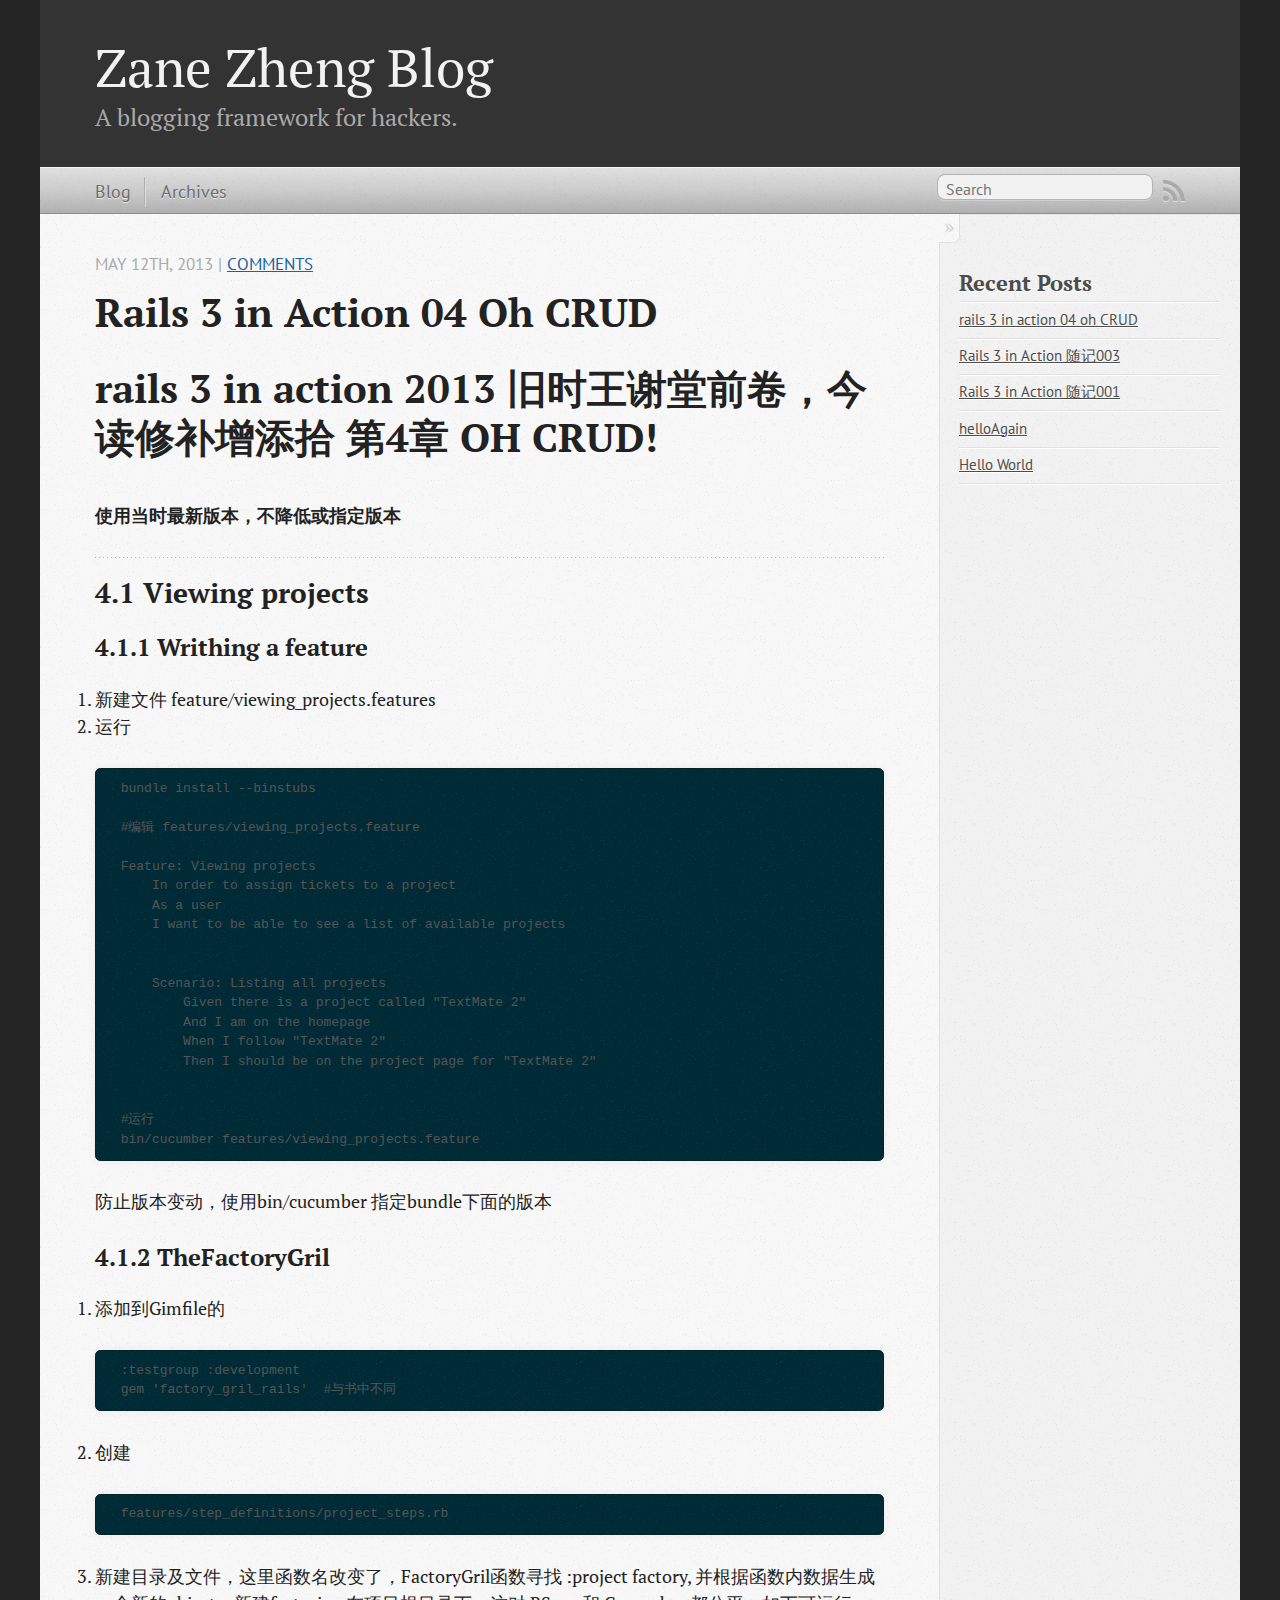
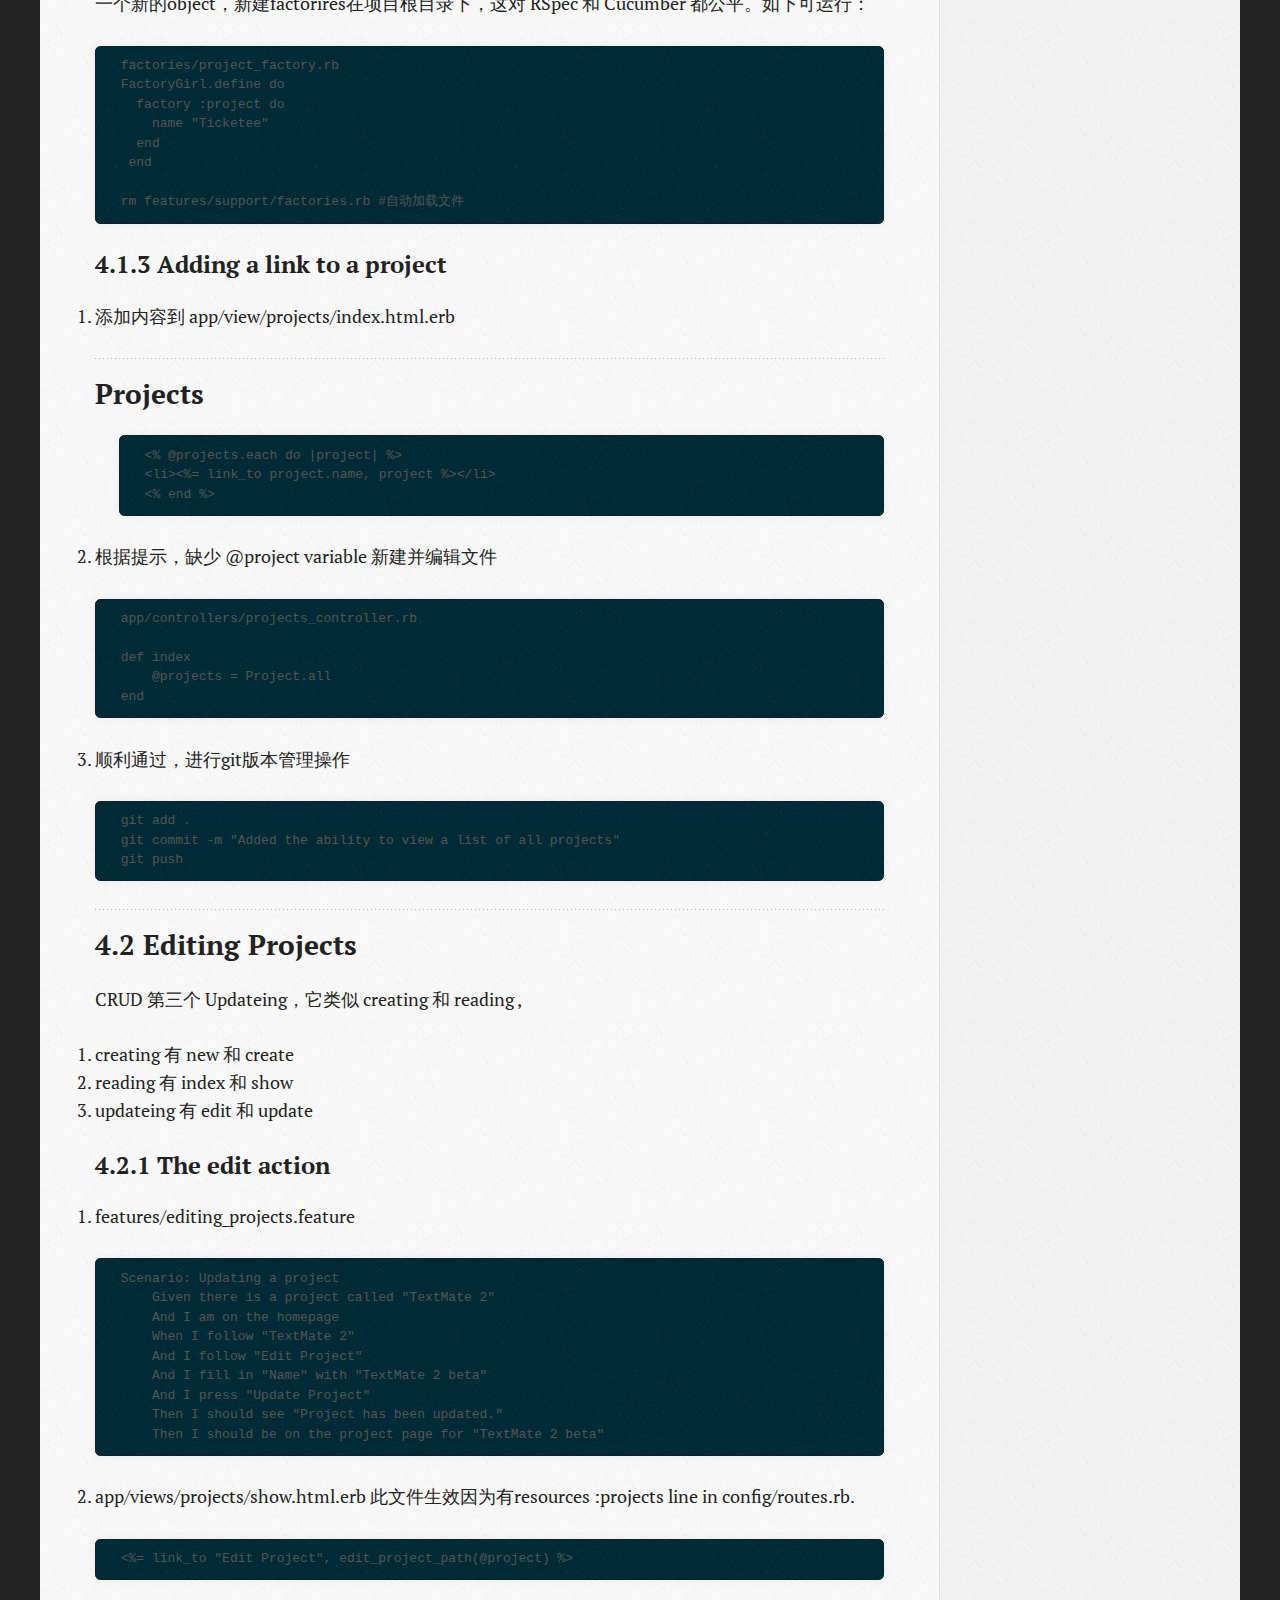
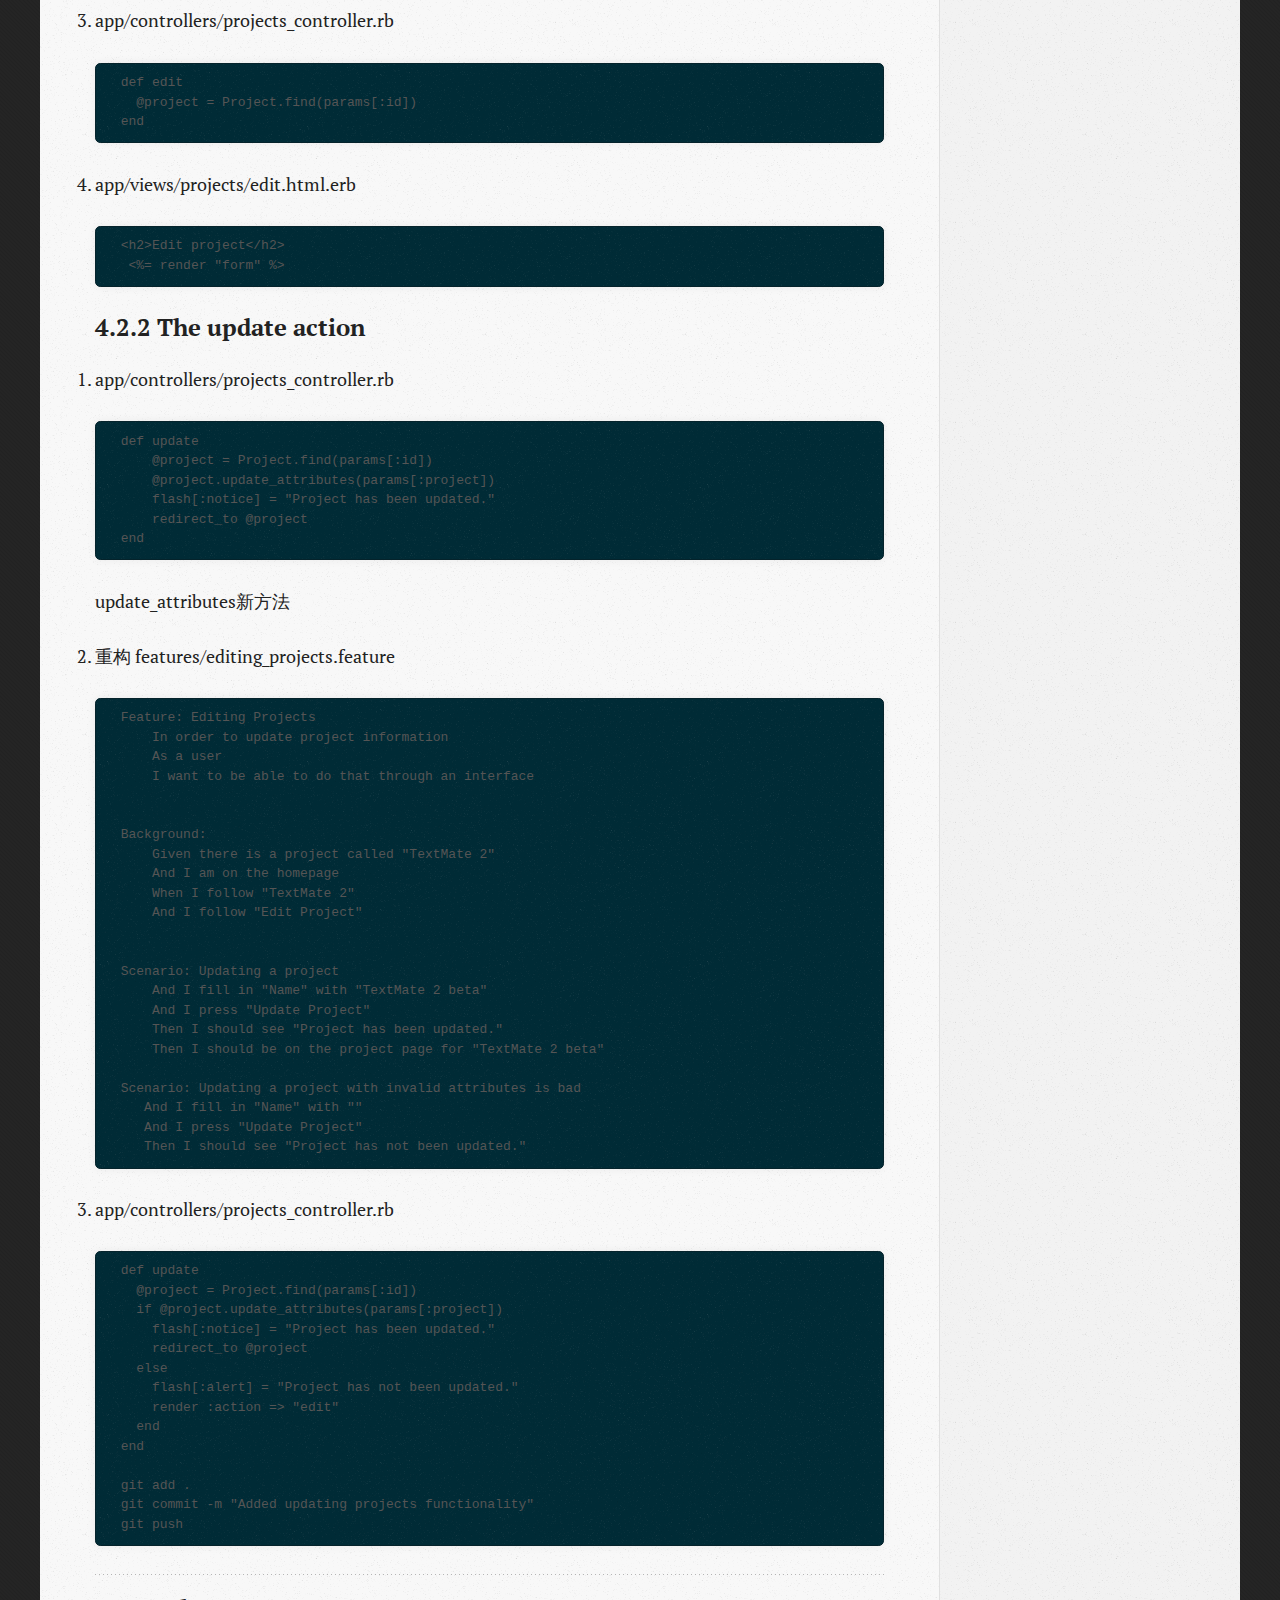
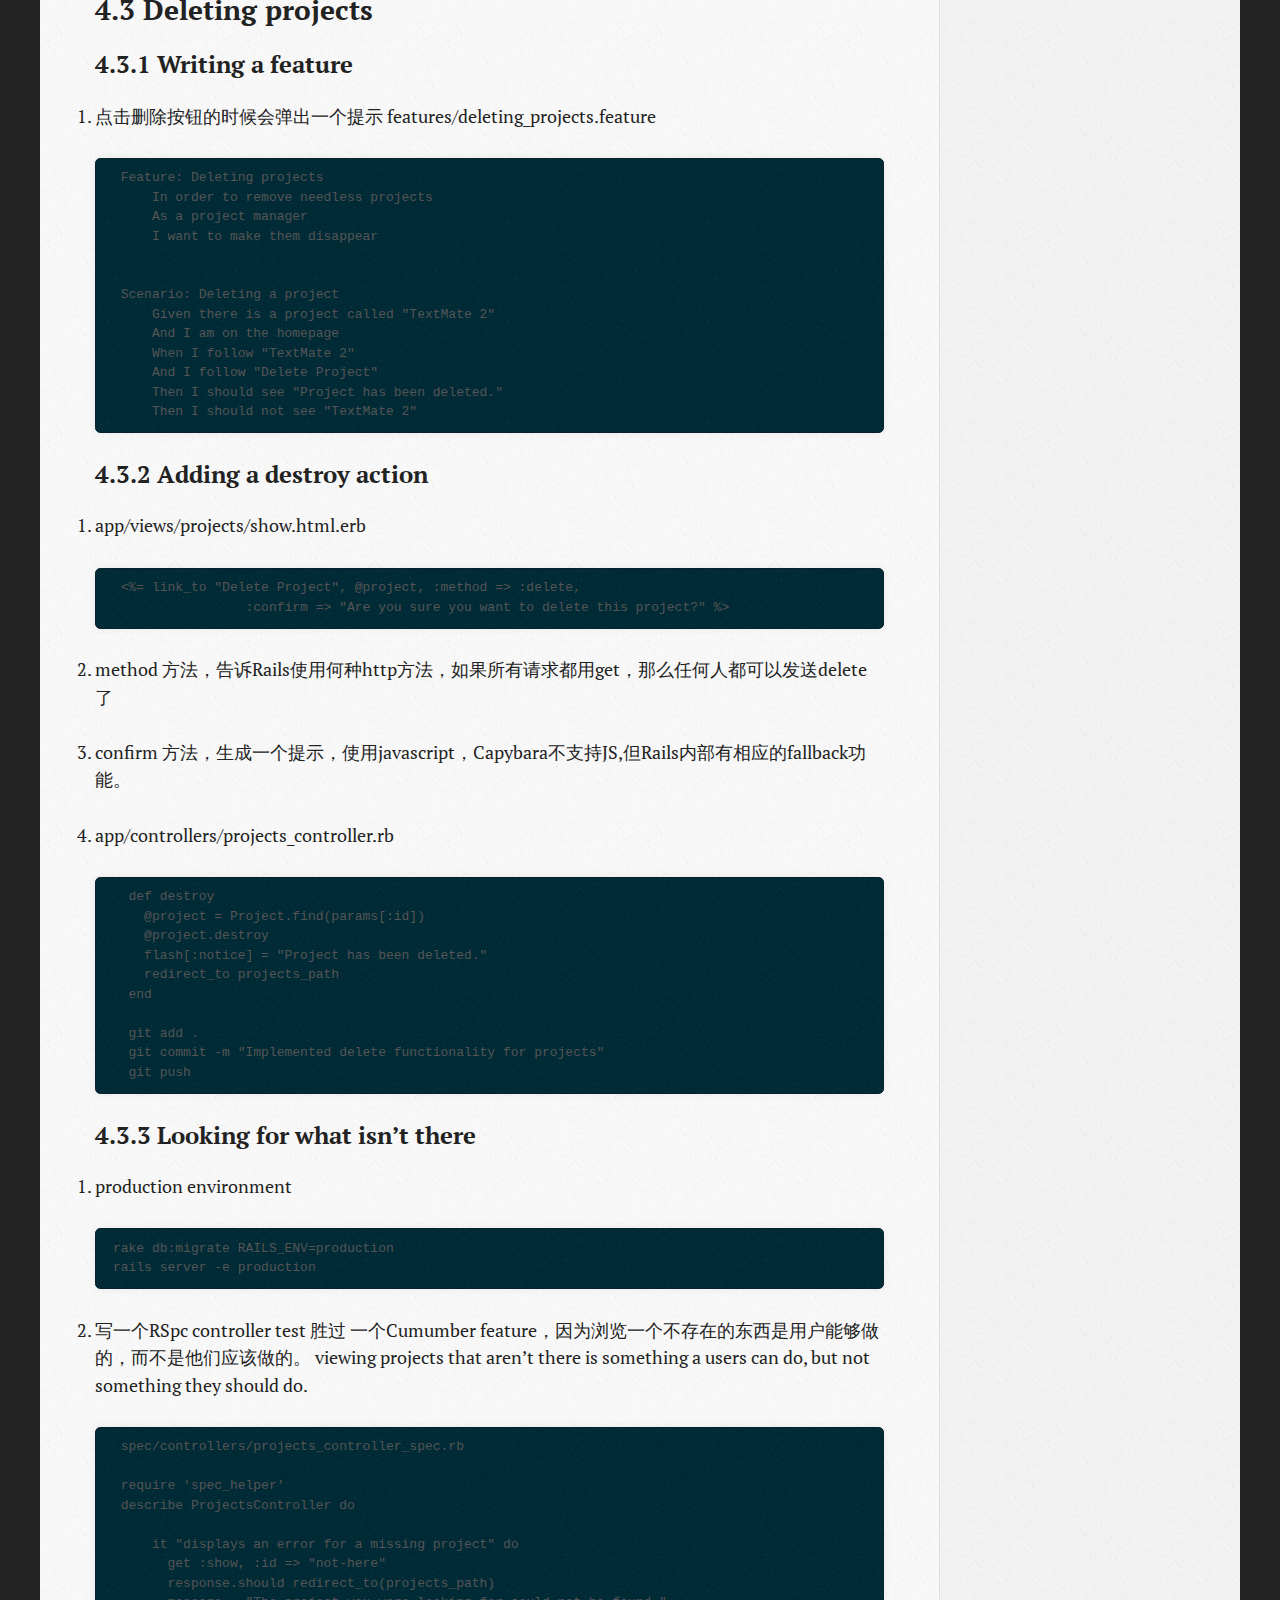
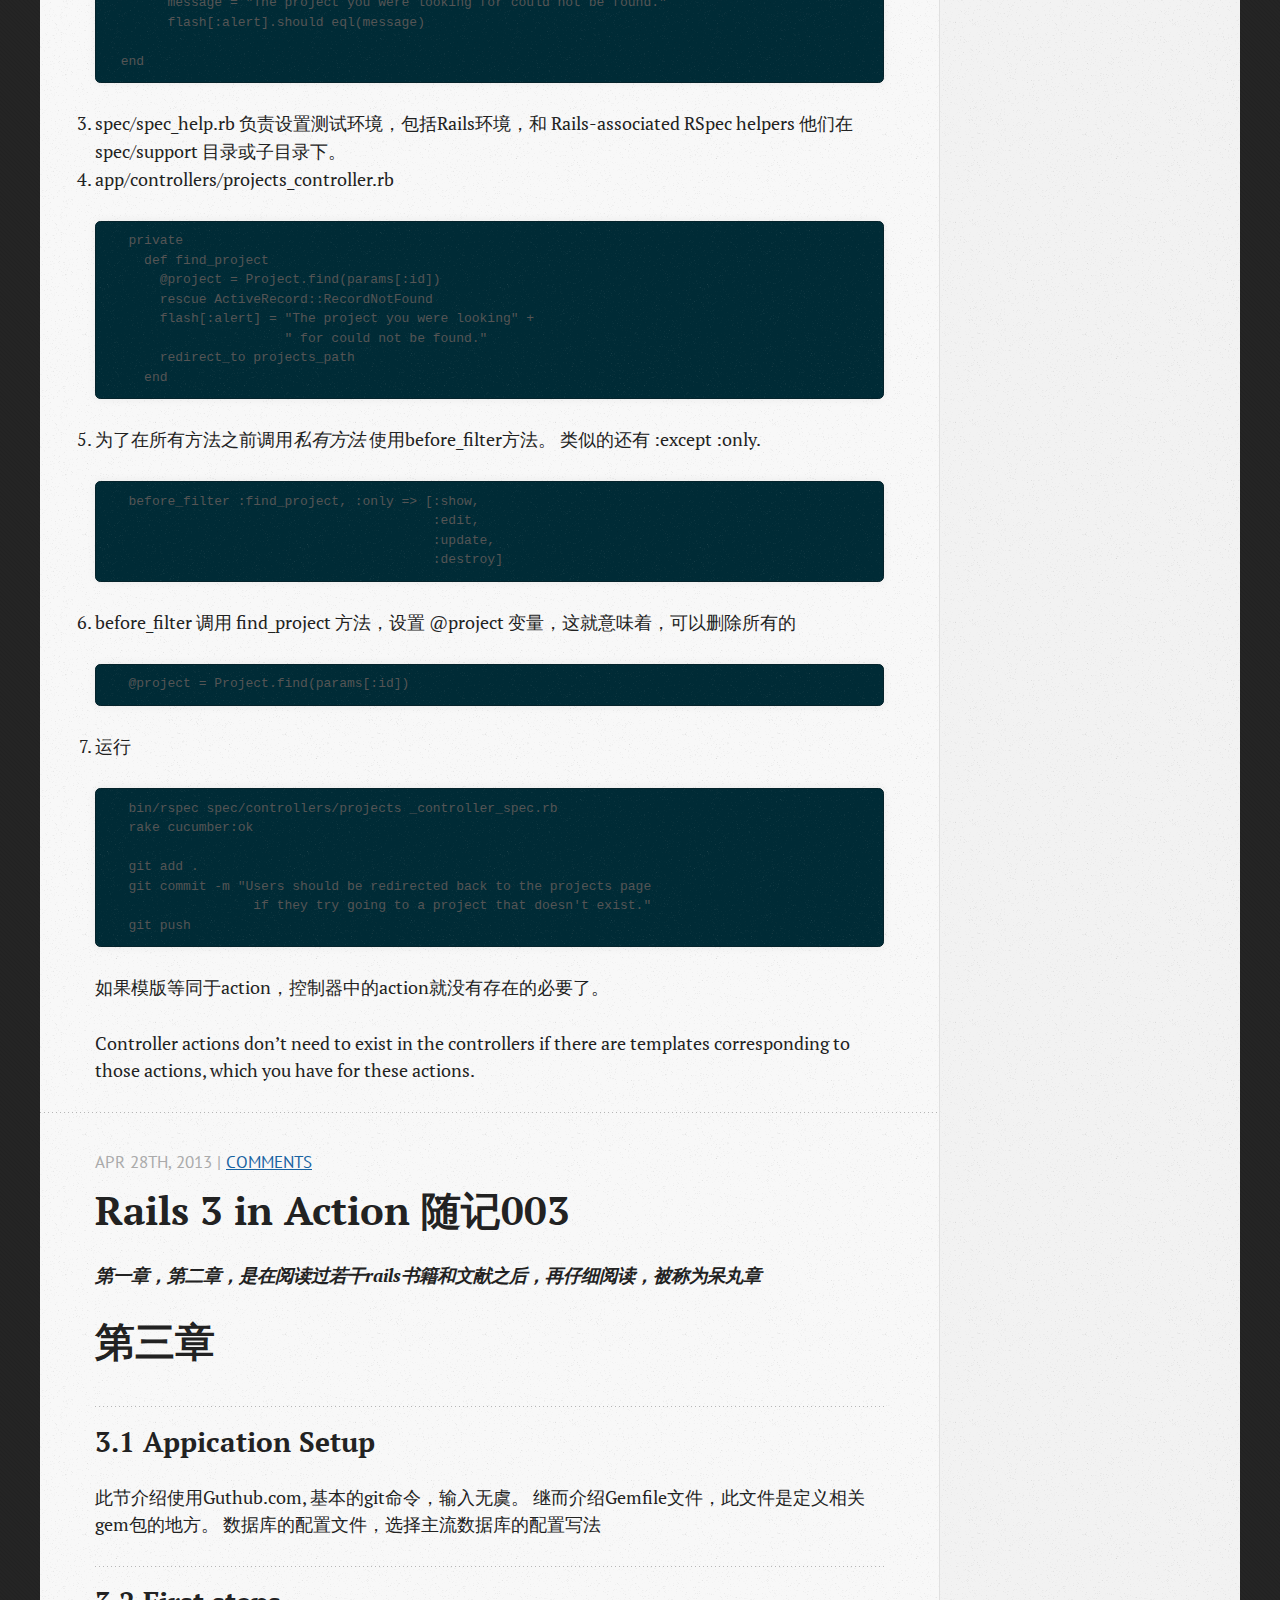
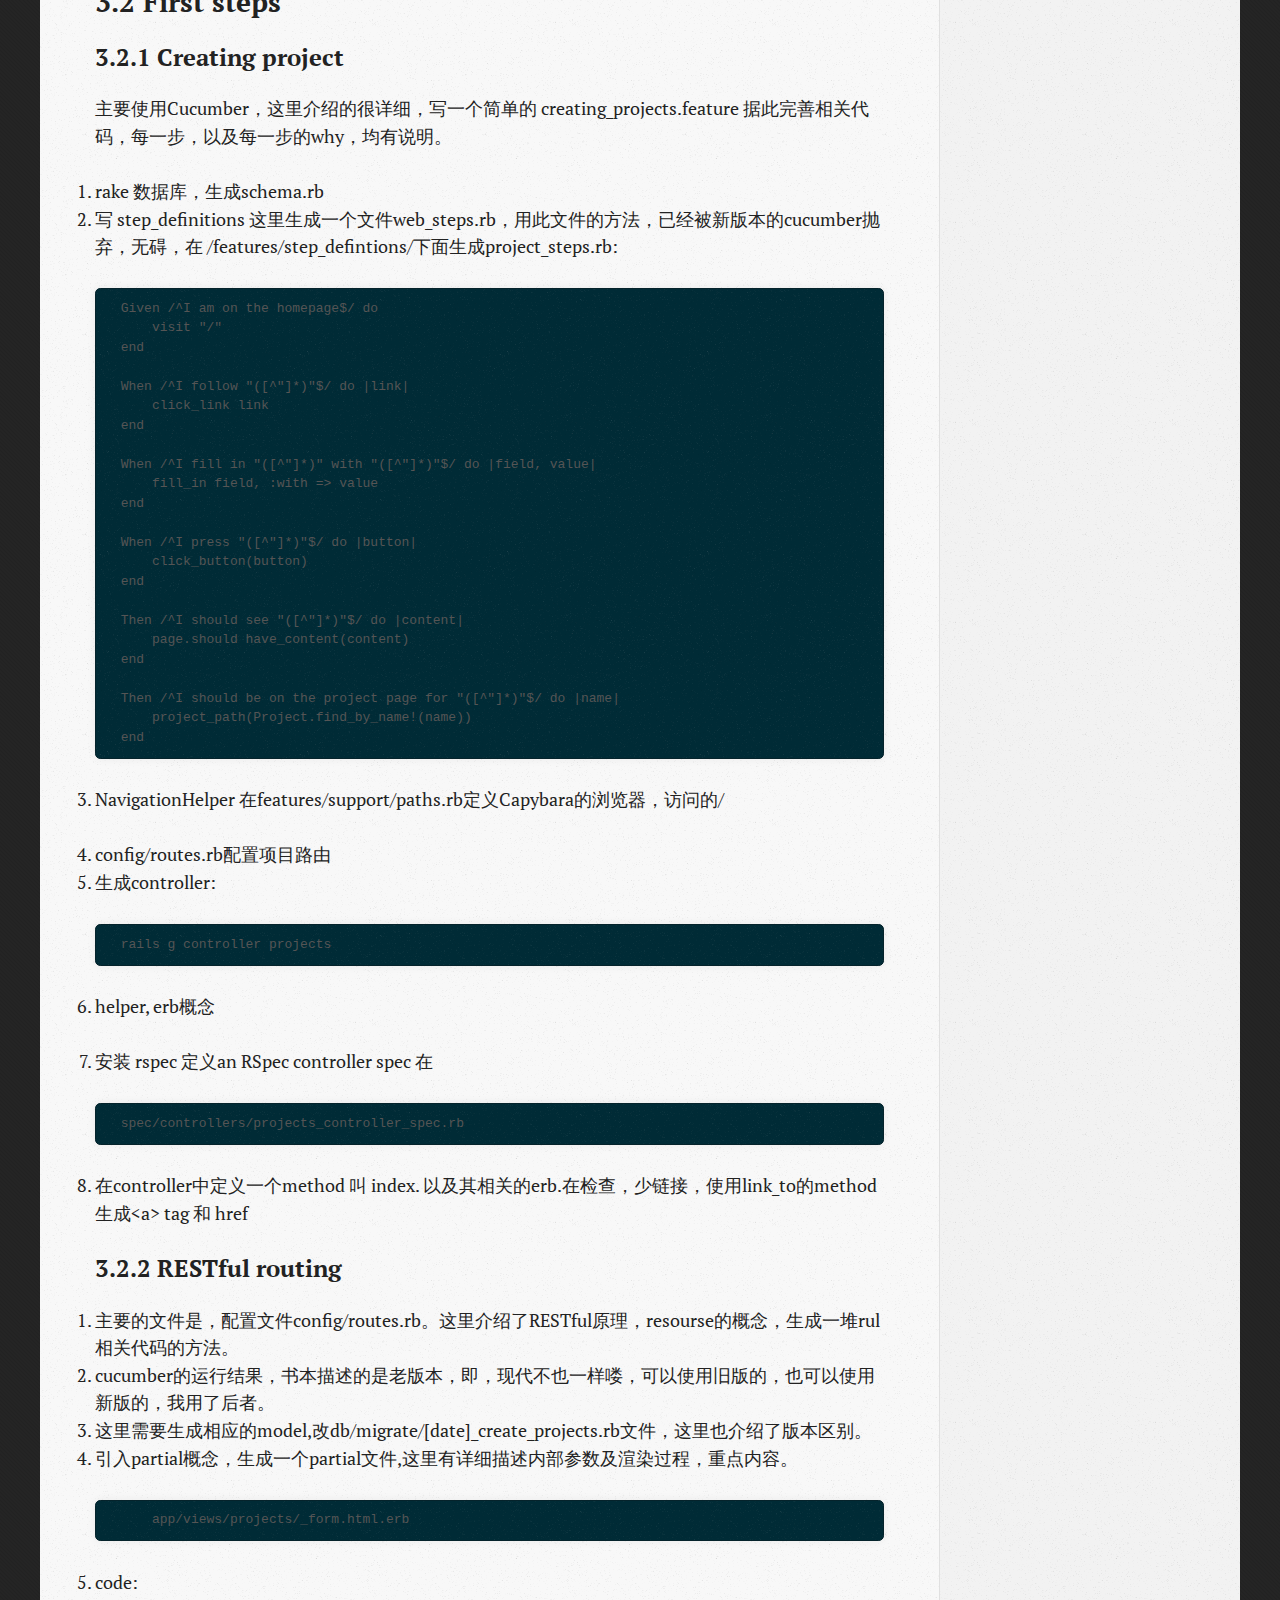
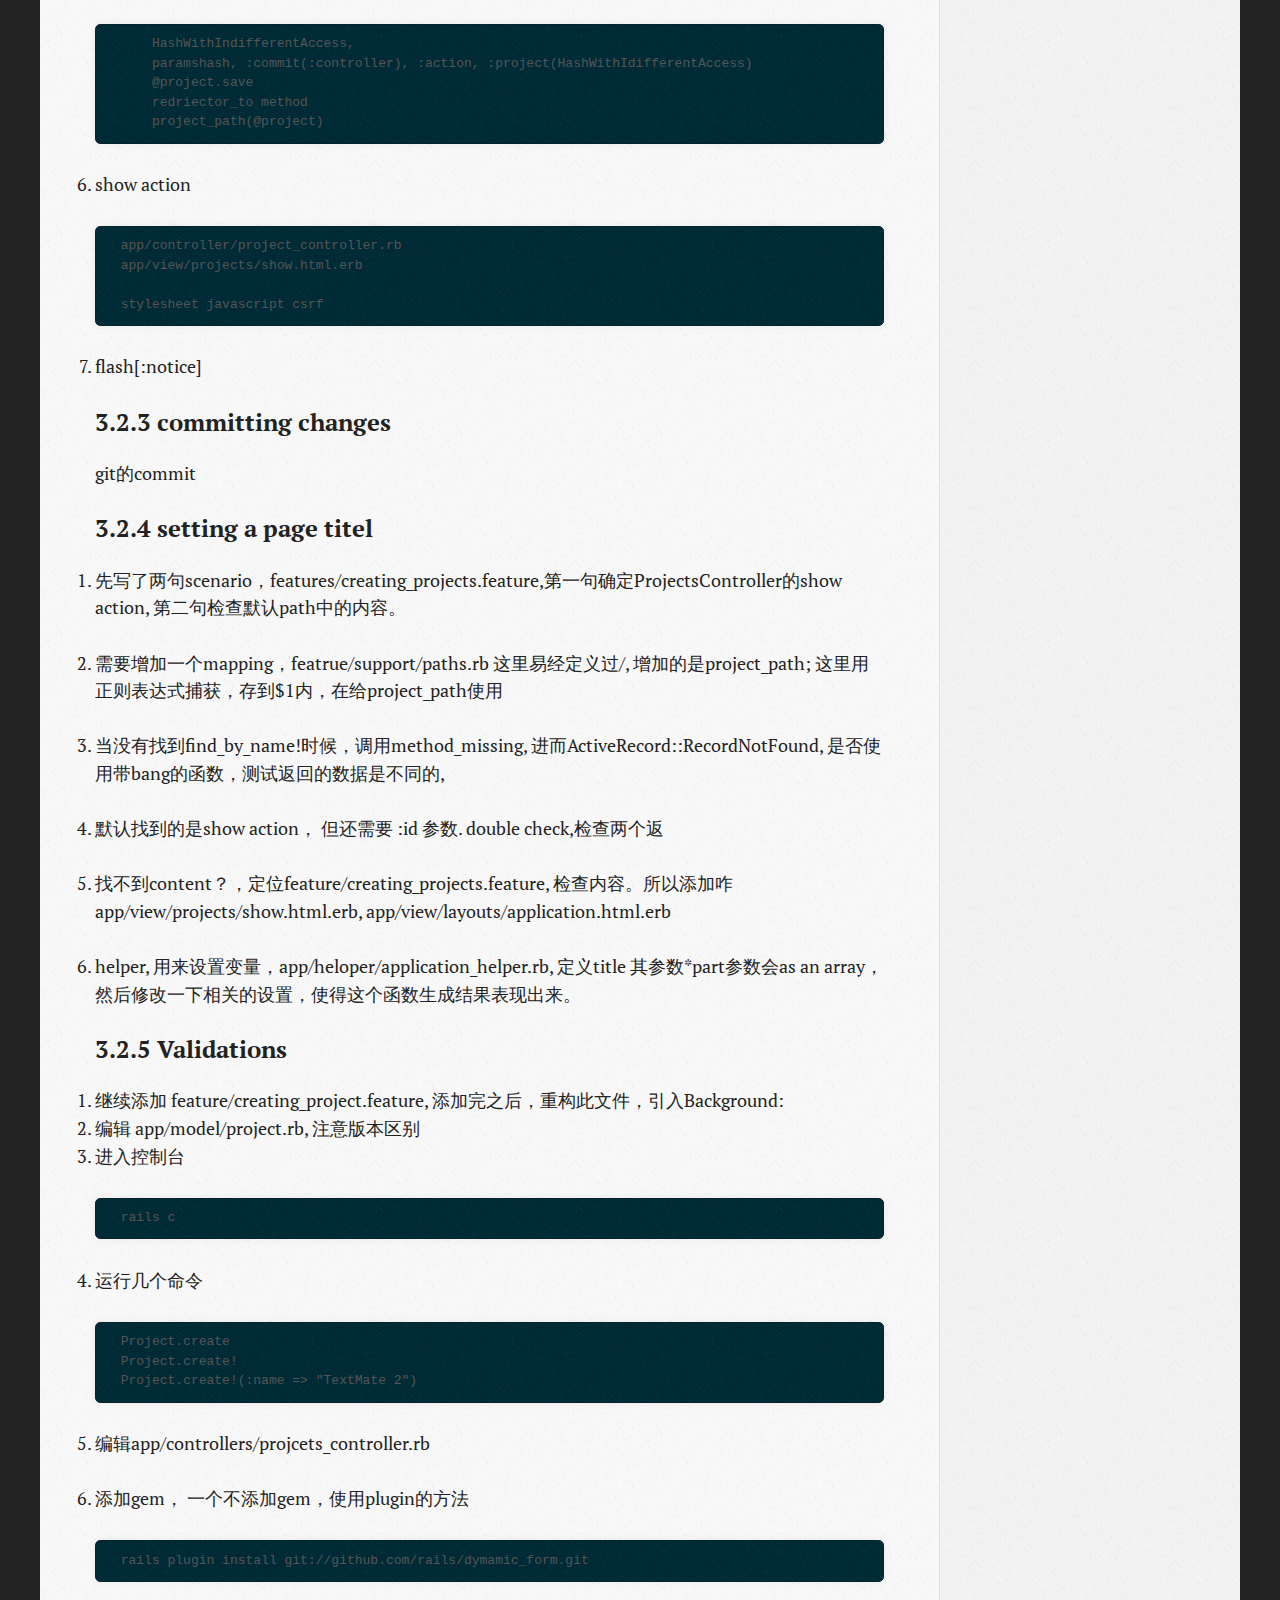
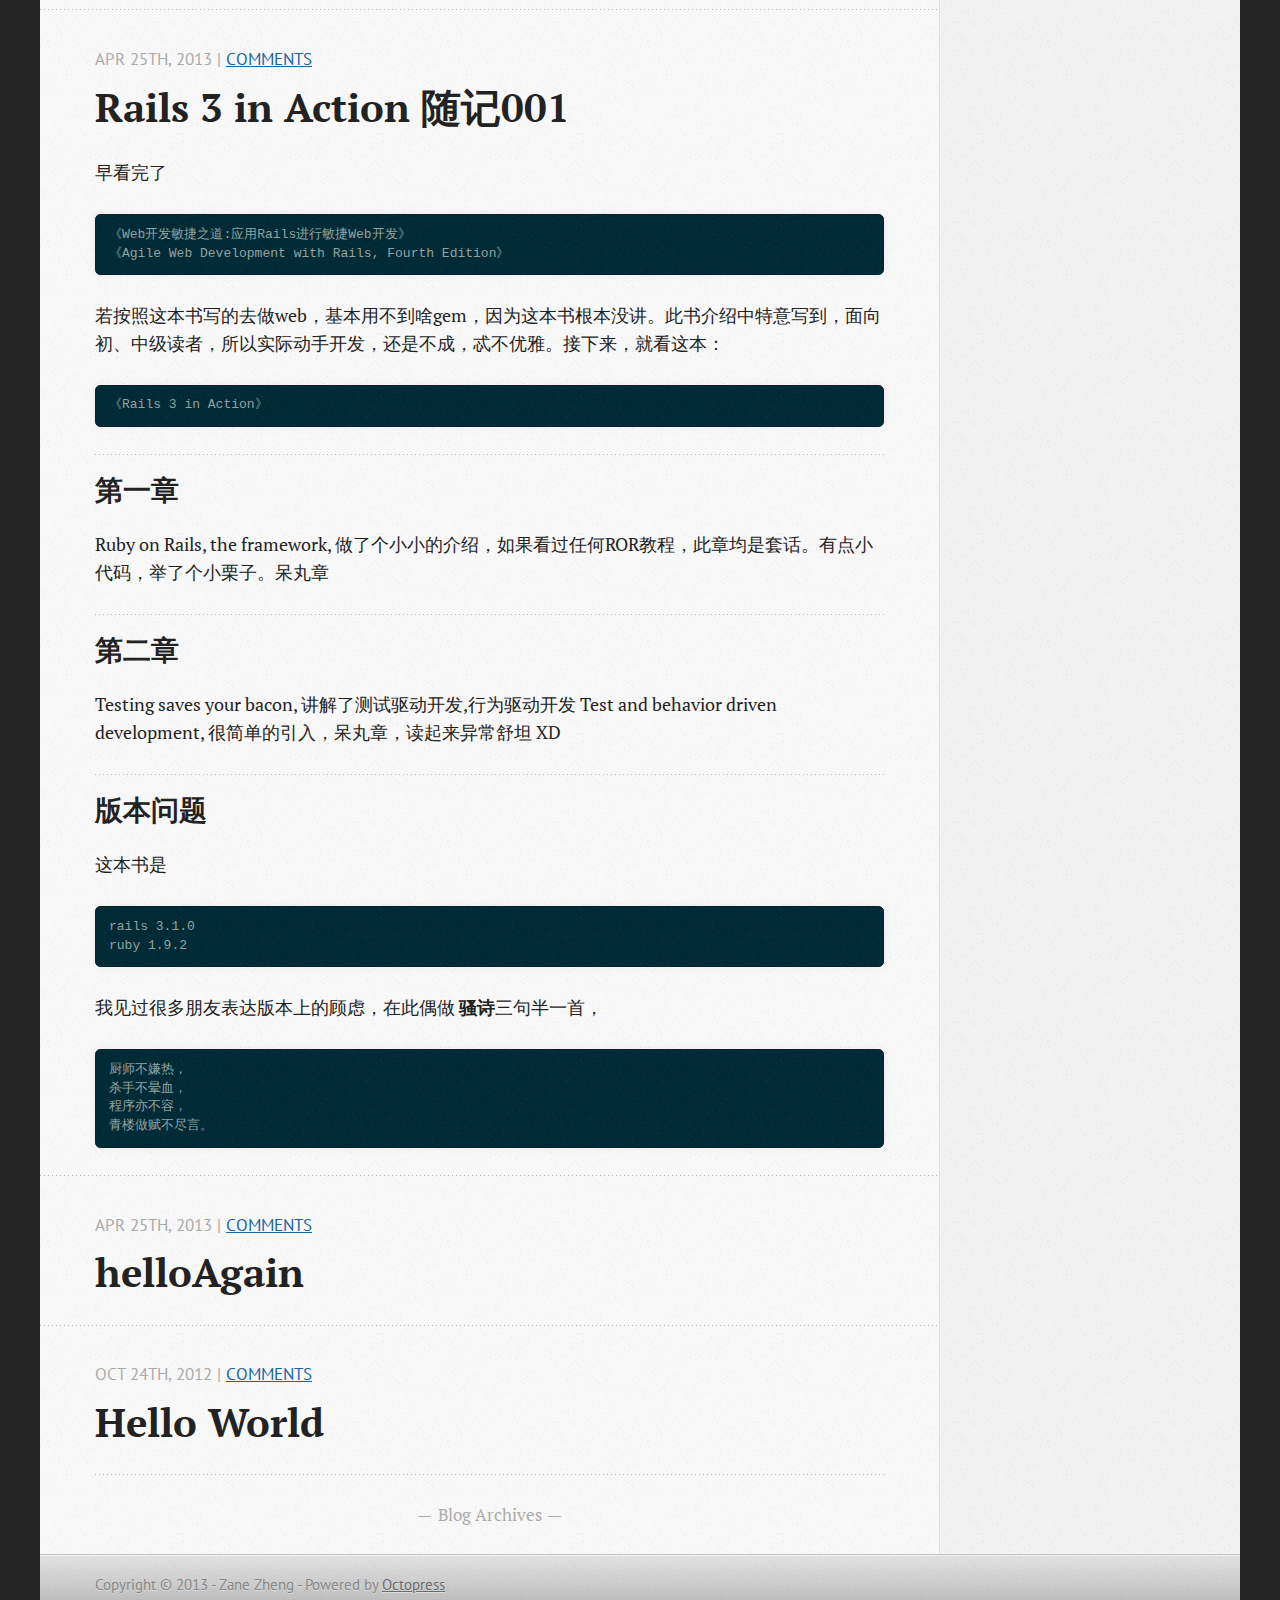
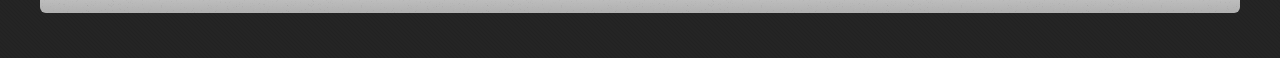
<file: index.html>
<!DOCTYPE html>
<!--[if IEMobile 7 ]><html class="no-js iem7"><![endif]-->
<!--[if lt IE 9]><html class="no-js lte-ie8"><![endif]-->
<!--[if (gt IE 8)|(gt IEMobile 7)|!(IEMobile)|!(IE)]><!--><html class="no-js" lang="en"><!--<![endif]-->
<head>
  <meta charset="utf-8">
  <title>Zane Zheng Blog</title>
  <meta name="author" content="Zane Zheng">

  
  <meta name="description" content="rails 3 in action 2013 旧时王谢堂前卷，今读修补增添拾 第4章 OH CRUD! 使用当时最新版本，不降低或指定版本 4.1 Viewing projects 4.1.1 Writhing a feature 新建文件 feature/viewing_projects. &hellip;">
  

  <!-- http://t.co/dKP3o1e -->
  <meta name="HandheldFriendly" content="True">
  <meta name="MobileOptimized" content="320">
  <meta name="viewport" content="width=device-width, initial-scale=1">

  
  <link rel="canonical" href="http://Zane5.github.com/">
  <link href="/favicon.png" rel="icon">
  <link href="/stylesheets/screen.css" media="screen, projection" rel="stylesheet" type="text/css">
  <script src="/javascripts/modernizr-2.0.js"></script>
  <script src="/javascripts/ender.js"></script>
  <script src="/javascripts/octopress.js" type="text/javascript"></script>
  <link href="/atom.xml" rel="alternate" title="Zane Zheng Blog" type="application/atom+xml">
  <!--Fonts from Google"s Web font directory at http://google.com/webfonts -->
<link href="http://fonts.googleapis.com/css?family=PT+Serif:regular,italic,bold,bolditalic" rel="stylesheet" type="text/css">
<link href="http://fonts.googleapis.com/css?family=PT+Sans:regular,italic,bold,bolditalic" rel="stylesheet" type="text/css">

  

</head>

<body   >
  <header role="banner"><hgroup>
  <h1><a href="/">Zane Zheng Blog</a></h1>
  
    <h2>A blogging framework for hackers.</h2>
  
</hgroup>

</header>
  <nav role="navigation"><ul class="subscription" data-subscription="rss">
  <li><a href="/atom.xml" rel="subscribe-rss" title="subscribe via RSS">RSS</a></li>
  
</ul>
  
<form action="http://google.com/search" method="get">
  <fieldset role="search">
    <input type="hidden" name="q" value="site:Zane5.github.com" />
    <input class="search" type="text" name="q" results="0" placeholder="Search"/>
  </fieldset>
</form>
  
<ul class="main-navigation">
  <li><a href="/">Blog</a></li>
  <li><a href="/blog/archives">Archives</a></li>
</ul>

</nav>
  <div id="main">
    <div id="content">
      <div class="blog-index">
  
  
  
    <article>
      
  <header>
    
      <h1 class="entry-title"><a href="/blog/2013/05/12/rails-3-in-action-04-oh-crud/">Rails 3 in Action 04 Oh CRUD</a></h1>
    
    
      <p class="meta">
        








  


<time datetime="2013-05-12T21:57:00+08:00" pubdate data-updated="true">May 12<span>th</span>, 2013</time>
        
         | <a href="/blog/2013/05/12/rails-3-in-action-04-oh-crud/#disqus_thread">Comments</a>
        
      </p>
    
  </header>


  <div class="entry-content"><h1>rails 3 in action 2013 旧时王谢堂前卷，今读修补增添拾 第4章 OH CRUD!</h1>

<p><strong>使用当时最新版本，不降低或指定版本</strong></p>

<h2>4.1 Viewing projects</h2>

<h3>4.1.1 Writhing a feature</h3>

<ol>
<li>新建文件 feature/viewing_projects.features</li>
<li><p>运行</p>

<pre><code> bundle install --binstubs

 #编辑 features/viewing_projects.feature

 Feature: Viewing projects
     In order to assign tickets to a project
     As a user
     I want to be able to see a list of available projects


     Scenario: Listing all projects
         Given there is a project called "TextMate 2"
         And I am on the homepage
         When I follow "TextMate 2"
         Then I should be on the project page for "TextMate 2"


 #运行
 bin/cucumber features/viewing_projects.feature
</code></pre>

<p>防止版本变动，使用bin/cucumber 指定bundle下面的版本</p></li>
</ol>


<h3>4.1.2 TheFactoryGril</h3>

<ol>
<li><p>添加到Gimfile的</p>

<pre><code> :testgroup :development
 gem 'factory_gril_rails'  #与书中不同
</code></pre></li>
<li><p>创建</p>

<pre><code> features/step_definitions/project_steps.rb
</code></pre></li>
<li><p>新建目录及文件，这里函数名改变了，FactoryGril函数寻找 :project factory, 并根据函数内数据生成一个新的object，新建factorires在项目根目录下，这对 RSpec 和 Cucumber 都公平。如下可运行：</p>

<pre><code> factories/project_factory.rb
 FactoryGirl.define do
   factory :project do
     name "Ticketee"
   end
  end

 rm features/support/factories.rb #自动加载文件
</code></pre></li>
</ol>


<h3>4.1.3 Adding a link to a project</h3>

<ol>
<li><p>添加内容到 app/view/projects/index.html.erb</p>

<p> <h2>Projects</h2>
 <ul></p>

<pre><code> &lt;% @projects.each do |project| %&gt;
 &lt;li&gt;&lt;%= link_to project.name, project %&gt;&lt;/li&gt;
 &lt;% end %&gt;
</code></pre>

<p> </ul></p></li>
<li><p>根据提示，缺少 @project variable 新建并编辑文件</p>

<pre><code> app/controllers/projects_controller.rb

 def index
     @projects = Project.all
 end
</code></pre></li>
<li><p>顺利通过，进行git版本管理操作</p>

<pre><code> git add .
 git commit -m "Added the ability to view a list of all projects"
 git push
</code></pre></li>
</ol>


<h2>4.2 Editing Projects</h2>

<p>CRUD 第三个 Updateing，它类似 creating 和 reading ,</p>

<ol>
<li>creating 有 new 和 create</li>
<li>reading 有 index 和 show</li>
<li>updateing 有 edit 和 update</li>
</ol>


<h3>4.2.1 The edit action</h3>

<ol>
<li><p>features/editing_projects.feature</p>

<pre><code> Scenario: Updating a project
     Given there is a project called "TextMate 2"
     And I am on the homepage
     When I follow "TextMate 2"
     And I follow "Edit Project"
     And I fill in "Name" with "TextMate 2 beta"
     And I press "Update Project"
     Then I should see "Project has been updated."
     Then I should be on the project page for "TextMate 2 beta"
</code></pre></li>
<li><p>app/views/projects/show.html.erb 此文件生效因为有resources :projects line in config/routes.rb.</p>

<pre><code> &lt;%= link_to "Edit Project", edit_project_path(@project) %&gt;
</code></pre></li>
<li><p>app/controllers/projects_controller.rb</p>

<pre><code> def edit
   @project = Project.find(params[:id])
 end
</code></pre></li>
<li><p>app/views/projects/edit.html.erb</p>

<pre><code> &lt;h2&gt;Edit project&lt;/h2&gt;
  &lt;%= render "form" %&gt;
</code></pre></li>
</ol>


<h3>4.2.2 The update action</h3>

<ol>
<li><p>app/controllers/projects_controller.rb</p>

<pre><code> def update
     @project = Project.find(params[:id])
     @project.update_attributes(params[:project])
     flash[:notice] = "Project has been updated."
     redirect_to @project
 end
</code></pre>

<p>update_attributes新方法</p></li>
<li><p>重构 features/editing_projects.feature</p>

<pre><code> Feature: Editing Projects
     In order to update project information
     As a user
     I want to be able to do that through an interface


 Background:
     Given there is a project called "TextMate 2"
     And I am on the homepage
     When I follow "TextMate 2"
     And I follow "Edit Project"


 Scenario: Updating a project
     And I fill in "Name" with "TextMate 2 beta"
     And I press "Update Project"
     Then I should see "Project has been updated."
     Then I should be on the project page for "TextMate 2 beta"

 Scenario: Updating a project with invalid attributes is bad
    And I fill in "Name" with ""
    And I press "Update Project"
    Then I should see "Project has not been updated."
</code></pre></li>
<li><p>app/controllers/projects_controller.rb</p>

<pre><code> def update
   @project = Project.find(params[:id])
   if @project.update_attributes(params[:project])
     flash[:notice] = "Project has been updated."
     redirect_to @project
   else
     flash[:alert] = "Project has not been updated."
     render :action =&gt; "edit"
   end
 end

 git add .
 git commit -m "Added updating projects functionality"
 git push
</code></pre></li>
</ol>


<h2>4.3 Deleting projects</h2>

<h3>4.3.1 Writing a feature</h3>

<ol>
<li><p>点击删除按钮的时候会弹出一个提示 features/deleting_projects.feature</p>

<pre><code> Feature: Deleting projects
     In order to remove needless projects
     As a project manager
     I want to make them disappear


 Scenario: Deleting a project
     Given there is a project called "TextMate 2"
     And I am on the homepage
     When I follow "TextMate 2"
     And I follow "Delete Project"
     Then I should see "Project has been deleted."
     Then I should not see "TextMate 2"
</code></pre></li>
</ol>


<h3>4.3.2 Adding a destroy action</h3>

<ol>
<li><p>app/views/projects/show.html.erb</p>

<pre><code> &lt;%= link_to "Delete Project", @project, :method =&gt; :delete,
                 :confirm =&gt; "Are you sure you want to delete this project?" %&gt;
</code></pre></li>
<li><p>method 方法，告诉Rails使用何种http方法，如果所有请求都用get，那么任何人都可以发送delete了</p></li>
<li><p>confirm 方法，生成一个提示，使用javascript，Capybara不支持JS,但Rails内部有相应的fallback功能。</p></li>
<li><p>app/controllers/projects_controller.rb</p>

<pre><code>  def destroy
    @project = Project.find(params[:id])
    @project.destroy
    flash[:notice] = "Project has been deleted."
    redirect_to projects_path
  end

  git add .
  git commit -m "Implemented delete functionality for projects"
  git push
</code></pre></li>
</ol>


<h3>4.3.3 Looking for what isn’t there</h3>

<ol>
<li><p>production environment</p>

<pre><code>rake db:migrate RAILS_ENV=production
rails server -e production
</code></pre></li>
<li><p>写一个RSpc controller test 胜过 一个Cumumber feature，因为浏览一个不存在的东西是用户能够做的，而不是他们应该做的。 viewing projects that aren’t there is something a users can do, but not something they should do.</p>

<pre><code> spec/controllers/projects_controller_spec.rb

 require 'spec_helper'
 describe ProjectsController do

     it "displays an error for a missing project" do
       get :show, :id =&gt; "not-here"
       response.should redirect_to(projects_path)
       message = "The project you were looking for could not be found."
       flash[:alert].should eql(message)

 end
</code></pre></li>
<li>spec/spec_help.rb 负责设置测试环境，包括Rails环境，和 Rails-associated RSpec helpers 他们在 spec/support 目录或子目录下。</li>
<li><p>app/controllers/projects_controller.rb</p>

<pre><code>  private
    def find_project
      @project = Project.find(params[:id])
      rescue ActiveRecord::RecordNotFound
      flash[:alert] = "The project you were looking" +
                      " for could not be found."
      redirect_to projects_path
    end
</code></pre></li>
<li><p>为了在所有方法之前调用<em>私有方法</em> 使用before_filter方法。 类似的还有 :except :only.</p>

<pre><code>  before_filter :find_project, :only =&gt; [:show,
                                         :edit,
                                         :update,
                                         :destroy]
</code></pre></li>
<li><p>before_filter 调用 find_project 方法，设置 @project 变量，这就意味着，可以删除所有的</p>

<pre><code>  @project = Project.find(params[:id])
</code></pre></li>
<li><p>运行</p>

<pre><code>  bin/rspec spec/controllers/projects _controller_spec.rb
  rake cucumber:ok

  git add .
  git commit -m "Users should be redirected back to the projects page
                  if they try going to a project that doesn't exist."
  git push
</code></pre></li>
</ol>


<p>如果模版等同于action，控制器中的action就没有存在的必要了。</p>

<p>Controller actions don’t need to exist in the controllers if there are templates corresponding to those actions, which you have for these actions.</p>
</div>
  
  


    </article>
  
  
    <article>
      
  <header>
    
      <h1 class="entry-title"><a href="/blog/2013/04/28/rails-3-in-action-sui-ji-003/">Rails 3 in Action 随记003</a></h1>
    
    
      <p class="meta">
        








  


<time datetime="2013-04-28T14:13:00+08:00" pubdate data-updated="true">Apr 28<span>th</span>, 2013</time>
        
         | <a href="/blog/2013/04/28/rails-3-in-action-sui-ji-003/#disqus_thread">Comments</a>
        
      </p>
    
  </header>


  <div class="entry-content"><p><strong><em>第一章，第二章，是在阅读过若干rails书籍和文献之后，再仔细阅读，被称为呆丸章</em></strong></p>

<h1>第三章</h1>

<h2>3.1 Appication Setup</h2>

<p>此节介绍使用Guthub.com, 基本的git命令，输入无虞。
继而介绍Gemfile文件，此文件是定义相关gem包的地方。
数据库的配置文件，选择主流数据库的配置写法</p>

<h2>3.2 First steps</h2>

<h3>3.2.1 Creating project</h3>

<p>主要使用Cucumber，这里介绍的很详细，写一个简单的 creating_projects.feature 据此完善相关代码，每一步，以及每一步的why，均有说明。</p>

<ol>
<li>rake 数据库，生成schema.rb</li>
<li><p>写 step_definitions 这里生成一个文件web_steps.rb，用此文件的方法，已经被新版本的cucumber抛弃，无碍，在 /features/step_defintions/下面生成project_steps.rb:</p>

<pre><code> Given /^I am on the homepage$/ do
     visit "/"
 end

 When /^I follow "([^"]*)"$/ do |link|
     click_link link
 end

 When /^I fill in "([^"]*)" with "([^"]*)"$/ do |field, value|
     fill_in field, :with =&gt; value
 end

 When /^I press "([^"]*)"$/ do |button|
     click_button(button)
 end

 Then /^I should see "([^"]*)"$/ do |content|
     page.should have_content(content)
 end

 Then /^I should be on the project page for "([^"]*)"$/ do |name|
     project_path(Project.find_by_name!(name))
 end
</code></pre></li>
<li><p>NavigationHelper 在features/support/paths.rb定义Capybara的浏览器，访问的/</p></li>
<li>config/routes.rb配置项目路由</li>
<li><p>生成controller:</p>

<pre><code> rails g controller projects
</code></pre></li>
<li><p>helper, erb概念</p></li>
<li><p>安装 rspec 定义an RSpec controller spec  在</p>

<pre><code> spec/controllers/projects_controller_spec.rb
</code></pre></li>
<li><p>在controller中定义一个method 叫 index. 以及其相关的erb.在检查，少链接，使用link_to的method生成&lt;a> tag 和 href</p></li>
</ol>


<h3>3.2.2 RESTful routing</h3>

<ol>
<li>主要的文件是，配置文件config/routes.rb。这里介绍了RESTful原理，resourse的概念，生成一堆rul相关代码的方法。</li>
<li>cucumber的运行结果，书本描述的是老版本，即，现代不也一样喽，可以使用旧版的，也可以使用新版的，我用了后者。</li>
<li>这里需要生成相应的model,改db/migrate/[date]_create_projects.rb文件，这里也介绍了版本区别。</li>
<li><p>引入partial概念，生成一个partial文件,这里有详细描述内部参数及渲染过程，重点内容。</p>

<pre><code>     app/views/projects/_form.html.erb       
</code></pre></li>
<li><p>code:</p>

<pre><code>     HashWithIndifferentAccess, 
     paramshash, :commit(:controller), :action, :project(HashWithIdifferentAccess)
     @project.save
     redriector_to method
     project_path(@project)
</code></pre></li>
<li><p>show action</p>

<pre><code> app/controller/project_controller.rb
 app/view/projects/show.html.erb

 stylesheet javascript csrf
</code></pre></li>
<li><p>flash[:notice]</p></li>
</ol>


<h3>3.2.3 committing changes</h3>

<p>git的commit</p>

<h3>3.2.4 setting a page titel</h3>

<ol>
<li><p>先写了两句scenario，features/creating_projects.feature,第一句确定ProjectsController的show action, 第二句检查默认path中的内容。</p></li>
<li><p>需要增加一个mapping，featrue/support/paths.rb 这里易经定义过/, 增加的是project_path; 这里用正则表达式捕获，存到$1内，在给project_path使用</p></li>
<li><p>当没有找到find_by_name!时候，调用method_missing, 进而ActiveRecord::RecordNotFound, 是否使用带bang的函数，测试返回的数据是不同的,</p></li>
<li><p>默认找到的是show action， 但还需要 :id 参数. double check,检查两个返</p></li>
<li><p>找不到content？，定位feature/creating_projects.feature, 检查内容。所以添加咋app/view/projects/show.html.erb, app/view/layouts/application.html.erb</p></li>
<li>helper, 用来设置变量，app/heloper/application_helper.rb, 定义title 其参数*part参数会as an array，然后修改一下相关的设置，使得这个函数生成结果表现出来。</li>
</ol>


<h3>3.2.5 Validations</h3>

<ol>
<li>继续添加 feature/creating_project.feature, 添加完之后，重构此文件，引入Background:</li>
<li>编辑 app/model/project.rb, 注意版本区别</li>
<li><p>进入控制台</p>

<pre><code> rails c
</code></pre></li>
<li><p>运行几个命令</p>

<pre><code> Project.create
 Project.create!
 Project.create!(:name =&gt; "TextMate 2")
</code></pre></li>
<li><p>编辑app/controllers/projcets_controller.rb</p></li>
<li><p>添加gem， 一个不添加gem，使用plugin的方法</p>

<pre><code> rails plugin install git://github.com/rails/dymamic_form.git
</code></pre></li>
</ol>

</div>
  
  


    </article>
  
  
    <article>
      
  <header>
    
      <h1 class="entry-title"><a href="/blog/2013/04/25/rails-3-in-action-sui-ji-001/">Rails 3 in Action 随记001</a></h1>
    
    
      <p class="meta">
        








  


<time datetime="2013-04-25T23:46:00+08:00" pubdate data-updated="true">Apr 25<span>th</span>, 2013</time>
        
         | <a href="/blog/2013/04/25/rails-3-in-action-sui-ji-001/#disqus_thread">Comments</a>
        
      </p>
    
  </header>


  <div class="entry-content"><p>早看完了</p>

<pre><code>《Web开发敏捷之道:应用Rails进行敏捷Web开发》
《Agile Web Development with Rails, Fourth Edition》 
</code></pre>

<p>若按照这本书写的去做web，基本用不到啥gem，因为这本书根本没讲。此书介绍中特意写到，面向初、中级读者，所以实际动手开发，还是不成，忒不优雅。接下来，就看这本：</p>

<pre><code>《Rails 3 in Action》
</code></pre>

<h2>第一章</h2>

<p>Ruby on Rails, the framework, 做了个小小的介绍，如果看过任何ROR教程，此章均是套话。有点小代码，举了个小栗子。呆丸章</p>

<h2>第二章</h2>

<p>Testing saves your bacon, 讲解了测试驱动开发,行为驱动开发 Test and behavior driven development, 很简单的引入，呆丸章，读起来异常舒坦 XD</p>

<h2>版本问题</h2>

<p>这本书是</p>

<pre><code>rails 3.1.0
ruby 1.9.2
</code></pre>

<p>我见过很多朋友表达版本上的顾虑，在此偶做 <strong>骚诗</strong>三句半一首，</p>

<pre><code>厨师不嫌热，
杀手不晕血，
程序亦不容，
青楼做赋不尽言。
</code></pre>
</div>
  
  


    </article>
  
  
    <article>
      
  <header>
    
      <h1 class="entry-title"><a href="/blog/2013/04/25/helloagain/">helloAgain</a></h1>
    
    
      <p class="meta">
        








  


<time datetime="2013-04-25T22:39:00+08:00" pubdate data-updated="true">Apr 25<span>th</span>, 2013</time>
        
         | <a href="/blog/2013/04/25/helloagain/#disqus_thread">Comments</a>
        
      </p>
    
  </header>


  <div class="entry-content">
</div>
  
  


    </article>
  
  
    <article>
      
  <header>
    
      <h1 class="entry-title"><a href="/blog/2012/10/24/hello-world/">Hello World</a></h1>
    
    
      <p class="meta">
        








  


<time datetime="2012-10-24T21:12:00+08:00" pubdate data-updated="true">Oct 24<span>th</span>, 2012</time>
        
         | <a href="/blog/2012/10/24/hello-world/#disqus_thread">Comments</a>
        
      </p>
    
  </header>


  <div class="entry-content">
</div>
  
  


    </article>
  
  <div class="pagination">
    
    <a href="/blog/archives">Blog Archives</a>
    
  </div>
</div>
<aside class="sidebar">
  
    <section>
  <h1>Recent Posts</h1>
  <ul id="recent_posts">
    
      <li class="post">
        <a href="/blog/2013/05/12/rails-3-in-action-04-oh-crud/">rails 3 in action 04 oh CRUD</a>
      </li>
    
      <li class="post">
        <a href="/blog/2013/04/28/rails-3-in-action-sui-ji-003/">Rails 3 in Action 随记003</a>
      </li>
    
      <li class="post">
        <a href="/blog/2013/04/25/rails-3-in-action-sui-ji-001/">Rails 3 in Action 随记001</a>
      </li>
    
      <li class="post">
        <a href="/blog/2013/04/25/helloagain/">helloAgain</a>
      </li>
    
      <li class="post">
        <a href="/blog/2012/10/24/hello-world/">Hello World</a>
      </li>
    
  </ul>
</section>






  
</aside>

    </div>
  </div>
  <footer role="contentinfo"><p>
  Copyright &copy; 2013 - Zane Zheng -
  <span class="credit">Powered by <a href="http://octopress.org">Octopress</a></span>
</p>

</footer>
  

<script type="text/javascript">
      var disqus_shortname = 'ZaneZheng';
      
        
        var disqus_script = 'count.js';
      
    (function () {
      var dsq = document.createElement('script'); dsq.type = 'text/javascript'; dsq.async = true;
      dsq.src = 'http://' + disqus_shortname + '.disqus.com/' + disqus_script;
      (document.getElementsByTagName('head')[0] || document.getElementsByTagName('body')[0]).appendChild(dsq);
    }());
</script>







  <script type="text/javascript">
    (function(){
      var twitterWidgets = document.createElement('script');
      twitterWidgets.type = 'text/javascript';
      twitterWidgets.async = true;
      twitterWidgets.src = 'http://platform.twitter.com/widgets.js';
      document.getElementsByTagName('head')[0].appendChild(twitterWidgets);
    })();
  </script>





</body>
</html>
</file>
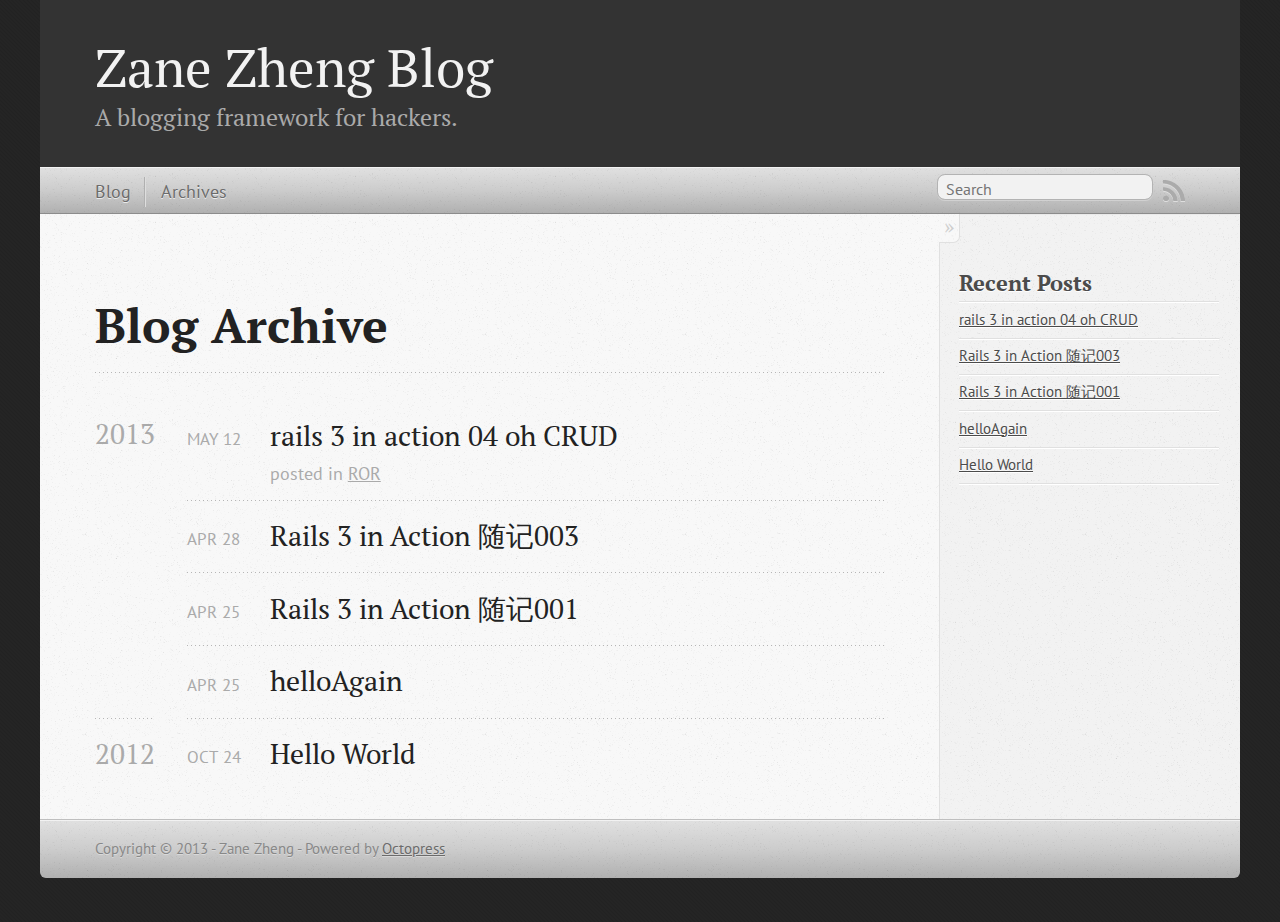
<file: blog/archives/index.html>
<!DOCTYPE html>
<!--[if IEMobile 7 ]><html class="no-js iem7"><![endif]-->
<!--[if lt IE 9]><html class="no-js lte-ie8"><![endif]-->
<!--[if (gt IE 8)|(gt IEMobile 7)|!(IEMobile)|!(IE)]><!--><html class="no-js" lang="en"><!--<![endif]-->
<head>
  <meta charset="utf-8">
  <title>Blog Archive - Zane Zheng Blog</title>
  <meta name="author" content="Zane Zheng">

  
  <meta name="description" content="Blog Archive 2013 rails 3 in action 04 oh CRUD
May 12 2013 posted in ROR Rails 3 in Action 随记003
Apr 28 2013 Rails 3 in Action 随记001
Apr 25 2013 &hellip;">
  

  <!-- http://t.co/dKP3o1e -->
  <meta name="HandheldFriendly" content="True">
  <meta name="MobileOptimized" content="320">
  <meta name="viewport" content="width=device-width, initial-scale=1">

  
  <link rel="canonical" href="http://Zane5.github.com/blog/archives/">
  <link href="/favicon.png" rel="icon">
  <link href="/stylesheets/screen.css" media="screen, projection" rel="stylesheet" type="text/css">
  <script src="/javascripts/modernizr-2.0.js"></script>
  <script src="/javascripts/ender.js"></script>
  <script src="/javascripts/octopress.js" type="text/javascript"></script>
  <link href="/atom.xml" rel="alternate" title="Zane Zheng Blog" type="application/atom+xml">
  <!--Fonts from Google"s Web font directory at http://google.com/webfonts -->
<link href="http://fonts.googleapis.com/css?family=PT+Serif:regular,italic,bold,bolditalic" rel="stylesheet" type="text/css">
<link href="http://fonts.googleapis.com/css?family=PT+Sans:regular,italic,bold,bolditalic" rel="stylesheet" type="text/css">

  

</head>

<body   >
  <header role="banner"><hgroup>
  <h1><a href="/">Zane Zheng Blog</a></h1>
  
    <h2>A blogging framework for hackers.</h2>
  
</hgroup>

</header>
  <nav role="navigation"><ul class="subscription" data-subscription="rss">
  <li><a href="/atom.xml" rel="subscribe-rss" title="subscribe via RSS">RSS</a></li>
  
</ul>
  
<form action="http://google.com/search" method="get">
  <fieldset role="search">
    <input type="hidden" name="q" value="site:Zane5.github.com" />
    <input class="search" type="text" name="q" results="0" placeholder="Search"/>
  </fieldset>
</form>
  
<ul class="main-navigation">
  <li><a href="/">Blog</a></li>
  <li><a href="/blog/archives">Archives</a></li>
</ul>

</nav>
  <div id="main">
    <div id="content">
      <div>
<article role="article">
  
  <header>
    <h1 class="entry-title">Blog Archive</h1>
    
  </header>
  
  <div id="blog-archives">



  
  <h2>2013</h2>

<article>
  
<h1><a href="/blog/2013/05/12/rails-3-in-action-04-oh-crud/">rails 3 in action 04 oh CRUD</a></h1>
<time datetime="2013-05-12T21:57:00+08:00" pubdate><span class='month'>May</span> <span class='day'>12</span> <span class='year'>2013</span></time>

<footer>
  <span class="categories">posted in <a class='category' href='/blog/categories/ror/'>ROR</a></span>
</footer>


</article>



<article>
  
<h1><a href="/blog/2013/04/28/rails-3-in-action-sui-ji-003/">Rails 3 in Action 随记003</a></h1>
<time datetime="2013-04-28T14:13:00+08:00" pubdate><span class='month'>Apr</span> <span class='day'>28</span> <span class='year'>2013</span></time>


</article>



<article>
  
<h1><a href="/blog/2013/04/25/rails-3-in-action-sui-ji-001/">Rails 3 in Action 随记001</a></h1>
<time datetime="2013-04-25T23:46:00+08:00" pubdate><span class='month'>Apr</span> <span class='day'>25</span> <span class='year'>2013</span></time>


</article>



<article>
  
<h1><a href="/blog/2013/04/25/helloagain/">helloAgain</a></h1>
<time datetime="2013-04-25T22:39:00+08:00" pubdate><span class='month'>Apr</span> <span class='day'>25</span> <span class='year'>2013</span></time>


</article>



  
  <h2>2012</h2>

<article>
  
<h1><a href="/blog/2012/10/24/hello-world/">Hello World</a></h1>
<time datetime="2012-10-24T21:12:00+08:00" pubdate><span class='month'>Oct</span> <span class='day'>24</span> <span class='year'>2012</span></time>


</article>

</div>

  
</article>

</div>

<aside class="sidebar">
  
    <section>
  <h1>Recent Posts</h1>
  <ul id="recent_posts">
    
      <li class="post">
        <a href="/blog/2013/05/12/rails-3-in-action-04-oh-crud/">rails 3 in action 04 oh CRUD</a>
      </li>
    
      <li class="post">
        <a href="/blog/2013/04/28/rails-3-in-action-sui-ji-003/">Rails 3 in Action 随记003</a>
      </li>
    
      <li class="post">
        <a href="/blog/2013/04/25/rails-3-in-action-sui-ji-001/">Rails 3 in Action 随记001</a>
      </li>
    
      <li class="post">
        <a href="/blog/2013/04/25/helloagain/">helloAgain</a>
      </li>
    
      <li class="post">
        <a href="/blog/2012/10/24/hello-world/">Hello World</a>
      </li>
    
  </ul>
</section>






  
</aside>


    </div>
  </div>
  <footer role="contentinfo"><p>
  Copyright &copy; 2013 - Zane Zheng -
  <span class="credit">Powered by <a href="http://octopress.org">Octopress</a></span>
</p>

</footer>
  

<script type="text/javascript">
      var disqus_shortname = 'ZaneZheng';
      
        
        var disqus_script = 'count.js';
      
    (function () {
      var dsq = document.createElement('script'); dsq.type = 'text/javascript'; dsq.async = true;
      dsq.src = 'http://' + disqus_shortname + '.disqus.com/' + disqus_script;
      (document.getElementsByTagName('head')[0] || document.getElementsByTagName('body')[0]).appendChild(dsq);
    }());
</script>







  <script type="text/javascript">
    (function(){
      var twitterWidgets = document.createElement('script');
      twitterWidgets.type = 'text/javascript';
      twitterWidgets.async = true;
      twitterWidgets.src = 'http://platform.twitter.com/widgets.js';
      document.getElementsByTagName('head')[0].appendChild(twitterWidgets);
    })();
  </script>





</body>
</html>
</file>
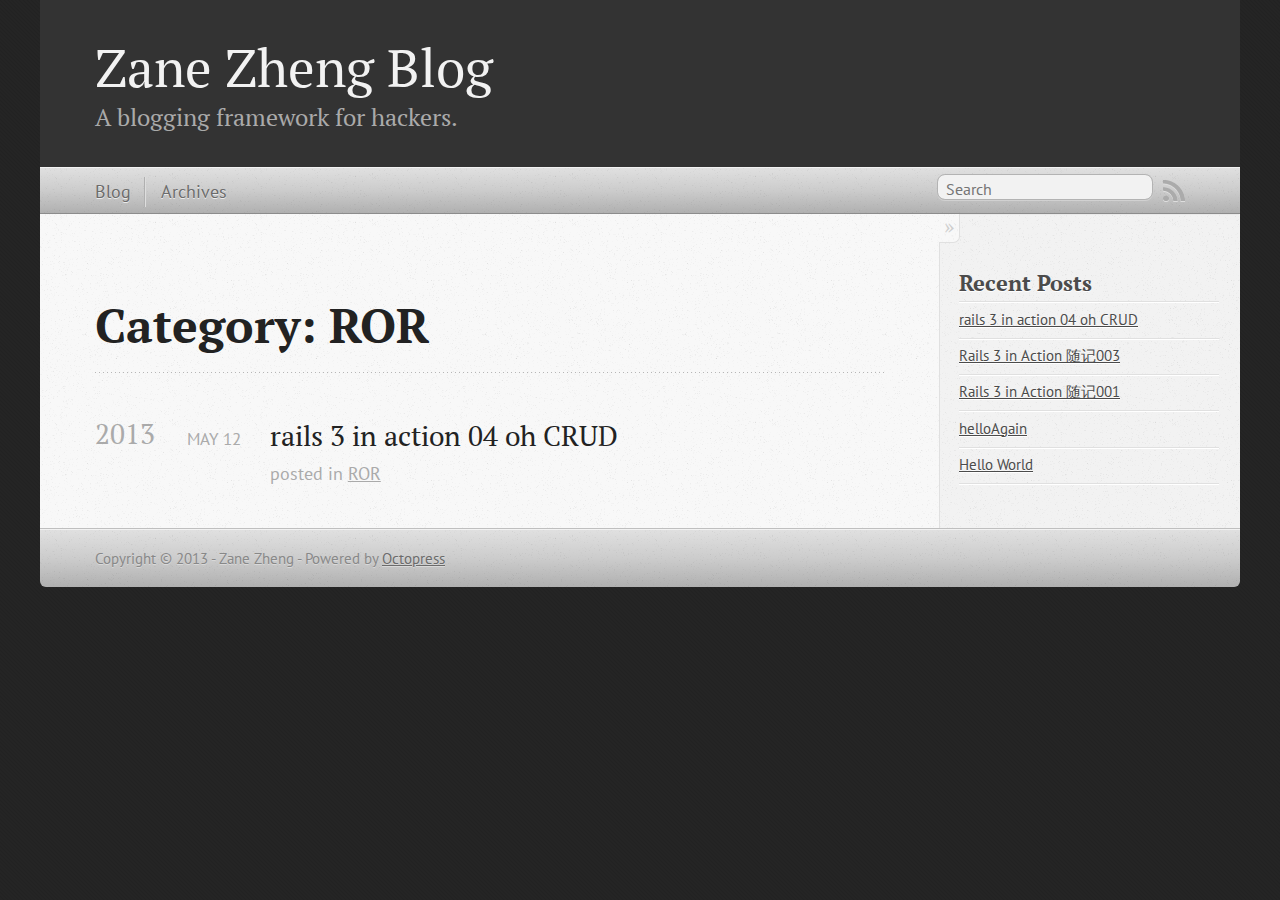
<file: blog/categories/ror/index.html>
<!DOCTYPE html>
<!--[if IEMobile 7 ]><html class="no-js iem7"><![endif]-->
<!--[if lt IE 9]><html class="no-js lte-ie8"><![endif]-->
<!--[if (gt IE 8)|(gt IEMobile 7)|!(IEMobile)|!(IE)]><!--><html class="no-js" lang="en"><!--<![endif]-->
<head>
  <meta charset="utf-8">
  <title>Category: ROR - Zane Zheng Blog</title>
  <meta name="author" content="Zane Zheng">

  
  <meta name="description" content="Category: ROR">
  

  <!-- http://t.co/dKP3o1e -->
  <meta name="HandheldFriendly" content="True">
  <meta name="MobileOptimized" content="320">
  <meta name="viewport" content="width=device-width, initial-scale=1">

  
  <link rel="canonical" href="http://Zane5.github.comblog/categories/ror/">
  <link href="/favicon.png" rel="icon">
  <link href="/stylesheets/screen.css" media="screen, projection" rel="stylesheet" type="text/css">
  <script src="/javascripts/modernizr-2.0.js"></script>
  <script src="/javascripts/ender.js"></script>
  <script src="/javascripts/octopress.js" type="text/javascript"></script>
  <link href="/atom.xml" rel="alternate" title="Zane Zheng Blog" type="application/atom+xml">
  <!--Fonts from Google"s Web font directory at http://google.com/webfonts -->
<link href="http://fonts.googleapis.com/css?family=PT+Serif:regular,italic,bold,bolditalic" rel="stylesheet" type="text/css">
<link href="http://fonts.googleapis.com/css?family=PT+Sans:regular,italic,bold,bolditalic" rel="stylesheet" type="text/css">

  

</head>

<body   >
  <header role="banner"><hgroup>
  <h1><a href="/">Zane Zheng Blog</a></h1>
  
    <h2>A blogging framework for hackers.</h2>
  
</hgroup>

</header>
  <nav role="navigation"><ul class="subscription" data-subscription="rss">
  <li><a href="/atom.xml" rel="subscribe-rss" title="subscribe via RSS">RSS</a></li>
  
</ul>
  
<form action="http://google.com/search" method="get">
  <fieldset role="search">
    <input type="hidden" name="q" value="site:Zane5.github.com" />
    <input class="search" type="text" name="q" results="0" placeholder="Search"/>
  </fieldset>
</form>
  
<ul class="main-navigation">
  <li><a href="/">Blog</a></li>
  <li><a href="/blog/archives">Archives</a></li>
</ul>

</nav>
  <div id="main">
    <div id="content">
      <div>
<article role="article">
  
  <header>
    <h1 class="entry-title">Category: ROR</h1>
    
  </header>
  
  <div id="blog-archives" class="category">



  
  <h2>2013</h2>

<article>
  
<h1><a href="/blog/2013/05/12/rails-3-in-action-04-oh-crud/">rails 3 in action 04 oh CRUD</a></h1>
<time datetime="2013-05-12T21:57:00+08:00" pubdate><span class='month'>May</span> <span class='day'>12</span> <span class='year'>2013</span></time>

<footer>
  <span class="categories">posted in <a class='category' href='/blog/categories/ror/'>ROR</a></span>
</footer>


</article>

</div>

  
</article>

</div>

<aside class="sidebar">
  
    <section>
  <h1>Recent Posts</h1>
  <ul id="recent_posts">
    
      <li class="post">
        <a href="/blog/2013/05/12/rails-3-in-action-04-oh-crud/">rails 3 in action 04 oh CRUD</a>
      </li>
    
      <li class="post">
        <a href="/blog/2013/04/28/rails-3-in-action-sui-ji-003/">Rails 3 in Action 随记003</a>
      </li>
    
      <li class="post">
        <a href="/blog/2013/04/25/rails-3-in-action-sui-ji-001/">Rails 3 in Action 随记001</a>
      </li>
    
      <li class="post">
        <a href="/blog/2013/04/25/helloagain/">helloAgain</a>
      </li>
    
      <li class="post">
        <a href="/blog/2012/10/24/hello-world/">Hello World</a>
      </li>
    
  </ul>
</section>






  
</aside>


    </div>
  </div>
  <footer role="contentinfo"><p>
  Copyright &copy; 2013 - Zane Zheng -
  <span class="credit">Powered by <a href="http://octopress.org">Octopress</a></span>
</p>

</footer>
  

<script type="text/javascript">
      var disqus_shortname = 'ZaneZheng';
      
        
        var disqus_script = 'count.js';
      
    (function () {
      var dsq = document.createElement('script'); dsq.type = 'text/javascript'; dsq.async = true;
      dsq.src = 'http://' + disqus_shortname + '.disqus.com/' + disqus_script;
      (document.getElementsByTagName('head')[0] || document.getElementsByTagName('body')[0]).appendChild(dsq);
    }());
</script>







  <script type="text/javascript">
    (function(){
      var twitterWidgets = document.createElement('script');
      twitterWidgets.type = 'text/javascript';
      twitterWidgets.async = true;
      twitterWidgets.src = 'http://platform.twitter.com/widgets.js';
      document.getElementsByTagName('head')[0].appendChild(twitterWidgets);
    })();
  </script>





</body>
</html>
</file>
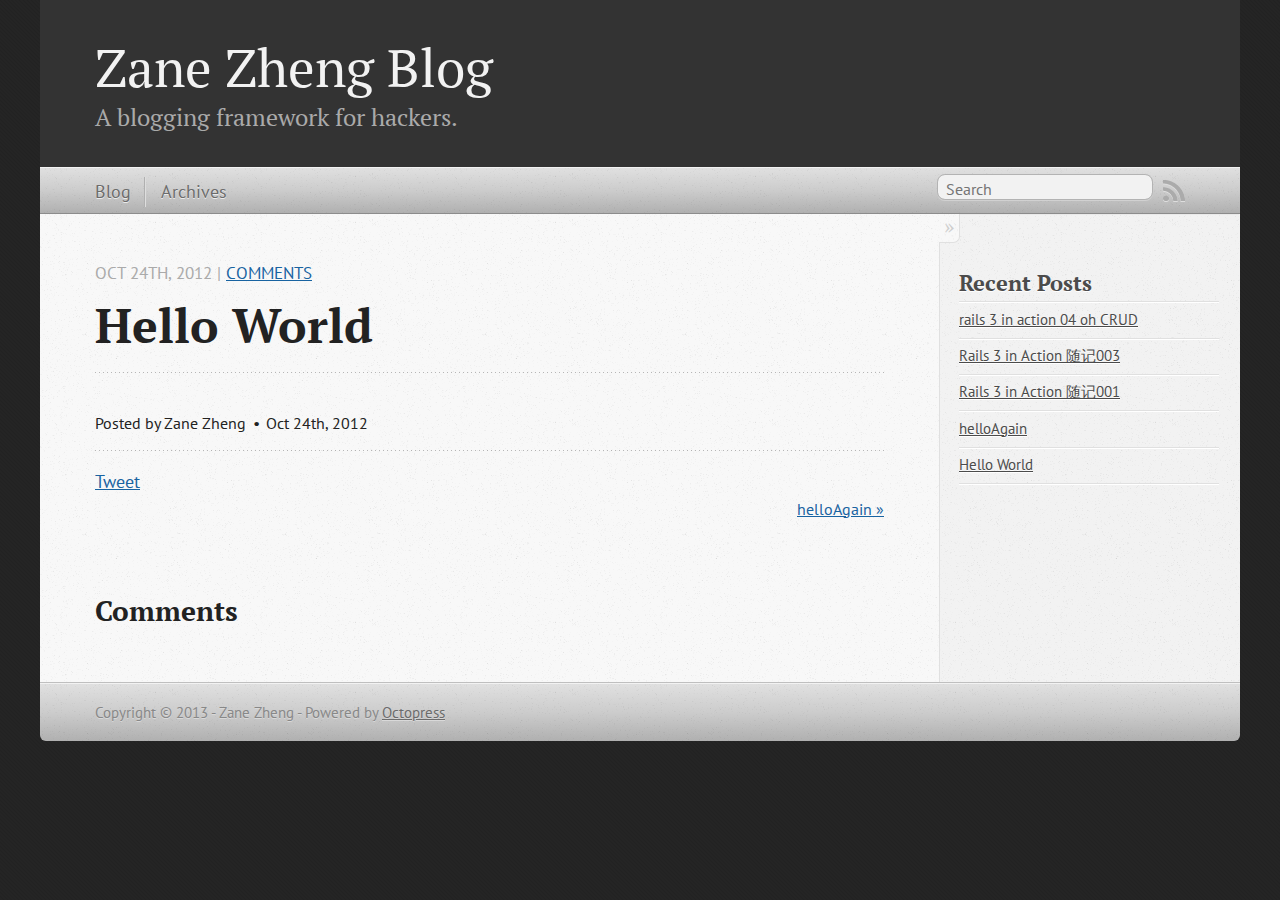
<file: blog/2012/10/24/hello-world/index.html>
<!DOCTYPE html>
<!--[if IEMobile 7 ]><html class="no-js iem7"><![endif]-->
<!--[if lt IE 9]><html class="no-js lte-ie8"><![endif]-->
<!--[if (gt IE 8)|(gt IEMobile 7)|!(IEMobile)|!(IE)]><!--><html class="no-js" lang="en"><!--<![endif]-->
<head>
  <meta charset="utf-8">
  <title>Hello World - Zane Zheng Blog</title>
  <meta name="author" content="Zane Zheng">

  
  <meta name="description" content="
">
  

  <!-- http://t.co/dKP3o1e -->
  <meta name="HandheldFriendly" content="True">
  <meta name="MobileOptimized" content="320">
  <meta name="viewport" content="width=device-width, initial-scale=1">

  
  <link rel="canonical" href="http://Zane5.github.com/blog/2012/10/24/hello-world/">
  <link href="/favicon.png" rel="icon">
  <link href="/stylesheets/screen.css" media="screen, projection" rel="stylesheet" type="text/css">
  <script src="/javascripts/modernizr-2.0.js"></script>
  <script src="/javascripts/ender.js"></script>
  <script src="/javascripts/octopress.js" type="text/javascript"></script>
  <link href="/atom.xml" rel="alternate" title="Zane Zheng Blog" type="application/atom+xml">
  <!--Fonts from Google"s Web font directory at http://google.com/webfonts -->
<link href="http://fonts.googleapis.com/css?family=PT+Serif:regular,italic,bold,bolditalic" rel="stylesheet" type="text/css">
<link href="http://fonts.googleapis.com/css?family=PT+Sans:regular,italic,bold,bolditalic" rel="stylesheet" type="text/css">

  

</head>

<body   >
  <header role="banner"><hgroup>
  <h1><a href="/">Zane Zheng Blog</a></h1>
  
    <h2>A blogging framework for hackers.</h2>
  
</hgroup>

</header>
  <nav role="navigation"><ul class="subscription" data-subscription="rss">
  <li><a href="/atom.xml" rel="subscribe-rss" title="subscribe via RSS">RSS</a></li>
  
</ul>
  
<form action="http://google.com/search" method="get">
  <fieldset role="search">
    <input type="hidden" name="q" value="site:Zane5.github.com" />
    <input class="search" type="text" name="q" results="0" placeholder="Search"/>
  </fieldset>
</form>
  
<ul class="main-navigation">
  <li><a href="/">Blog</a></li>
  <li><a href="/blog/archives">Archives</a></li>
</ul>

</nav>
  <div id="main">
    <div id="content">
      <div>
<article class="hentry" role="article">
  
  <header>
    
      <h1 class="entry-title">Hello World</h1>
    
    
      <p class="meta">
        








  


<time datetime="2012-10-24T21:12:00+08:00" pubdate data-updated="true">Oct 24<span>th</span>, 2012</time>
        
         | <a href="#disqus_thread">Comments</a>
        
      </p>
    
  </header>


<div class="entry-content">
</div>


  <footer>
    <p class="meta">
      
  

<span class="byline author vcard">Posted by <span class="fn">Zane Zheng</span></span>

      








  


<time datetime="2012-10-24T21:12:00+08:00" pubdate data-updated="true">Oct 24<span>th</span>, 2012</time>
      


    </p>
    
      <div class="sharing">
  
  <a href="http://twitter.com/share" class="twitter-share-button" data-url="http://Zane5.github.com/blog/2012/10/24/hello-world/" data-via="" data-counturl="http://Zane5.github.com/blog/2012/10/24/hello-world/" >Tweet</a>
  
  
  
</div>

    
    <p class="meta">
      
      
        <a class="basic-alignment right" href="/blog/2013/04/25/helloagain/" title="Next Post: helloAgain">helloAgain &raquo;</a>
      
    </p>
  </footer>
</article>

  <section>
    <h1>Comments</h1>
    <div id="disqus_thread" aria-live="polite"><noscript>Please enable JavaScript to view the <a href="http://disqus.com/?ref_noscript">comments powered by Disqus.</a></noscript>
</div>
  </section>

</div>

<aside class="sidebar">
  
    <section>
  <h1>Recent Posts</h1>
  <ul id="recent_posts">
    
      <li class="post">
        <a href="/blog/2013/05/12/rails-3-in-action-04-oh-crud/">rails 3 in action 04 oh CRUD</a>
      </li>
    
      <li class="post">
        <a href="/blog/2013/04/28/rails-3-in-action-sui-ji-003/">Rails 3 in Action 随记003</a>
      </li>
    
      <li class="post">
        <a href="/blog/2013/04/25/rails-3-in-action-sui-ji-001/">Rails 3 in Action 随记001</a>
      </li>
    
      <li class="post">
        <a href="/blog/2013/04/25/helloagain/">helloAgain</a>
      </li>
    
      <li class="post">
        <a href="/blog/2012/10/24/hello-world/">Hello World</a>
      </li>
    
  </ul>
</section>






  
</aside>


    </div>
  </div>
  <footer role="contentinfo"><p>
  Copyright &copy; 2013 - Zane Zheng -
  <span class="credit">Powered by <a href="http://octopress.org">Octopress</a></span>
</p>

</footer>
  

<script type="text/javascript">
      var disqus_shortname = 'ZaneZheng';
      
        
        // var disqus_developer = 1;
        var disqus_identifier = 'http://Zane5.github.com/blog/2012/10/24/hello-world/';
        var disqus_url = 'http://Zane5.github.com/blog/2012/10/24/hello-world/';
        var disqus_script = 'embed.js';
      
    (function () {
      var dsq = document.createElement('script'); dsq.type = 'text/javascript'; dsq.async = true;
      dsq.src = 'http://' + disqus_shortname + '.disqus.com/' + disqus_script;
      (document.getElementsByTagName('head')[0] || document.getElementsByTagName('body')[0]).appendChild(dsq);
    }());
</script>







  <script type="text/javascript">
    (function(){
      var twitterWidgets = document.createElement('script');
      twitterWidgets.type = 'text/javascript';
      twitterWidgets.async = true;
      twitterWidgets.src = 'http://platform.twitter.com/widgets.js';
      document.getElementsByTagName('head')[0].appendChild(twitterWidgets);
    })();
  </script>





</body>
</html>
</file>
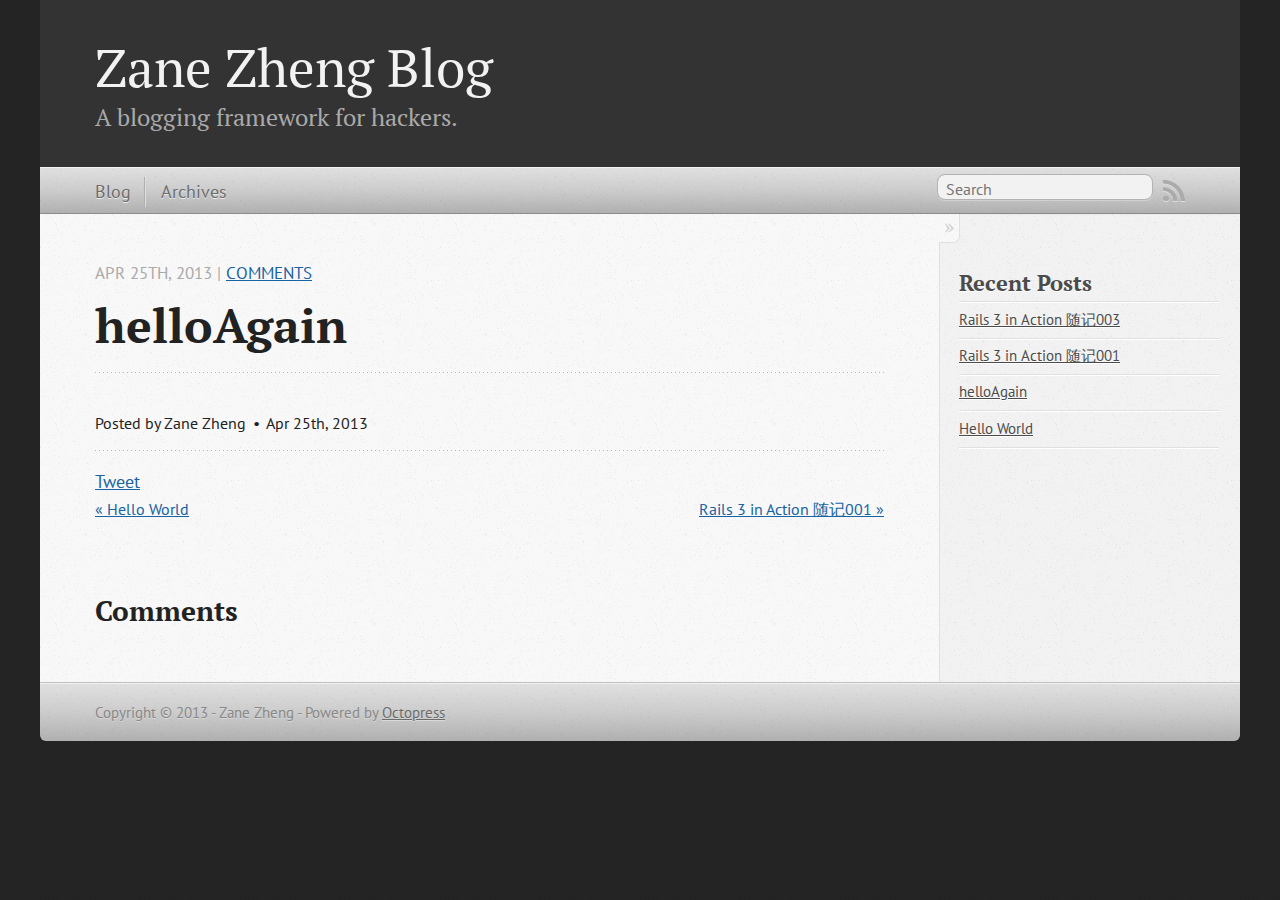
<file: blog/2013/04/25/helloagain/index.html>
<!DOCTYPE html>
<!--[if IEMobile 7 ]><html class="no-js iem7"><![endif]-->
<!--[if lt IE 9]><html class="no-js lte-ie8"><![endif]-->
<!--[if (gt IE 8)|(gt IEMobile 7)|!(IEMobile)|!(IE)]><!--><html class="no-js" lang="en"><!--<![endif]-->
<head>
  <meta charset="utf-8">
  <title>helloAgain - Zane Zheng Blog</title>
  <meta name="author" content="Zane Zheng">

  
  <meta name="description" content="
">
  

  <!-- http://t.co/dKP3o1e -->
  <meta name="HandheldFriendly" content="True">
  <meta name="MobileOptimized" content="320">
  <meta name="viewport" content="width=device-width, initial-scale=1">

  
  <link rel="canonical" href="http://Zane5.github.com/blog/2013/04/25/helloagain/">
  <link href="/favicon.png" rel="icon">
  <link href="/stylesheets/screen.css" media="screen, projection" rel="stylesheet" type="text/css">
  <script src="/javascripts/modernizr-2.0.js"></script>
  <script src="/javascripts/ender.js"></script>
  <script src="/javascripts/octopress.js" type="text/javascript"></script>
  <link href="/atom.xml" rel="alternate" title="Zane Zheng Blog" type="application/atom+xml">
  <!--Fonts from Google"s Web font directory at http://google.com/webfonts -->
<link href="http://fonts.googleapis.com/css?family=PT+Serif:regular,italic,bold,bolditalic" rel="stylesheet" type="text/css">
<link href="http://fonts.googleapis.com/css?family=PT+Sans:regular,italic,bold,bolditalic" rel="stylesheet" type="text/css">

  

</head>

<body   >
  <header role="banner"><hgroup>
  <h1><a href="/">Zane Zheng Blog</a></h1>
  
    <h2>A blogging framework for hackers.</h2>
  
</hgroup>

</header>
  <nav role="navigation"><ul class="subscription" data-subscription="rss">
  <li><a href="/atom.xml" rel="subscribe-rss" title="subscribe via RSS">RSS</a></li>
  
</ul>
  
<form action="http://google.com/search" method="get">
  <fieldset role="search">
    <input type="hidden" name="q" value="site:Zane5.github.com" />
    <input class="search" type="text" name="q" results="0" placeholder="Search"/>
  </fieldset>
</form>
  
<ul class="main-navigation">
  <li><a href="/">Blog</a></li>
  <li><a href="/blog/archives">Archives</a></li>
</ul>

</nav>
  <div id="main">
    <div id="content">
      <div>
<article class="hentry" role="article">
  
  <header>
    
      <h1 class="entry-title">helloAgain</h1>
    
    
      <p class="meta">
        








  


<time datetime="2013-04-25T22:39:00+08:00" pubdate data-updated="true">Apr 25<span>th</span>, 2013</time>
        
         | <a href="#disqus_thread">Comments</a>
        
      </p>
    
  </header>


<div class="entry-content">
</div>


  <footer>
    <p class="meta">
      
  

<span class="byline author vcard">Posted by <span class="fn">Zane Zheng</span></span>

      








  


<time datetime="2013-04-25T22:39:00+08:00" pubdate data-updated="true">Apr 25<span>th</span>, 2013</time>
      


    </p>
    
      <div class="sharing">
  
  <a href="http://twitter.com/share" class="twitter-share-button" data-url="http://Zane5.github.com/blog/2013/04/25/helloagain/" data-via="" data-counturl="http://Zane5.github.com/blog/2013/04/25/helloagain/" >Tweet</a>
  
  
  
</div>

    
    <p class="meta">
      
        <a class="basic-alignment left" href="/blog/2012/10/24/hello-world/" title="Previous Post: Hello World">&laquo; Hello World</a>
      
      
        <a class="basic-alignment right" href="/blog/2013/04/25/rails-3-in-action-sui-ji-001/" title="Next Post: Rails 3 in Action 随记001">Rails 3 in Action 随记001 &raquo;</a>
      
    </p>
  </footer>
</article>

  <section>
    <h1>Comments</h1>
    <div id="disqus_thread" aria-live="polite"><noscript>Please enable JavaScript to view the <a href="http://disqus.com/?ref_noscript">comments powered by Disqus.</a></noscript>
</div>
  </section>

</div>

<aside class="sidebar">
  
    <section>
  <h1>Recent Posts</h1>
  <ul id="recent_posts">
    
      <li class="post">
        <a href="/blog/2013/04/28/rails-3-in-action-sui-ji-003/">Rails 3 in Action 随记003</a>
      </li>
    
      <li class="post">
        <a href="/blog/2013/04/25/rails-3-in-action-sui-ji-001/">Rails 3 in Action 随记001</a>
      </li>
    
      <li class="post">
        <a href="/blog/2013/04/25/helloagain/">helloAgain</a>
      </li>
    
      <li class="post">
        <a href="/blog/2012/10/24/hello-world/">Hello World</a>
      </li>
    
  </ul>
</section>






  
</aside>


    </div>
  </div>
  <footer role="contentinfo"><p>
  Copyright &copy; 2013 - Zane Zheng -
  <span class="credit">Powered by <a href="http://octopress.org">Octopress</a></span>
</p>

</footer>
  

<script type="text/javascript">
      var disqus_shortname = 'ZaneZheng';
      
        
        // var disqus_developer = 1;
        var disqus_identifier = 'http://Zane5.github.com/blog/2013/04/25/helloagain/';
        var disqus_url = 'http://Zane5.github.com/blog/2013/04/25/helloagain/';
        var disqus_script = 'embed.js';
      
    (function () {
      var dsq = document.createElement('script'); dsq.type = 'text/javascript'; dsq.async = true;
      dsq.src = 'http://' + disqus_shortname + '.disqus.com/' + disqus_script;
      (document.getElementsByTagName('head')[0] || document.getElementsByTagName('body')[0]).appendChild(dsq);
    }());
</script>







  <script type="text/javascript">
    (function(){
      var twitterWidgets = document.createElement('script');
      twitterWidgets.type = 'text/javascript';
      twitterWidgets.async = true;
      twitterWidgets.src = 'http://platform.twitter.com/widgets.js';
      document.getElementsByTagName('head')[0].appendChild(twitterWidgets);
    })();
  </script>





</body>
</html>
</file>
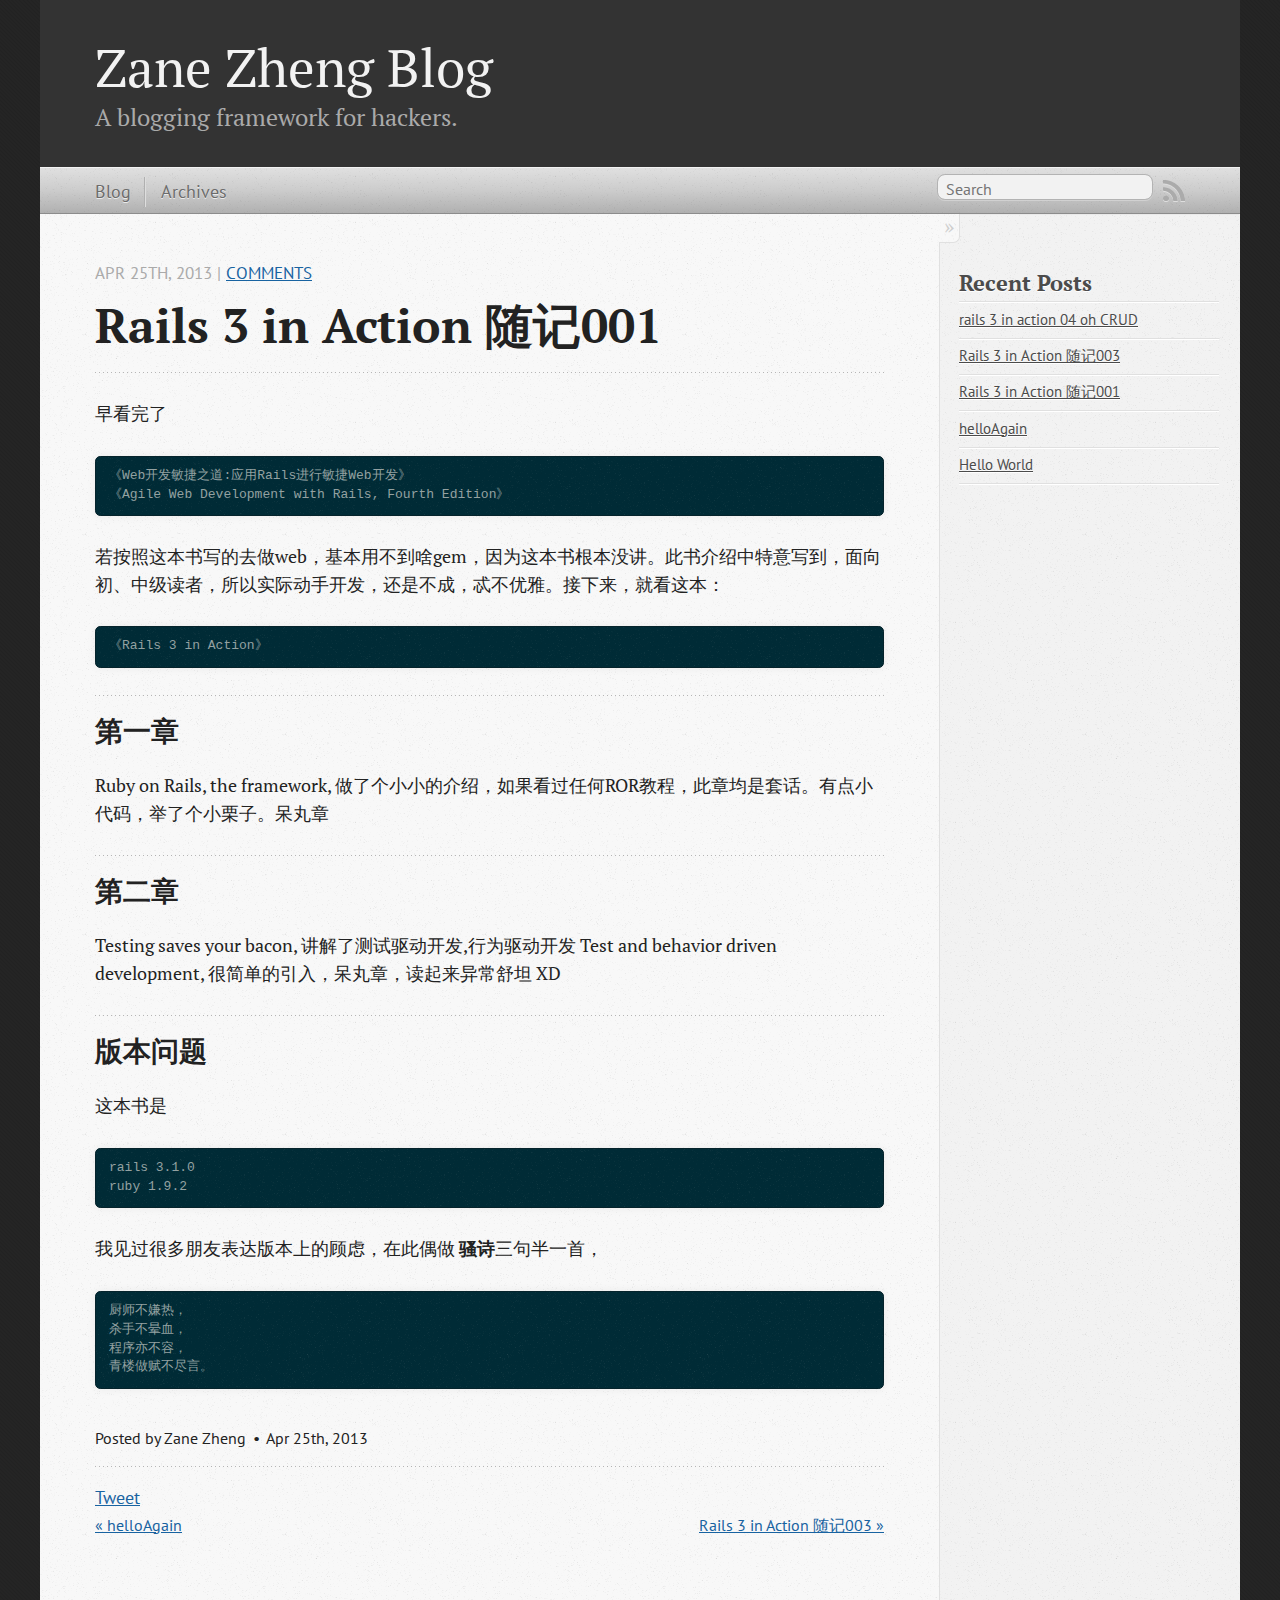
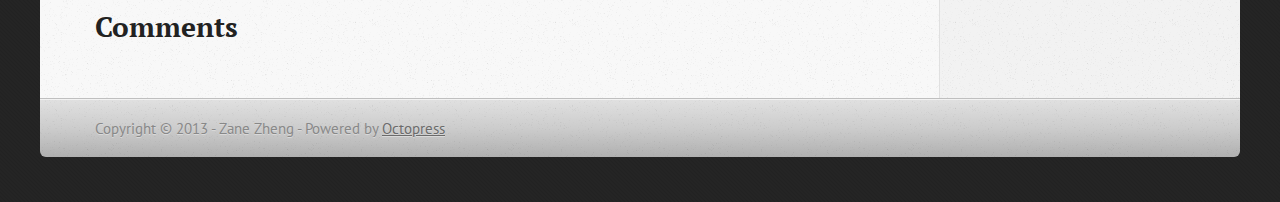
<file: blog/2013/04/25/rails-3-in-action-sui-ji-001/index.html>
<!DOCTYPE html>
<!--[if IEMobile 7 ]><html class="no-js iem7"><![endif]-->
<!--[if lt IE 9]><html class="no-js lte-ie8"><![endif]-->
<!--[if (gt IE 8)|(gt IEMobile 7)|!(IEMobile)|!(IE)]><!--><html class="no-js" lang="en"><!--<![endif]-->
<head>
  <meta charset="utf-8">
  <title>Rails 3 in Action 随记001 - Zane Zheng Blog</title>
  <meta name="author" content="Zane Zheng">

  
  <meta name="description" content="早看完了 《Web开发敏捷之道:应用Rails进行敏捷Web开发》
《Agile Web Development with Rails, Fourth Edition》 若按照这本书写的去做web，基本用不到啥gem，因为这本书根本没讲。此书介绍中特意写到，面向初、中级读者，所以实际动手开发， &hellip;">
  

  <!-- http://t.co/dKP3o1e -->
  <meta name="HandheldFriendly" content="True">
  <meta name="MobileOptimized" content="320">
  <meta name="viewport" content="width=device-width, initial-scale=1">

  
  <link rel="canonical" href="http://Zane5.github.com/blog/2013/04/25/rails-3-in-action-sui-ji-001/">
  <link href="/favicon.png" rel="icon">
  <link href="/stylesheets/screen.css" media="screen, projection" rel="stylesheet" type="text/css">
  <script src="/javascripts/modernizr-2.0.js"></script>
  <script src="/javascripts/ender.js"></script>
  <script src="/javascripts/octopress.js" type="text/javascript"></script>
  <link href="/atom.xml" rel="alternate" title="Zane Zheng Blog" type="application/atom+xml">
  <!--Fonts from Google"s Web font directory at http://google.com/webfonts -->
<link href="http://fonts.googleapis.com/css?family=PT+Serif:regular,italic,bold,bolditalic" rel="stylesheet" type="text/css">
<link href="http://fonts.googleapis.com/css?family=PT+Sans:regular,italic,bold,bolditalic" rel="stylesheet" type="text/css">

  

</head>

<body   >
  <header role="banner"><hgroup>
  <h1><a href="/">Zane Zheng Blog</a></h1>
  
    <h2>A blogging framework for hackers.</h2>
  
</hgroup>

</header>
  <nav role="navigation"><ul class="subscription" data-subscription="rss">
  <li><a href="/atom.xml" rel="subscribe-rss" title="subscribe via RSS">RSS</a></li>
  
</ul>
  
<form action="http://google.com/search" method="get">
  <fieldset role="search">
    <input type="hidden" name="q" value="site:Zane5.github.com" />
    <input class="search" type="text" name="q" results="0" placeholder="Search"/>
  </fieldset>
</form>
  
<ul class="main-navigation">
  <li><a href="/">Blog</a></li>
  <li><a href="/blog/archives">Archives</a></li>
</ul>

</nav>
  <div id="main">
    <div id="content">
      <div>
<article class="hentry" role="article">
  
  <header>
    
      <h1 class="entry-title">Rails 3 in Action 随记001</h1>
    
    
      <p class="meta">
        








  


<time datetime="2013-04-25T23:46:00+08:00" pubdate data-updated="true">Apr 25<span>th</span>, 2013</time>
        
         | <a href="#disqus_thread">Comments</a>
        
      </p>
    
  </header>


<div class="entry-content"><p>早看完了</p>

<pre><code>《Web开发敏捷之道:应用Rails进行敏捷Web开发》
《Agile Web Development with Rails, Fourth Edition》 
</code></pre>

<p>若按照这本书写的去做web，基本用不到啥gem，因为这本书根本没讲。此书介绍中特意写到，面向初、中级读者，所以实际动手开发，还是不成，忒不优雅。接下来，就看这本：</p>

<pre><code>《Rails 3 in Action》
</code></pre>

<h2>第一章</h2>

<p>Ruby on Rails, the framework, 做了个小小的介绍，如果看过任何ROR教程，此章均是套话。有点小代码，举了个小栗子。呆丸章</p>

<h2>第二章</h2>

<p>Testing saves your bacon, 讲解了测试驱动开发,行为驱动开发 Test and behavior driven development, 很简单的引入，呆丸章，读起来异常舒坦 XD</p>

<h2>版本问题</h2>

<p>这本书是</p>

<pre><code>rails 3.1.0
ruby 1.9.2
</code></pre>

<p>我见过很多朋友表达版本上的顾虑，在此偶做 <strong>骚诗</strong>三句半一首，</p>

<pre><code>厨师不嫌热，
杀手不晕血，
程序亦不容，
青楼做赋不尽言。
</code></pre>
</div>


  <footer>
    <p class="meta">
      
  

<span class="byline author vcard">Posted by <span class="fn">Zane Zheng</span></span>

      








  


<time datetime="2013-04-25T23:46:00+08:00" pubdate data-updated="true">Apr 25<span>th</span>, 2013</time>
      


    </p>
    
      <div class="sharing">
  
  <a href="http://twitter.com/share" class="twitter-share-button" data-url="http://Zane5.github.com/blog/2013/04/25/rails-3-in-action-sui-ji-001/" data-via="" data-counturl="http://Zane5.github.com/blog/2013/04/25/rails-3-in-action-sui-ji-001/" >Tweet</a>
  
  
  
</div>

    
    <p class="meta">
      
        <a class="basic-alignment left" href="/blog/2013/04/25/helloagain/" title="Previous Post: helloAgain">&laquo; helloAgain</a>
      
      
        <a class="basic-alignment right" href="/blog/2013/04/28/rails-3-in-action-sui-ji-003/" title="Next Post: Rails 3 in Action 随记003">Rails 3 in Action 随记003 &raquo;</a>
      
    </p>
  </footer>
</article>

  <section>
    <h1>Comments</h1>
    <div id="disqus_thread" aria-live="polite"><noscript>Please enable JavaScript to view the <a href="http://disqus.com/?ref_noscript">comments powered by Disqus.</a></noscript>
</div>
  </section>

</div>

<aside class="sidebar">
  
    <section>
  <h1>Recent Posts</h1>
  <ul id="recent_posts">
    
      <li class="post">
        <a href="/blog/2013/05/12/rails-3-in-action-04-oh-crud/">rails 3 in action 04 oh CRUD</a>
      </li>
    
      <li class="post">
        <a href="/blog/2013/04/28/rails-3-in-action-sui-ji-003/">Rails 3 in Action 随记003</a>
      </li>
    
      <li class="post">
        <a href="/blog/2013/04/25/rails-3-in-action-sui-ji-001/">Rails 3 in Action 随记001</a>
      </li>
    
      <li class="post">
        <a href="/blog/2013/04/25/helloagain/">helloAgain</a>
      </li>
    
      <li class="post">
        <a href="/blog/2012/10/24/hello-world/">Hello World</a>
      </li>
    
  </ul>
</section>






  
</aside>


    </div>
  </div>
  <footer role="contentinfo"><p>
  Copyright &copy; 2013 - Zane Zheng -
  <span class="credit">Powered by <a href="http://octopress.org">Octopress</a></span>
</p>

</footer>
  

<script type="text/javascript">
      var disqus_shortname = 'ZaneZheng';
      
        
        // var disqus_developer = 1;
        var disqus_identifier = 'http://Zane5.github.com/blog/2013/04/25/rails-3-in-action-sui-ji-001/';
        var disqus_url = 'http://Zane5.github.com/blog/2013/04/25/rails-3-in-action-sui-ji-001/';
        var disqus_script = 'embed.js';
      
    (function () {
      var dsq = document.createElement('script'); dsq.type = 'text/javascript'; dsq.async = true;
      dsq.src = 'http://' + disqus_shortname + '.disqus.com/' + disqus_script;
      (document.getElementsByTagName('head')[0] || document.getElementsByTagName('body')[0]).appendChild(dsq);
    }());
</script>







  <script type="text/javascript">
    (function(){
      var twitterWidgets = document.createElement('script');
      twitterWidgets.type = 'text/javascript';
      twitterWidgets.async = true;
      twitterWidgets.src = 'http://platform.twitter.com/widgets.js';
      document.getElementsByTagName('head')[0].appendChild(twitterWidgets);
    })();
  </script>





</body>
</html>
</file>
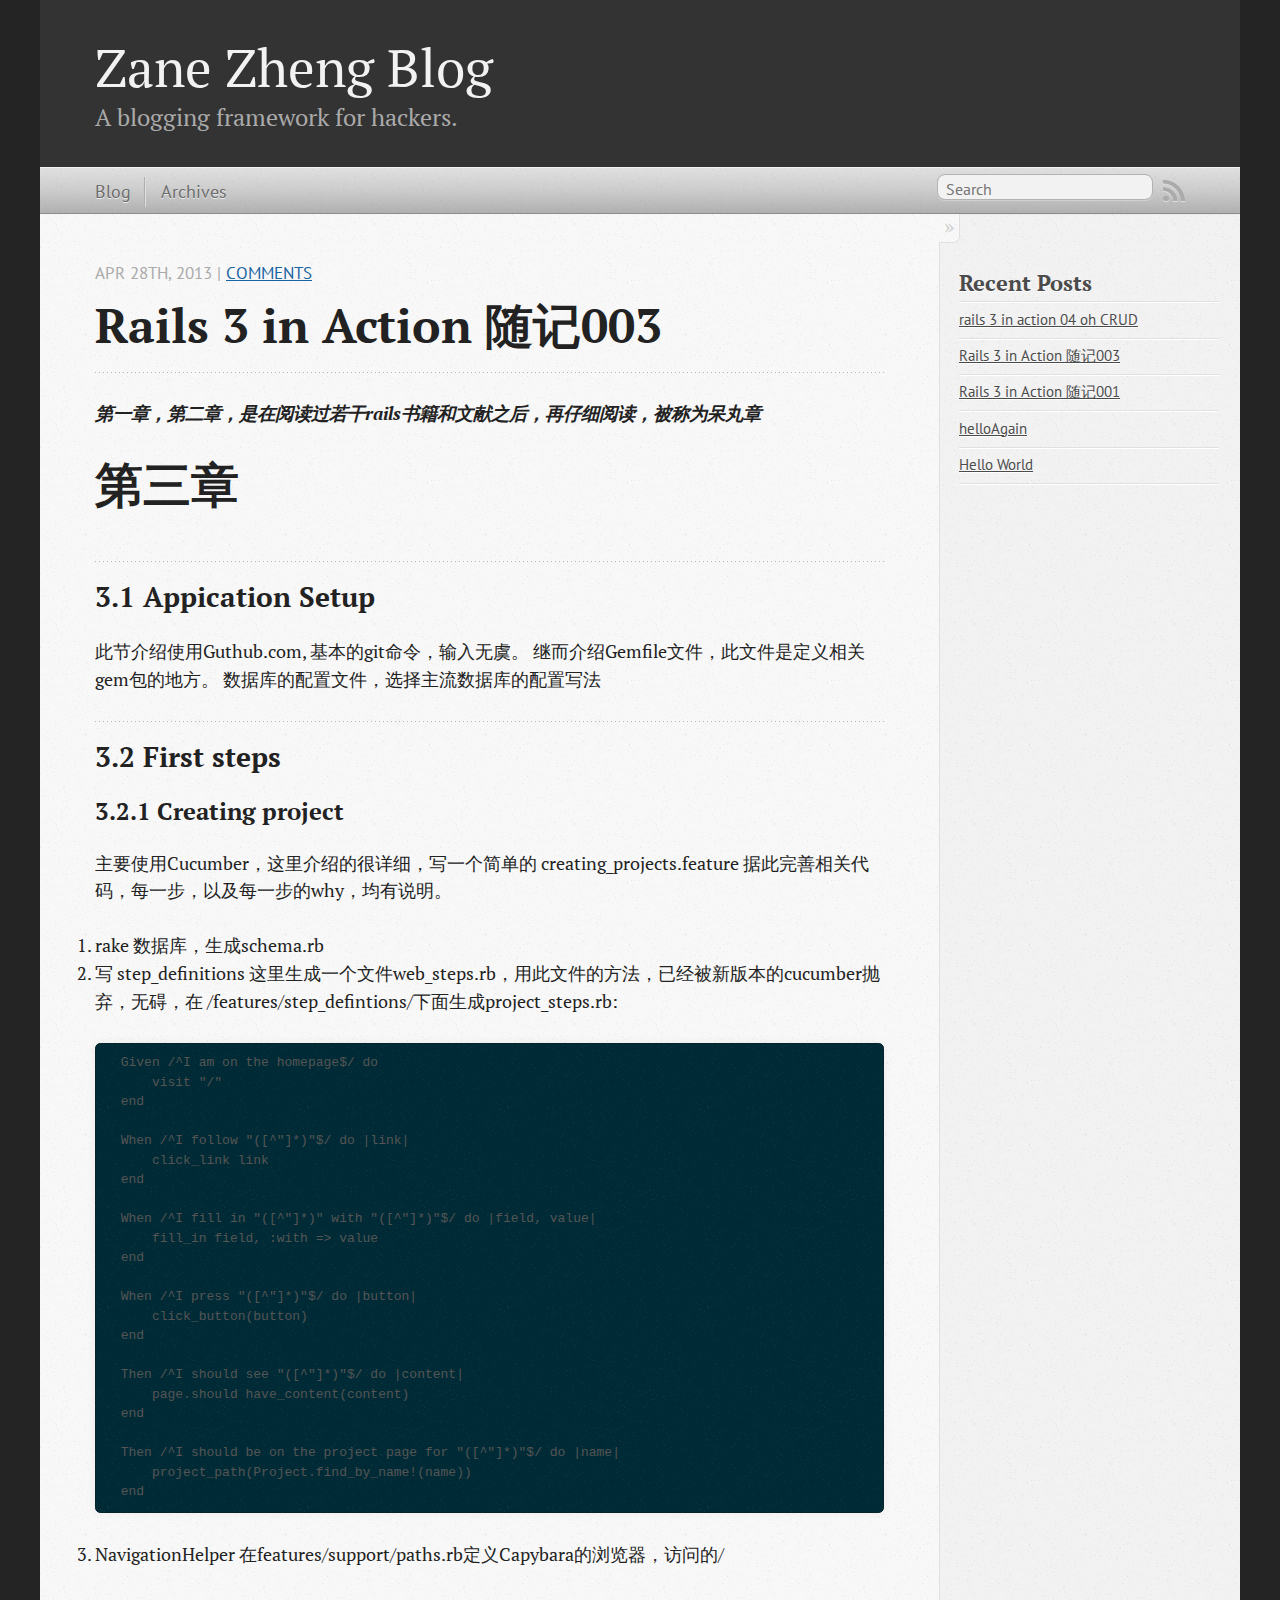
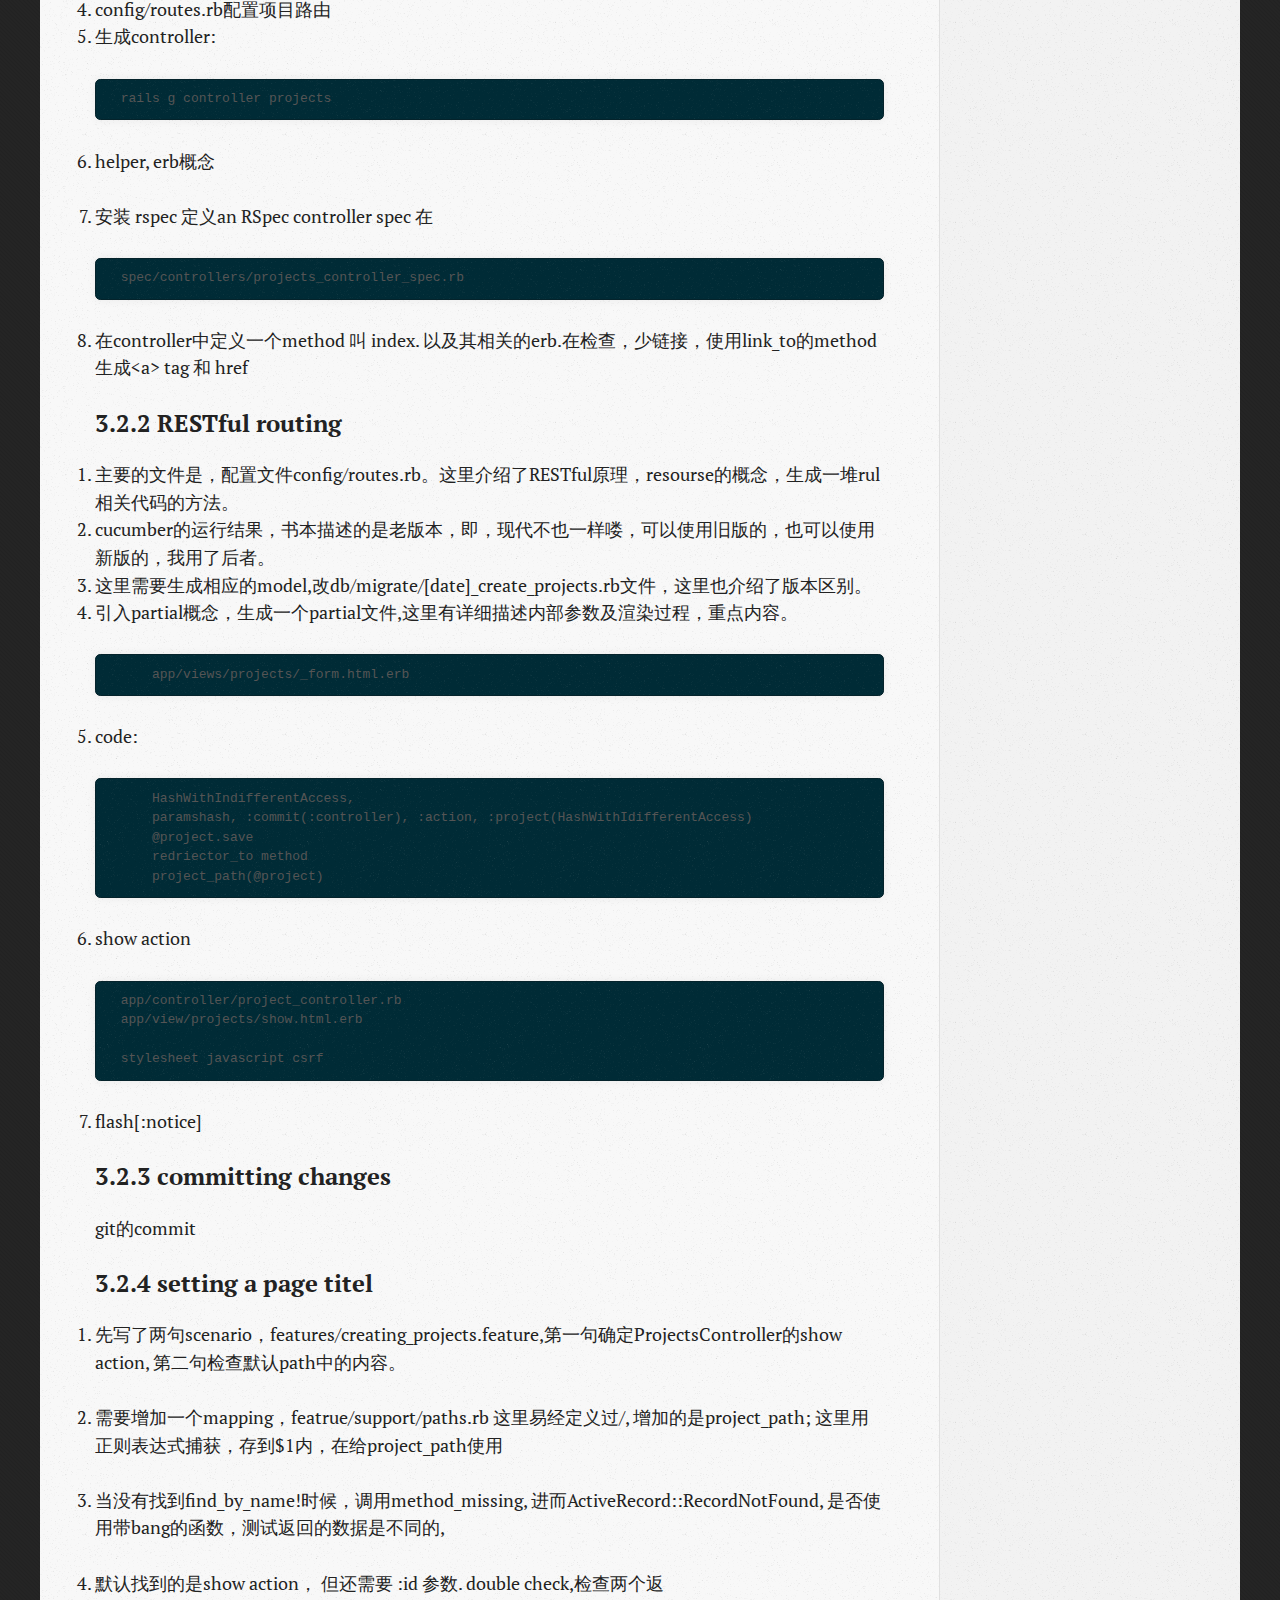
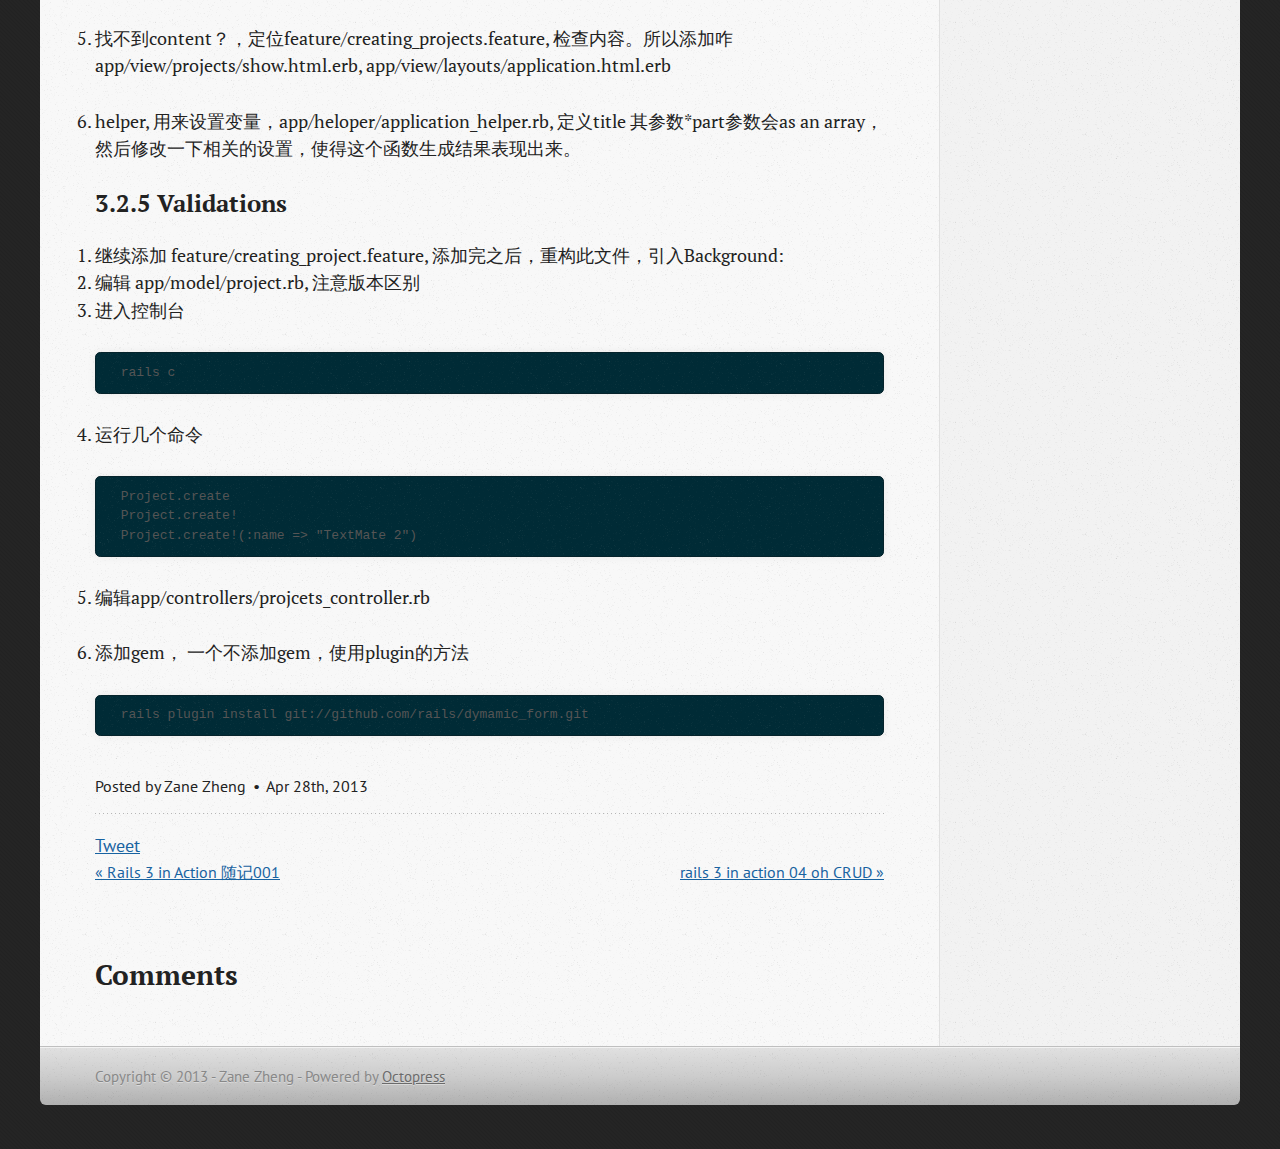
<file: blog/2013/04/28/rails-3-in-action-sui-ji-003/index.html>
<!DOCTYPE html>
<!--[if IEMobile 7 ]><html class="no-js iem7"><![endif]-->
<!--[if lt IE 9]><html class="no-js lte-ie8"><![endif]-->
<!--[if (gt IE 8)|(gt IEMobile 7)|!(IEMobile)|!(IE)]><!--><html class="no-js" lang="en"><!--<![endif]-->
<head>
  <meta charset="utf-8">
  <title>Rails 3 in Action 随记003 - Zane Zheng Blog</title>
  <meta name="author" content="Zane Zheng">

  
  <meta name="description" content="第一章，第二章，是在阅读过若干rails书籍和文献之后，再仔细阅读，被称为呆丸章 第三章 3.1 Appication Setup 此节介绍使用Guthub.com, 基本的git命令，输入无虞。
继而介绍Gemfile文件，此文件是定义相关gem包的地方。
数据库的配置文件， &hellip;">
  

  <!-- http://t.co/dKP3o1e -->
  <meta name="HandheldFriendly" content="True">
  <meta name="MobileOptimized" content="320">
  <meta name="viewport" content="width=device-width, initial-scale=1">

  
  <link rel="canonical" href="http://Zane5.github.com/blog/2013/04/28/rails-3-in-action-sui-ji-003/">
  <link href="/favicon.png" rel="icon">
  <link href="/stylesheets/screen.css" media="screen, projection" rel="stylesheet" type="text/css">
  <script src="/javascripts/modernizr-2.0.js"></script>
  <script src="/javascripts/ender.js"></script>
  <script src="/javascripts/octopress.js" type="text/javascript"></script>
  <link href="/atom.xml" rel="alternate" title="Zane Zheng Blog" type="application/atom+xml">
  <!--Fonts from Google"s Web font directory at http://google.com/webfonts -->
<link href="http://fonts.googleapis.com/css?family=PT+Serif:regular,italic,bold,bolditalic" rel="stylesheet" type="text/css">
<link href="http://fonts.googleapis.com/css?family=PT+Sans:regular,italic,bold,bolditalic" rel="stylesheet" type="text/css">

  

</head>

<body   >
  <header role="banner"><hgroup>
  <h1><a href="/">Zane Zheng Blog</a></h1>
  
    <h2>A blogging framework for hackers.</h2>
  
</hgroup>

</header>
  <nav role="navigation"><ul class="subscription" data-subscription="rss">
  <li><a href="/atom.xml" rel="subscribe-rss" title="subscribe via RSS">RSS</a></li>
  
</ul>
  
<form action="http://google.com/search" method="get">
  <fieldset role="search">
    <input type="hidden" name="q" value="site:Zane5.github.com" />
    <input class="search" type="text" name="q" results="0" placeholder="Search"/>
  </fieldset>
</form>
  
<ul class="main-navigation">
  <li><a href="/">Blog</a></li>
  <li><a href="/blog/archives">Archives</a></li>
</ul>

</nav>
  <div id="main">
    <div id="content">
      <div>
<article class="hentry" role="article">
  
  <header>
    
      <h1 class="entry-title">Rails 3 in Action 随记003</h1>
    
    
      <p class="meta">
        








  


<time datetime="2013-04-28T14:13:00+08:00" pubdate data-updated="true">Apr 28<span>th</span>, 2013</time>
        
         | <a href="#disqus_thread">Comments</a>
        
      </p>
    
  </header>


<div class="entry-content"><p><strong><em>第一章，第二章，是在阅读过若干rails书籍和文献之后，再仔细阅读，被称为呆丸章</em></strong></p>

<h1>第三章</h1>

<h2>3.1 Appication Setup</h2>

<p>此节介绍使用Guthub.com, 基本的git命令，输入无虞。
继而介绍Gemfile文件，此文件是定义相关gem包的地方。
数据库的配置文件，选择主流数据库的配置写法</p>

<h2>3.2 First steps</h2>

<h3>3.2.1 Creating project</h3>

<p>主要使用Cucumber，这里介绍的很详细，写一个简单的 creating_projects.feature 据此完善相关代码，每一步，以及每一步的why，均有说明。</p>

<ol>
<li>rake 数据库，生成schema.rb</li>
<li><p>写 step_definitions 这里生成一个文件web_steps.rb，用此文件的方法，已经被新版本的cucumber抛弃，无碍，在 /features/step_defintions/下面生成project_steps.rb:</p>

<pre><code> Given /^I am on the homepage$/ do
     visit "/"
 end

 When /^I follow "([^"]*)"$/ do |link|
     click_link link
 end

 When /^I fill in "([^"]*)" with "([^"]*)"$/ do |field, value|
     fill_in field, :with =&gt; value
 end

 When /^I press "([^"]*)"$/ do |button|
     click_button(button)
 end

 Then /^I should see "([^"]*)"$/ do |content|
     page.should have_content(content)
 end

 Then /^I should be on the project page for "([^"]*)"$/ do |name|
     project_path(Project.find_by_name!(name))
 end
</code></pre></li>
<li><p>NavigationHelper 在features/support/paths.rb定义Capybara的浏览器，访问的/</p></li>
<li>config/routes.rb配置项目路由</li>
<li><p>生成controller:</p>

<pre><code> rails g controller projects
</code></pre></li>
<li><p>helper, erb概念</p></li>
<li><p>安装 rspec 定义an RSpec controller spec  在</p>

<pre><code> spec/controllers/projects_controller_spec.rb
</code></pre></li>
<li><p>在controller中定义一个method 叫 index. 以及其相关的erb.在检查，少链接，使用link_to的method生成&lt;a> tag 和 href</p></li>
</ol>


<h3>3.2.2 RESTful routing</h3>

<ol>
<li>主要的文件是，配置文件config/routes.rb。这里介绍了RESTful原理，resourse的概念，生成一堆rul相关代码的方法。</li>
<li>cucumber的运行结果，书本描述的是老版本，即，现代不也一样喽，可以使用旧版的，也可以使用新版的，我用了后者。</li>
<li>这里需要生成相应的model,改db/migrate/[date]_create_projects.rb文件，这里也介绍了版本区别。</li>
<li><p>引入partial概念，生成一个partial文件,这里有详细描述内部参数及渲染过程，重点内容。</p>

<pre><code>     app/views/projects/_form.html.erb       
</code></pre></li>
<li><p>code:</p>

<pre><code>     HashWithIndifferentAccess, 
     paramshash, :commit(:controller), :action, :project(HashWithIdifferentAccess)
     @project.save
     redriector_to method
     project_path(@project)
</code></pre></li>
<li><p>show action</p>

<pre><code> app/controller/project_controller.rb
 app/view/projects/show.html.erb

 stylesheet javascript csrf
</code></pre></li>
<li><p>flash[:notice]</p></li>
</ol>


<h3>3.2.3 committing changes</h3>

<p>git的commit</p>

<h3>3.2.4 setting a page titel</h3>

<ol>
<li><p>先写了两句scenario，features/creating_projects.feature,第一句确定ProjectsController的show action, 第二句检查默认path中的内容。</p></li>
<li><p>需要增加一个mapping，featrue/support/paths.rb 这里易经定义过/, 增加的是project_path; 这里用正则表达式捕获，存到$1内，在给project_path使用</p></li>
<li><p>当没有找到find_by_name!时候，调用method_missing, 进而ActiveRecord::RecordNotFound, 是否使用带bang的函数，测试返回的数据是不同的,</p></li>
<li><p>默认找到的是show action， 但还需要 :id 参数. double check,检查两个返</p></li>
<li><p>找不到content？，定位feature/creating_projects.feature, 检查内容。所以添加咋app/view/projects/show.html.erb, app/view/layouts/application.html.erb</p></li>
<li>helper, 用来设置变量，app/heloper/application_helper.rb, 定义title 其参数*part参数会as an array，然后修改一下相关的设置，使得这个函数生成结果表现出来。</li>
</ol>


<h3>3.2.5 Validations</h3>

<ol>
<li>继续添加 feature/creating_project.feature, 添加完之后，重构此文件，引入Background:</li>
<li>编辑 app/model/project.rb, 注意版本区别</li>
<li><p>进入控制台</p>

<pre><code> rails c
</code></pre></li>
<li><p>运行几个命令</p>

<pre><code> Project.create
 Project.create!
 Project.create!(:name =&gt; "TextMate 2")
</code></pre></li>
<li><p>编辑app/controllers/projcets_controller.rb</p></li>
<li><p>添加gem， 一个不添加gem，使用plugin的方法</p>

<pre><code> rails plugin install git://github.com/rails/dymamic_form.git
</code></pre></li>
</ol>

</div>


  <footer>
    <p class="meta">
      
  

<span class="byline author vcard">Posted by <span class="fn">Zane Zheng</span></span>

      








  


<time datetime="2013-04-28T14:13:00+08:00" pubdate data-updated="true">Apr 28<span>th</span>, 2013</time>
      


    </p>
    
      <div class="sharing">
  
  <a href="http://twitter.com/share" class="twitter-share-button" data-url="http://Zane5.github.com/blog/2013/04/28/rails-3-in-action-sui-ji-003/" data-via="" data-counturl="http://Zane5.github.com/blog/2013/04/28/rails-3-in-action-sui-ji-003/" >Tweet</a>
  
  
  
</div>

    
    <p class="meta">
      
        <a class="basic-alignment left" href="/blog/2013/04/25/rails-3-in-action-sui-ji-001/" title="Previous Post: Rails 3 in Action 随记001">&laquo; Rails 3 in Action 随记001</a>
      
      
        <a class="basic-alignment right" href="/blog/2013/05/12/rails-3-in-action-04-oh-crud/" title="Next Post: rails 3 in action 04 oh CRUD">rails 3 in action 04 oh CRUD &raquo;</a>
      
    </p>
  </footer>
</article>

  <section>
    <h1>Comments</h1>
    <div id="disqus_thread" aria-live="polite"><noscript>Please enable JavaScript to view the <a href="http://disqus.com/?ref_noscript">comments powered by Disqus.</a></noscript>
</div>
  </section>

</div>

<aside class="sidebar">
  
    <section>
  <h1>Recent Posts</h1>
  <ul id="recent_posts">
    
      <li class="post">
        <a href="/blog/2013/05/12/rails-3-in-action-04-oh-crud/">rails 3 in action 04 oh CRUD</a>
      </li>
    
      <li class="post">
        <a href="/blog/2013/04/28/rails-3-in-action-sui-ji-003/">Rails 3 in Action 随记003</a>
      </li>
    
      <li class="post">
        <a href="/blog/2013/04/25/rails-3-in-action-sui-ji-001/">Rails 3 in Action 随记001</a>
      </li>
    
      <li class="post">
        <a href="/blog/2013/04/25/helloagain/">helloAgain</a>
      </li>
    
      <li class="post">
        <a href="/blog/2012/10/24/hello-world/">Hello World</a>
      </li>
    
  </ul>
</section>






  
</aside>


    </div>
  </div>
  <footer role="contentinfo"><p>
  Copyright &copy; 2013 - Zane Zheng -
  <span class="credit">Powered by <a href="http://octopress.org">Octopress</a></span>
</p>

</footer>
  

<script type="text/javascript">
      var disqus_shortname = 'ZaneZheng';
      
        
        // var disqus_developer = 1;
        var disqus_identifier = 'http://Zane5.github.com/blog/2013/04/28/rails-3-in-action-sui-ji-003/';
        var disqus_url = 'http://Zane5.github.com/blog/2013/04/28/rails-3-in-action-sui-ji-003/';
        var disqus_script = 'embed.js';
      
    (function () {
      var dsq = document.createElement('script'); dsq.type = 'text/javascript'; dsq.async = true;
      dsq.src = 'http://' + disqus_shortname + '.disqus.com/' + disqus_script;
      (document.getElementsByTagName('head')[0] || document.getElementsByTagName('body')[0]).appendChild(dsq);
    }());
</script>







  <script type="text/javascript">
    (function(){
      var twitterWidgets = document.createElement('script');
      twitterWidgets.type = 'text/javascript';
      twitterWidgets.async = true;
      twitterWidgets.src = 'http://platform.twitter.com/widgets.js';
      document.getElementsByTagName('head')[0].appendChild(twitterWidgets);
    })();
  </script>





</body>
</html>
</file>
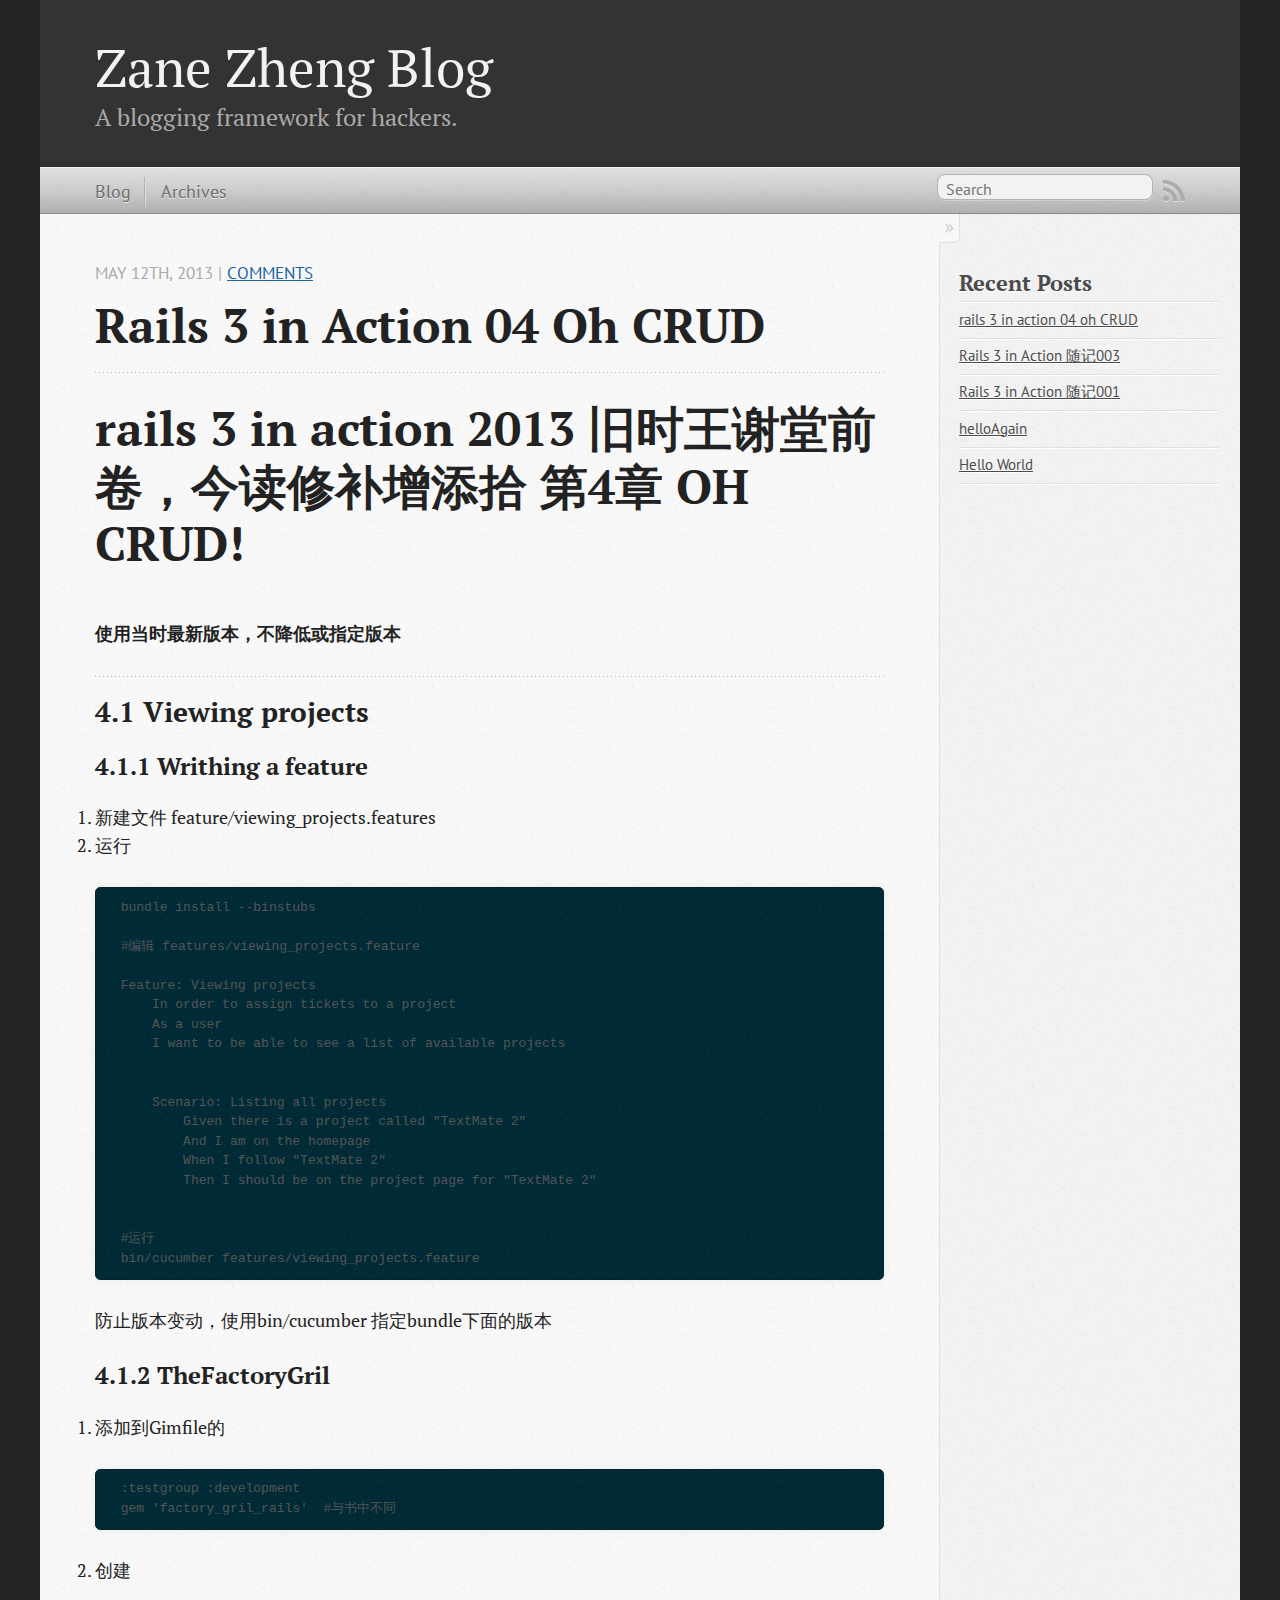
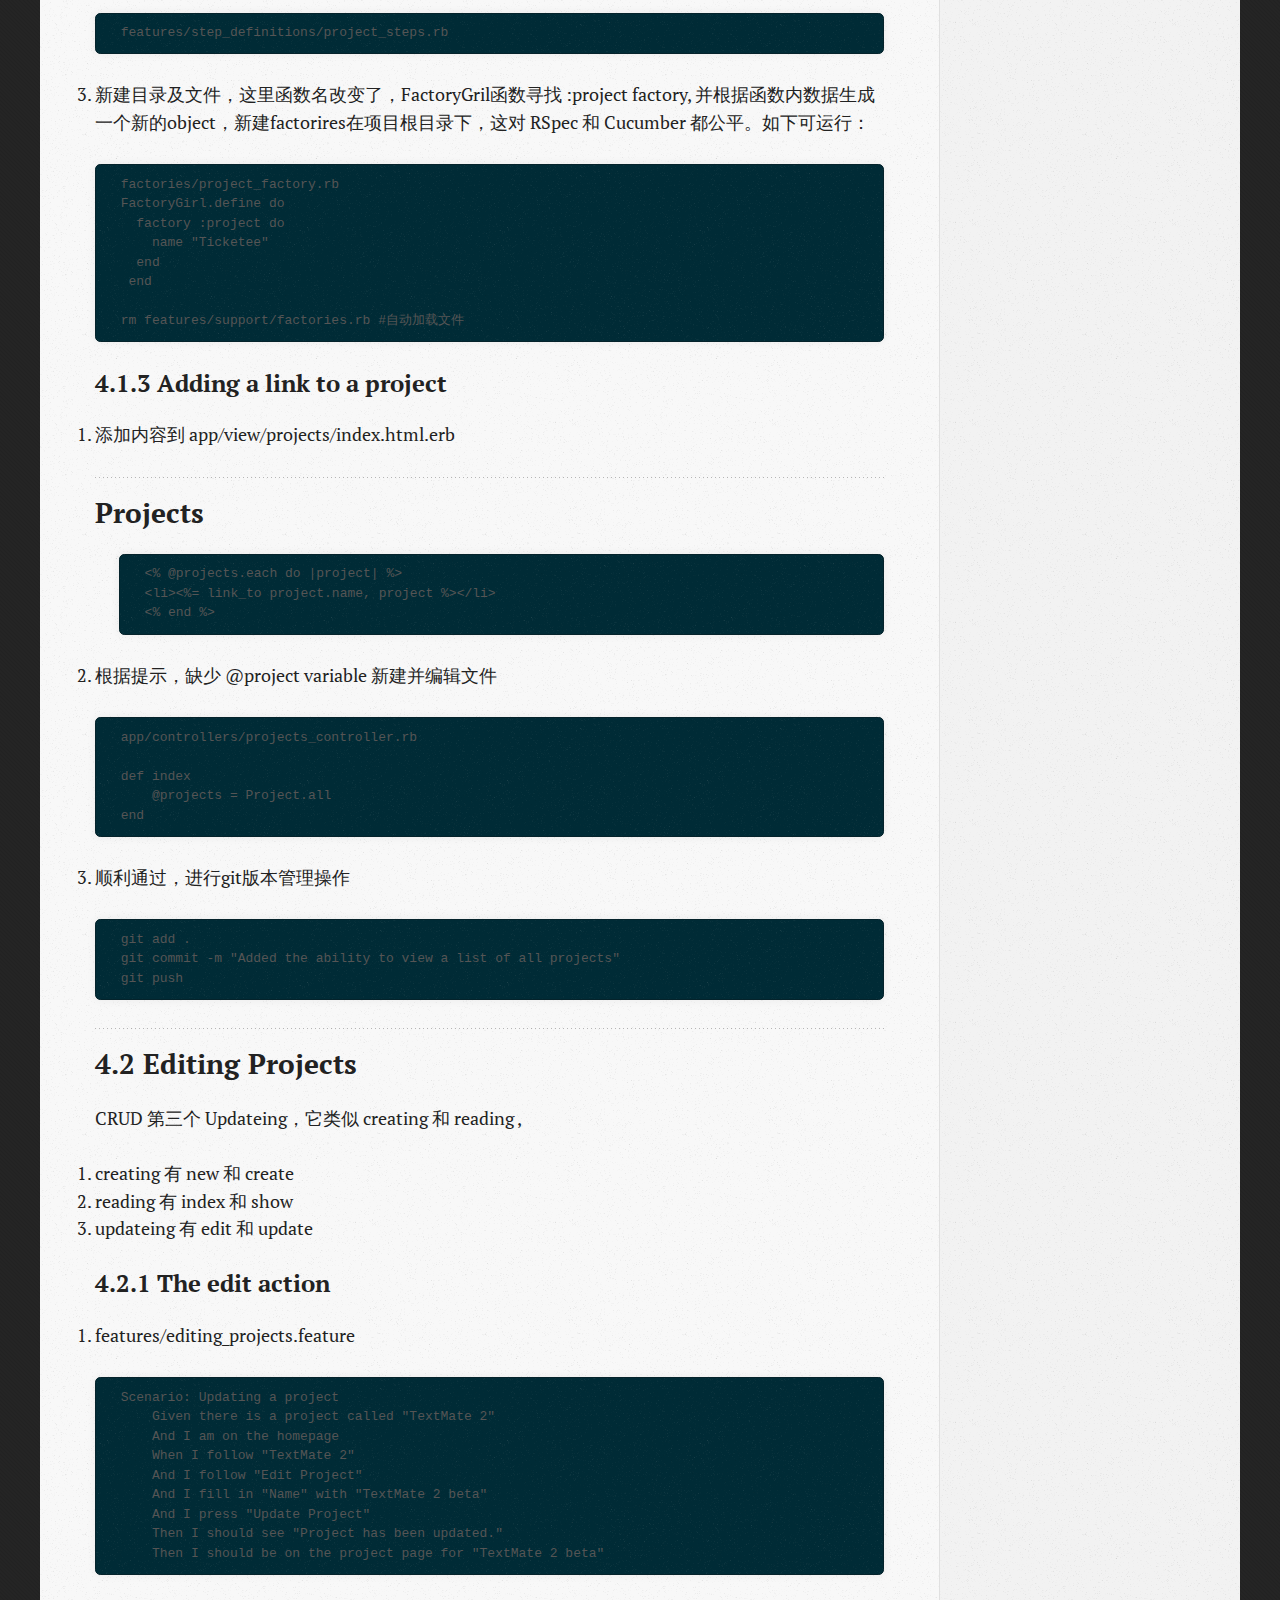
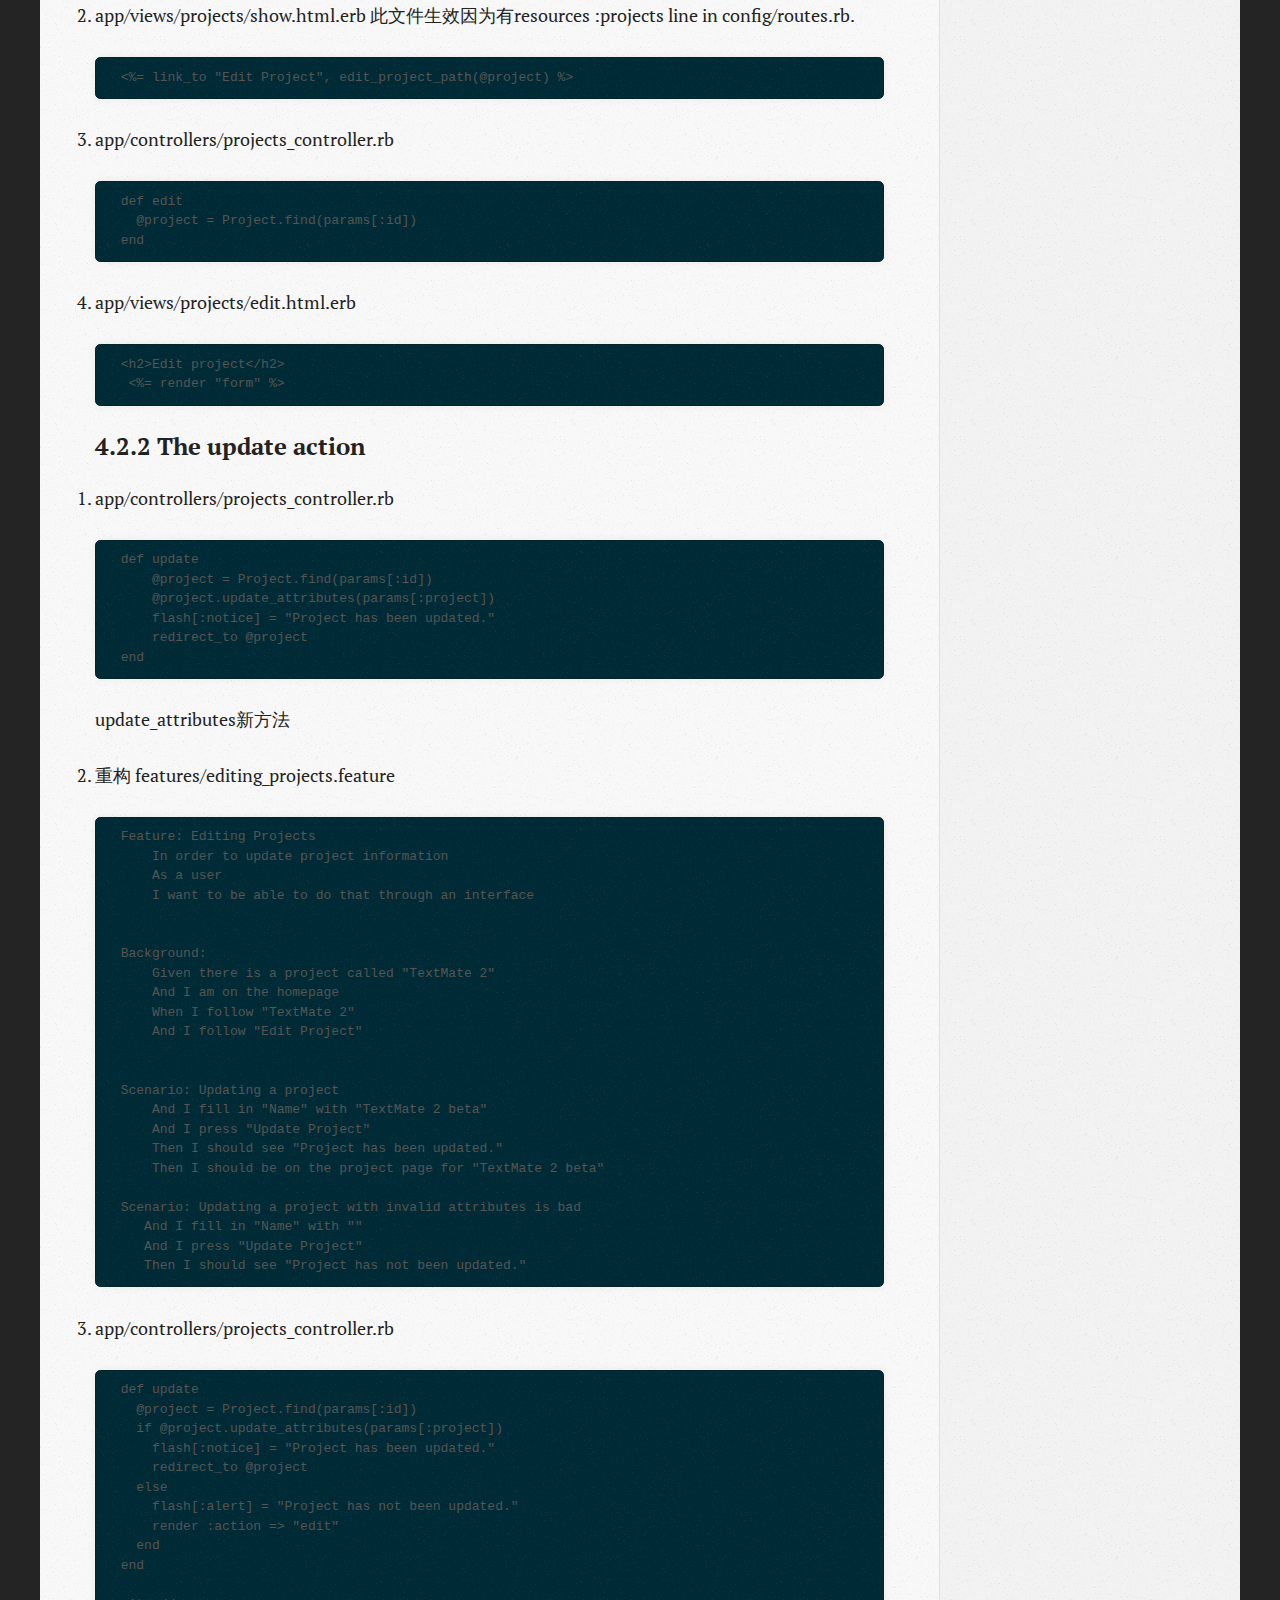
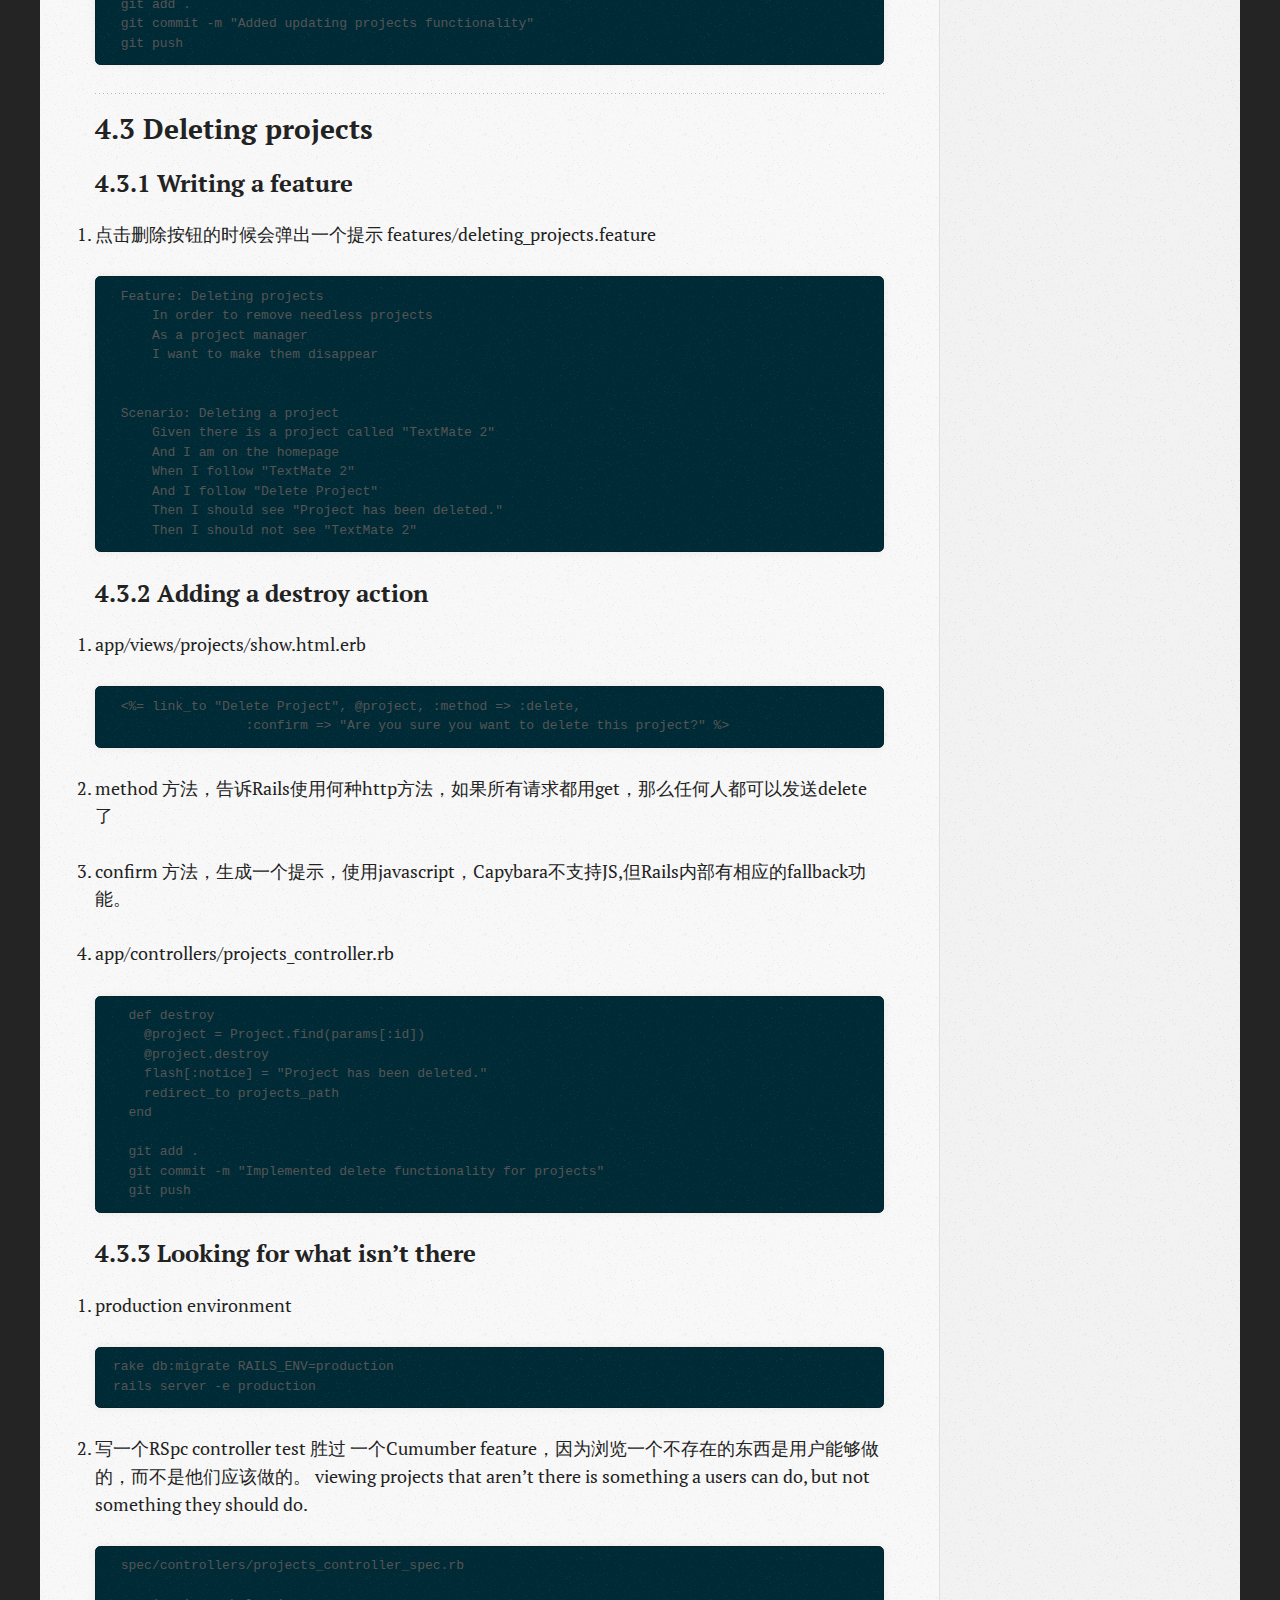
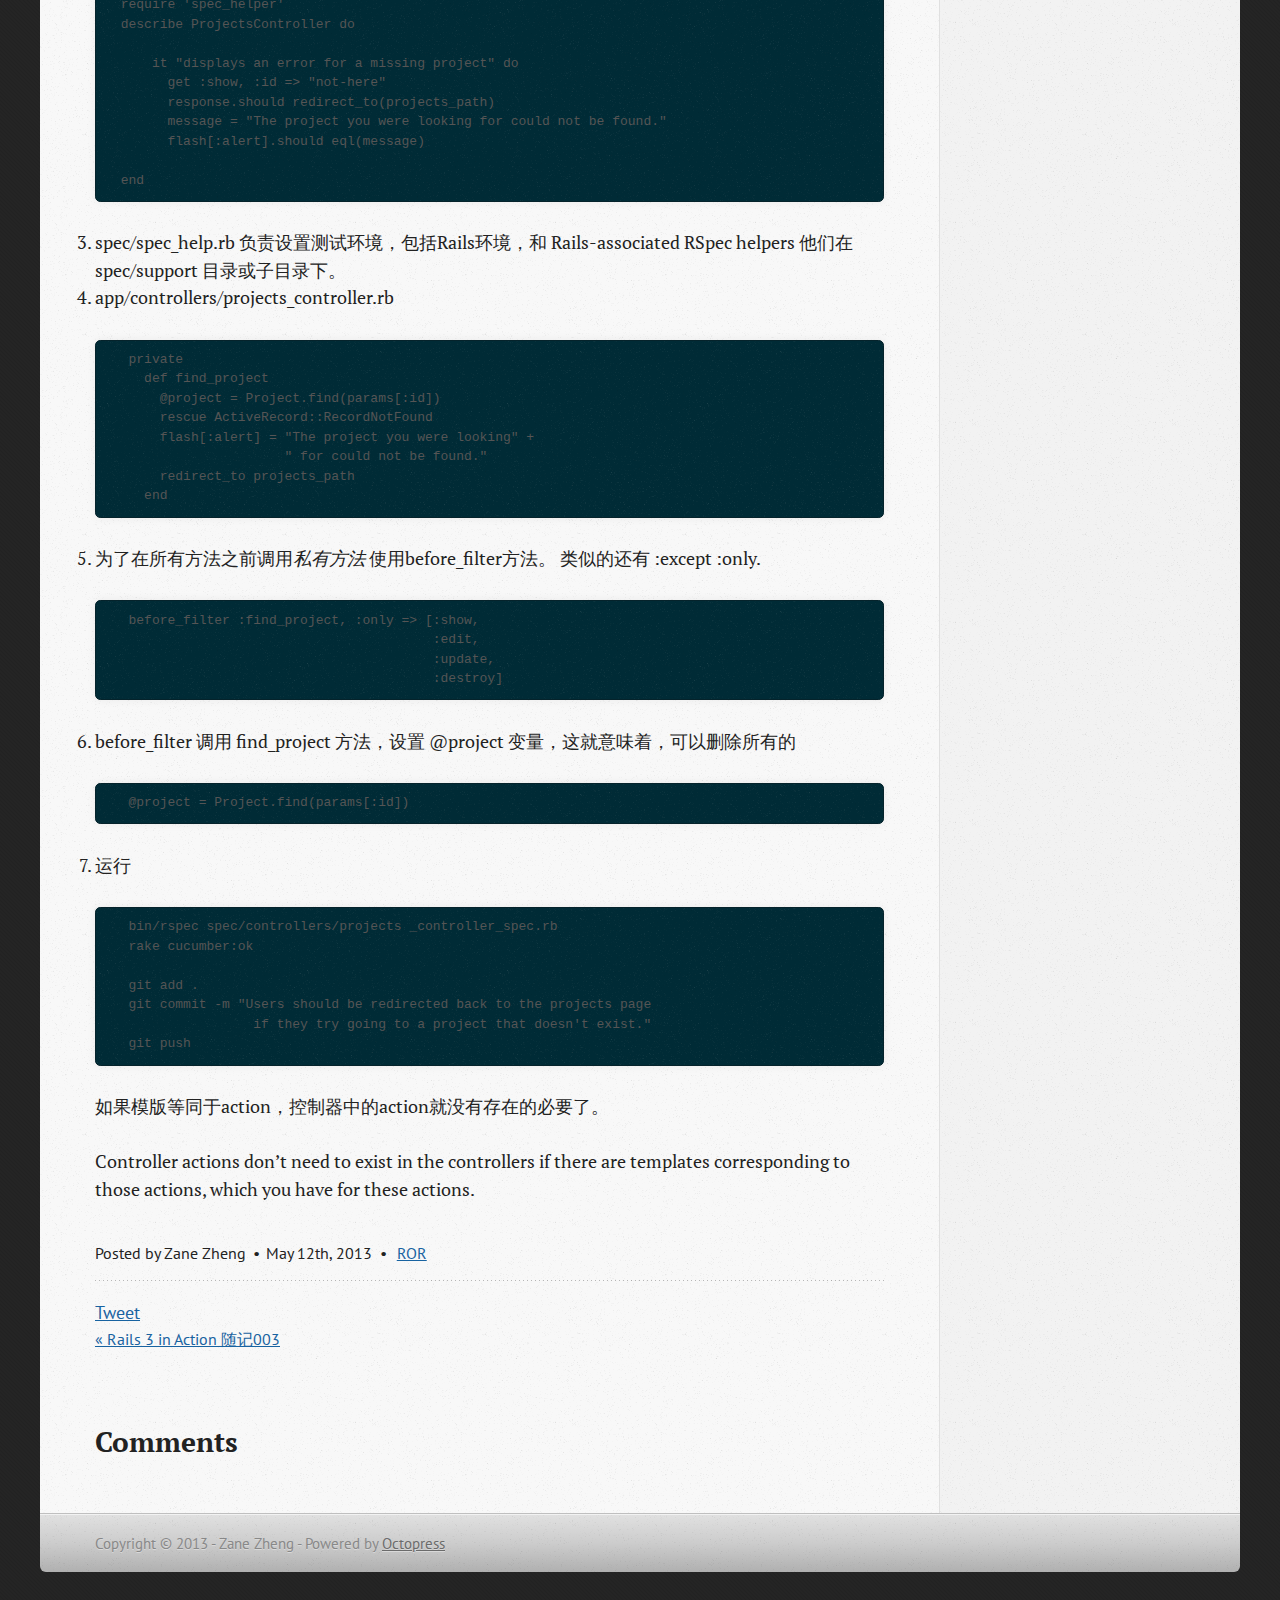
<file: blog/2013/05/12/rails-3-in-action-04-oh-crud/index.html>
<!DOCTYPE html>
<!--[if IEMobile 7 ]><html class="no-js iem7"><![endif]-->
<!--[if lt IE 9]><html class="no-js lte-ie8"><![endif]-->
<!--[if (gt IE 8)|(gt IEMobile 7)|!(IEMobile)|!(IE)]><!--><html class="no-js" lang="en"><!--<![endif]-->
<head>
  <meta charset="utf-8">
  <title>rails 3 in action 04 oh CRUD - Zane Zheng Blog</title>
  <meta name="author" content="Zane Zheng">

  
  <meta name="description" content="rails 3 in action 2013 旧时王谢堂前卷，今读修补增添拾 第4章 OH CRUD! 使用当时最新版本，不降低或指定版本 4.1 Viewing projects 4.1.1 Writhing a feature 新建文件 feature/viewing_projects. &hellip;">
  

  <!-- http://t.co/dKP3o1e -->
  <meta name="HandheldFriendly" content="True">
  <meta name="MobileOptimized" content="320">
  <meta name="viewport" content="width=device-width, initial-scale=1">

  
  <link rel="canonical" href="http://Zane5.github.com/blog/2013/05/12/rails-3-in-action-04-oh-crud/">
  <link href="/favicon.png" rel="icon">
  <link href="/stylesheets/screen.css" media="screen, projection" rel="stylesheet" type="text/css">
  <script src="/javascripts/modernizr-2.0.js"></script>
  <script src="/javascripts/ender.js"></script>
  <script src="/javascripts/octopress.js" type="text/javascript"></script>
  <link href="/atom.xml" rel="alternate" title="Zane Zheng Blog" type="application/atom+xml">
  <!--Fonts from Google"s Web font directory at http://google.com/webfonts -->
<link href="http://fonts.googleapis.com/css?family=PT+Serif:regular,italic,bold,bolditalic" rel="stylesheet" type="text/css">
<link href="http://fonts.googleapis.com/css?family=PT+Sans:regular,italic,bold,bolditalic" rel="stylesheet" type="text/css">

  

</head>

<body   >
  <header role="banner"><hgroup>
  <h1><a href="/">Zane Zheng Blog</a></h1>
  
    <h2>A blogging framework for hackers.</h2>
  
</hgroup>

</header>
  <nav role="navigation"><ul class="subscription" data-subscription="rss">
  <li><a href="/atom.xml" rel="subscribe-rss" title="subscribe via RSS">RSS</a></li>
  
</ul>
  
<form action="http://google.com/search" method="get">
  <fieldset role="search">
    <input type="hidden" name="q" value="site:Zane5.github.com" />
    <input class="search" type="text" name="q" results="0" placeholder="Search"/>
  </fieldset>
</form>
  
<ul class="main-navigation">
  <li><a href="/">Blog</a></li>
  <li><a href="/blog/archives">Archives</a></li>
</ul>

</nav>
  <div id="main">
    <div id="content">
      <div>
<article class="hentry" role="article">
  
  <header>
    
      <h1 class="entry-title">Rails 3 in Action 04 Oh CRUD</h1>
    
    
      <p class="meta">
        








  


<time datetime="2013-05-12T21:57:00+08:00" pubdate data-updated="true">May 12<span>th</span>, 2013</time>
        
         | <a href="#disqus_thread">Comments</a>
        
      </p>
    
  </header>


<div class="entry-content"><h1>rails 3 in action 2013 旧时王谢堂前卷，今读修补增添拾 第4章 OH CRUD!</h1>

<p><strong>使用当时最新版本，不降低或指定版本</strong></p>

<h2>4.1 Viewing projects</h2>

<h3>4.1.1 Writhing a feature</h3>

<ol>
<li>新建文件 feature/viewing_projects.features</li>
<li><p>运行</p>

<pre><code> bundle install --binstubs

 #编辑 features/viewing_projects.feature

 Feature: Viewing projects
     In order to assign tickets to a project
     As a user
     I want to be able to see a list of available projects


     Scenario: Listing all projects
         Given there is a project called "TextMate 2"
         And I am on the homepage
         When I follow "TextMate 2"
         Then I should be on the project page for "TextMate 2"


 #运行
 bin/cucumber features/viewing_projects.feature
</code></pre>

<p>防止版本变动，使用bin/cucumber 指定bundle下面的版本</p></li>
</ol>


<h3>4.1.2 TheFactoryGril</h3>

<ol>
<li><p>添加到Gimfile的</p>

<pre><code> :testgroup :development
 gem 'factory_gril_rails'  #与书中不同
</code></pre></li>
<li><p>创建</p>

<pre><code> features/step_definitions/project_steps.rb
</code></pre></li>
<li><p>新建目录及文件，这里函数名改变了，FactoryGril函数寻找 :project factory, 并根据函数内数据生成一个新的object，新建factorires在项目根目录下，这对 RSpec 和 Cucumber 都公平。如下可运行：</p>

<pre><code> factories/project_factory.rb
 FactoryGirl.define do
   factory :project do
     name "Ticketee"
   end
  end

 rm features/support/factories.rb #自动加载文件
</code></pre></li>
</ol>


<h3>4.1.3 Adding a link to a project</h3>

<ol>
<li><p>添加内容到 app/view/projects/index.html.erb</p>

<p> <h2>Projects</h2>
 <ul></p>

<pre><code> &lt;% @projects.each do |project| %&gt;
 &lt;li&gt;&lt;%= link_to project.name, project %&gt;&lt;/li&gt;
 &lt;% end %&gt;
</code></pre>

<p> </ul></p></li>
<li><p>根据提示，缺少 @project variable 新建并编辑文件</p>

<pre><code> app/controllers/projects_controller.rb

 def index
     @projects = Project.all
 end
</code></pre></li>
<li><p>顺利通过，进行git版本管理操作</p>

<pre><code> git add .
 git commit -m "Added the ability to view a list of all projects"
 git push
</code></pre></li>
</ol>


<h2>4.2 Editing Projects</h2>

<p>CRUD 第三个 Updateing，它类似 creating 和 reading ,</p>

<ol>
<li>creating 有 new 和 create</li>
<li>reading 有 index 和 show</li>
<li>updateing 有 edit 和 update</li>
</ol>


<h3>4.2.1 The edit action</h3>

<ol>
<li><p>features/editing_projects.feature</p>

<pre><code> Scenario: Updating a project
     Given there is a project called "TextMate 2"
     And I am on the homepage
     When I follow "TextMate 2"
     And I follow "Edit Project"
     And I fill in "Name" with "TextMate 2 beta"
     And I press "Update Project"
     Then I should see "Project has been updated."
     Then I should be on the project page for "TextMate 2 beta"
</code></pre></li>
<li><p>app/views/projects/show.html.erb 此文件生效因为有resources :projects line in config/routes.rb.</p>

<pre><code> &lt;%= link_to "Edit Project", edit_project_path(@project) %&gt;
</code></pre></li>
<li><p>app/controllers/projects_controller.rb</p>

<pre><code> def edit
   @project = Project.find(params[:id])
 end
</code></pre></li>
<li><p>app/views/projects/edit.html.erb</p>

<pre><code> &lt;h2&gt;Edit project&lt;/h2&gt;
  &lt;%= render "form" %&gt;
</code></pre></li>
</ol>


<h3>4.2.2 The update action</h3>

<ol>
<li><p>app/controllers/projects_controller.rb</p>

<pre><code> def update
     @project = Project.find(params[:id])
     @project.update_attributes(params[:project])
     flash[:notice] = "Project has been updated."
     redirect_to @project
 end
</code></pre>

<p>update_attributes新方法</p></li>
<li><p>重构 features/editing_projects.feature</p>

<pre><code> Feature: Editing Projects
     In order to update project information
     As a user
     I want to be able to do that through an interface


 Background:
     Given there is a project called "TextMate 2"
     And I am on the homepage
     When I follow "TextMate 2"
     And I follow "Edit Project"


 Scenario: Updating a project
     And I fill in "Name" with "TextMate 2 beta"
     And I press "Update Project"
     Then I should see "Project has been updated."
     Then I should be on the project page for "TextMate 2 beta"

 Scenario: Updating a project with invalid attributes is bad
    And I fill in "Name" with ""
    And I press "Update Project"
    Then I should see "Project has not been updated."
</code></pre></li>
<li><p>app/controllers/projects_controller.rb</p>

<pre><code> def update
   @project = Project.find(params[:id])
   if @project.update_attributes(params[:project])
     flash[:notice] = "Project has been updated."
     redirect_to @project
   else
     flash[:alert] = "Project has not been updated."
     render :action =&gt; "edit"
   end
 end

 git add .
 git commit -m "Added updating projects functionality"
 git push
</code></pre></li>
</ol>


<h2>4.3 Deleting projects</h2>

<h3>4.3.1 Writing a feature</h3>

<ol>
<li><p>点击删除按钮的时候会弹出一个提示 features/deleting_projects.feature</p>

<pre><code> Feature: Deleting projects
     In order to remove needless projects
     As a project manager
     I want to make them disappear


 Scenario: Deleting a project
     Given there is a project called "TextMate 2"
     And I am on the homepage
     When I follow "TextMate 2"
     And I follow "Delete Project"
     Then I should see "Project has been deleted."
     Then I should not see "TextMate 2"
</code></pre></li>
</ol>


<h3>4.3.2 Adding a destroy action</h3>

<ol>
<li><p>app/views/projects/show.html.erb</p>

<pre><code> &lt;%= link_to "Delete Project", @project, :method =&gt; :delete,
                 :confirm =&gt; "Are you sure you want to delete this project?" %&gt;
</code></pre></li>
<li><p>method 方法，告诉Rails使用何种http方法，如果所有请求都用get，那么任何人都可以发送delete了</p></li>
<li><p>confirm 方法，生成一个提示，使用javascript，Capybara不支持JS,但Rails内部有相应的fallback功能。</p></li>
<li><p>app/controllers/projects_controller.rb</p>

<pre><code>  def destroy
    @project = Project.find(params[:id])
    @project.destroy
    flash[:notice] = "Project has been deleted."
    redirect_to projects_path
  end

  git add .
  git commit -m "Implemented delete functionality for projects"
  git push
</code></pre></li>
</ol>


<h3>4.3.3 Looking for what isn’t there</h3>

<ol>
<li><p>production environment</p>

<pre><code>rake db:migrate RAILS_ENV=production
rails server -e production
</code></pre></li>
<li><p>写一个RSpc controller test 胜过 一个Cumumber feature，因为浏览一个不存在的东西是用户能够做的，而不是他们应该做的。 viewing projects that aren’t there is something a users can do, but not something they should do.</p>

<pre><code> spec/controllers/projects_controller_spec.rb

 require 'spec_helper'
 describe ProjectsController do

     it "displays an error for a missing project" do
       get :show, :id =&gt; "not-here"
       response.should redirect_to(projects_path)
       message = "The project you were looking for could not be found."
       flash[:alert].should eql(message)

 end
</code></pre></li>
<li>spec/spec_help.rb 负责设置测试环境，包括Rails环境，和 Rails-associated RSpec helpers 他们在 spec/support 目录或子目录下。</li>
<li><p>app/controllers/projects_controller.rb</p>

<pre><code>  private
    def find_project
      @project = Project.find(params[:id])
      rescue ActiveRecord::RecordNotFound
      flash[:alert] = "The project you were looking" +
                      " for could not be found."
      redirect_to projects_path
    end
</code></pre></li>
<li><p>为了在所有方法之前调用<em>私有方法</em> 使用before_filter方法。 类似的还有 :except :only.</p>

<pre><code>  before_filter :find_project, :only =&gt; [:show,
                                         :edit,
                                         :update,
                                         :destroy]
</code></pre></li>
<li><p>before_filter 调用 find_project 方法，设置 @project 变量，这就意味着，可以删除所有的</p>

<pre><code>  @project = Project.find(params[:id])
</code></pre></li>
<li><p>运行</p>

<pre><code>  bin/rspec spec/controllers/projects _controller_spec.rb
  rake cucumber:ok

  git add .
  git commit -m "Users should be redirected back to the projects page
                  if they try going to a project that doesn't exist."
  git push
</code></pre></li>
</ol>


<p>如果模版等同于action，控制器中的action就没有存在的必要了。</p>

<p>Controller actions don’t need to exist in the controllers if there are templates corresponding to those actions, which you have for these actions.</p>
</div>


  <footer>
    <p class="meta">
      
  

<span class="byline author vcard">Posted by <span class="fn">Zane Zheng</span></span>

      








  


<time datetime="2013-05-12T21:57:00+08:00" pubdate data-updated="true">May 12<span>th</span>, 2013</time>
      

<span class="categories">
  
    <a class='category' href='/blog/categories/ror/'>ROR</a>
  
</span>


    </p>
    
      <div class="sharing">
  
  <a href="http://twitter.com/share" class="twitter-share-button" data-url="http://Zane5.github.com/blog/2013/05/12/rails-3-in-action-04-oh-crud/" data-via="" data-counturl="http://Zane5.github.com/blog/2013/05/12/rails-3-in-action-04-oh-crud/" >Tweet</a>
  
  
  
</div>

    
    <p class="meta">
      
        <a class="basic-alignment left" href="/blog/2013/04/28/rails-3-in-action-sui-ji-003/" title="Previous Post: Rails 3 in Action 随记003">&laquo; Rails 3 in Action 随记003</a>
      
      
    </p>
  </footer>
</article>

  <section>
    <h1>Comments</h1>
    <div id="disqus_thread" aria-live="polite"><noscript>Please enable JavaScript to view the <a href="http://disqus.com/?ref_noscript">comments powered by Disqus.</a></noscript>
</div>
  </section>

</div>

<aside class="sidebar">
  
    <section>
  <h1>Recent Posts</h1>
  <ul id="recent_posts">
    
      <li class="post">
        <a href="/blog/2013/05/12/rails-3-in-action-04-oh-crud/">rails 3 in action 04 oh CRUD</a>
      </li>
    
      <li class="post">
        <a href="/blog/2013/04/28/rails-3-in-action-sui-ji-003/">Rails 3 in Action 随记003</a>
      </li>
    
      <li class="post">
        <a href="/blog/2013/04/25/rails-3-in-action-sui-ji-001/">Rails 3 in Action 随记001</a>
      </li>
    
      <li class="post">
        <a href="/blog/2013/04/25/helloagain/">helloAgain</a>
      </li>
    
      <li class="post">
        <a href="/blog/2012/10/24/hello-world/">Hello World</a>
      </li>
    
  </ul>
</section>






  
</aside>


    </div>
  </div>
  <footer role="contentinfo"><p>
  Copyright &copy; 2013 - Zane Zheng -
  <span class="credit">Powered by <a href="http://octopress.org">Octopress</a></span>
</p>

</footer>
  

<script type="text/javascript">
      var disqus_shortname = 'ZaneZheng';
      
        
        // var disqus_developer = 1;
        var disqus_identifier = 'http://Zane5.github.com/blog/2013/05/12/rails-3-in-action-04-oh-crud/';
        var disqus_url = 'http://Zane5.github.com/blog/2013/05/12/rails-3-in-action-04-oh-crud/';
        var disqus_script = 'embed.js';
      
    (function () {
      var dsq = document.createElement('script'); dsq.type = 'text/javascript'; dsq.async = true;
      dsq.src = 'http://' + disqus_shortname + '.disqus.com/' + disqus_script;
      (document.getElementsByTagName('head')[0] || document.getElementsByTagName('body')[0]).appendChild(dsq);
    }());
</script>







  <script type="text/javascript">
    (function(){
      var twitterWidgets = document.createElement('script');
      twitterWidgets.type = 'text/javascript';
      twitterWidgets.async = true;
      twitterWidgets.src = 'http://platform.twitter.com/widgets.js';
      document.getElementsByTagName('head')[0].appendChild(twitterWidgets);
    })();
  </script>





</body>
</html>
</file>
<file: stylesheets/screen.css>
html,body,div,span,applet,object,iframe,h1,h2,h3,h4,h5,h6,p,blockquote,pre,a,abbr,acronym,address,big,cite,code,del,dfn,em,img,ins,kbd,q,s,samp,small,strike,strong,sub,sup,tt,var,b,u,i,center,dl,dt,dd,ol,ul,li,fieldset,form,label,legend,table,caption,tbody,tfoot,thead,tr,th,td,article,aside,canvas,details,embed,figure,figcaption,footer,header,hgroup,menu,nav,output,ruby,section,summary,time,mark,audio,video{margin:0;padding:0;border:0;font:inherit;font-size:100%;vertical-align:baseline}html{line-height:1}ol,ul{list-style:none}table{border-collapse:collapse;border-spacing:0}caption,th,td{text-align:left;font-weight:normal;vertical-align:middle}q,blockquote{quotes:none}q:before,q:after,blockquote:before,blockquote:after{content:"";content:none}a img{border:none}article,aside,details,figcaption,figure,footer,header,hgroup,menu,nav,section,summary{display:block}article,aside,details,figcaption,figure,footer,header,hgroup,menu,nav,section,summary{display:block}a{color:#1863a1}a:visited{color:#751590}a:focus{color:#0181eb}a:hover{color:#0181eb}a:active{color:#01579f}aside.sidebar a{color:#1863a1}aside.sidebar a:focus{color:#0181eb}aside.sidebar a:hover{color:#0181eb}aside.sidebar a:active{color:#01579f}a{-webkit-transition:color 0.3s;-moz-transition:color 0.3s;-o-transition:color 0.3s;transition:color 0.3s}html{background:#252525 url('/images/line-tile.png?1351085987') top left}body>div{background:#f2f2f2 url('/images/noise.png?1351085987') top left;border-bottom:1px solid #bfbfbf}body>div>div{background:#f8f8f8 url('/images/noise.png?1351085987') top left;border-right:1px solid #e0e0e0}.heading,body>header h1,h1,h2,h3,h4,h5,h6{font-family:"PT Serif","Georgia","Helvetica Neue",Arial,sans-serif}.sans,body>header h2,article header p.meta,article>footer,#content .blog-index footer,html .gist .gist-file .gist-meta,#blog-archives a.category,#blog-archives time,aside.sidebar section,body>footer{font-family:"PT Sans","Helvetica Neue",Arial,sans-serif}.serif,body,#content .blog-index a[rel=full-article]{font-family:"PT Serif",Georgia,Times,"Times New Roman",serif}.mono,pre,code,tt,p code,li code{font-family:Menlo,Monaco,"Andale Mono","lucida console","Courier New",monospace}body>header h1{font-size:2.2em;font-family:"PT Serif","Georgia","Helvetica Neue",Arial,sans-serif;font-weight:normal;line-height:1.2em;margin-bottom:0.6667em}body>header h2{font-family:"PT Serif","Georgia","Helvetica Neue",Arial,sans-serif}body{line-height:1.5em;color:#222}h1{font-size:2.2em;line-height:1.2em}@media only screen and (min-width: 992px){body{font-size:1.15em}h1{font-size:2.6em;line-height:1.2em}}h1,h2,h3,h4,h5,h6{text-rendering:optimizelegibility;margin-bottom:1em;font-weight:bold}h2,section h1{font-size:1.5em}h3,section h2,section section h1{font-size:1.3em}h4,section h3,section section h2,section section section h1{font-size:1em}h5,section h4,section section h3{font-size:.9em}h6,section h5,section section h4,section section section h3{font-size:.8em}p,blockquote,ul,ol{margin-bottom:1.5em}ul{list-style-type:disc}ul ul{list-style-type:circle;margin-bottom:0px}ul ul ul{list-style-type:square;margin-bottom:0px}ol{list-style-type:decimal}ol ol{list-style-type:lower-alpha;margin-bottom:0px}ol ol ol{list-style-type:lower-roman;margin-bottom:0px}ul,ul ul,ul ol,ol,ol ul,ol ol{margin-left:1.3em}strong{font-weight:bold}em{font-style:italic}sup,sub{font-size:0.8em;position:relative;display:inline-block}sup{top:-0.5em}sub{bottom:-0.5em}q{font-style:italic}q:before{content:"\201C"}q:after{content:"\201D"}em,dfn{font-style:italic}strong,dfn{font-weight:bold}del,s{text-decoration:line-through}abbr,acronym{border-bottom:1px dotted;cursor:help}sub,sup{line-height:0}hr{margin-bottom:0.2em}small{font-size:.8em}big{font-size:1.2em}blockquote{font-style:italic;position:relative;font-size:1.2em;line-height:1.5em;padding-left:1em;border-left:4px solid rgba(170,170,170,0.5)}blockquote cite{font-style:italic}blockquote cite a{color:#aaa !important;word-wrap:break-word}blockquote cite:before{content:'\2014';padding-right:.3em;padding-left:.3em;color:#aaa}@media only screen and (min-width: 992px){blockquote{padding-left:1.5em;border-left-width:4px}}.pullquote-right:before,.pullquote-left:before{padding:0;border:none;content:attr(data-pullquote);float:right;width:45%;margin:.5em 0 1em 1.5em;position:relative;top:7px;font-size:1.4em;line-height:1.45em}.pullquote-left:before{float:left;margin:.5em 1.5em 1em 0}.force-wrap,article a,aside.sidebar a{white-space:-moz-pre-wrap;white-space:-pre-wrap;white-space:-o-pre-wrap;white-space:pre-wrap;word-wrap:break-word}.group,body>header,body>nav,body>footer,body #content>article,body #content>div>article,body #content>div>section,body div.pagination,aside.sidebar,#main,#content,.sidebar{*zoom:1}.group:after,body>header:after,body>nav:after,body>footer:after,body #content>article:after,body #content>div>article:after,body #content>div>section:after,body div.pagination:after,aside.sidebar:after,#main:after,#content:after,.sidebar:after{content:"";display:table;clear:both}body{-webkit-text-size-adjust:none;max-width:1200px;position:relative;margin:0 auto}body>header,body>nav,body>footer,body #content>article,body #content>div>article,body #content>div>section{padding-left:18px;padding-right:18px}@media only screen and (min-width: 480px){body>header,body>nav,body>footer,body #content>article,body #content>div>article,body #content>div>section{padding-left:25px;padding-right:25px}}@media only screen and (min-width: 768px){body>header,body>nav,body>footer,body #content>article,body #content>div>article,body #content>div>section{padding-left:35px;padding-right:35px}}@media only screen and (min-width: 992px){body>header,body>nav,body>footer,body #content>article,body #content>div>article,body #content>div>section{padding-left:55px;padding-right:55px}}body div.pagination{margin-left:18px;margin-right:18px}@media only screen and (min-width: 480px){body div.pagination{margin-left:25px;margin-right:25px}}@media only screen and (min-width: 768px){body div.pagination{margin-left:35px;margin-right:35px}}@media only screen and (min-width: 992px){body div.pagination{margin-left:55px;margin-right:55px}}body>header{font-size:1em;padding-top:1.5em;padding-bottom:1.5em}#content{overflow:hidden}#content>div,#content>article{width:100%}aside.sidebar{float:none;padding:0 18px 1px;background-color:#f7f7f7;border-top:1px solid #e0e0e0}.flex-content,article img,article video,article .flash-video,aside.sidebar img{max-width:100%;height:auto}.basic-alignment.left,article img.left,article video.left,article .left.flash-video,aside.sidebar img.left{float:left;margin-right:1.5em}.basic-alignment.right,article img.right,article video.right,article .right.flash-video,aside.sidebar img.right{float:right;margin-left:1.5em}.basic-alignment.center,article img.center,article video.center,article .center.flash-video,aside.sidebar img.center{display:block;margin:0 auto 1.5em}.basic-alignment.left,article img.left,article video.left,article .left.flash-video,aside.sidebar img.left,.basic-alignment.right,article img.right,article video.right,article .right.flash-video,aside.sidebar img.right{margin-bottom:.8em}.toggle-sidebar,.no-sidebar .toggle-sidebar{display:none}@media only screen and (min-width: 750px){body.sidebar-footer aside.sidebar{float:none;width:auto;clear:left;margin:0;padding:0 35px 1px;background-color:#f7f7f7;border-top:1px solid #eaeaea}body.sidebar-footer aside.sidebar section.odd,body.sidebar-footer aside.sidebar section.even{float:left;width:48%}body.sidebar-footer aside.sidebar section.odd{margin-left:0}body.sidebar-footer aside.sidebar section.even{margin-left:4%}body.sidebar-footer aside.sidebar.thirds section{width:30%;margin-left:5%}body.sidebar-footer aside.sidebar.thirds section.first{margin-left:0;clear:both}}body.sidebar-footer #content{margin-right:0px}body.sidebar-footer .toggle-sidebar{display:none}@media only screen and (min-width: 550px){body>header{font-size:1em}}@media only screen and (min-width: 750px){aside.sidebar{float:none;width:auto;clear:left;margin:0;padding:0 35px 1px;background-color:#f7f7f7;border-top:1px solid #eaeaea}aside.sidebar section.odd,aside.sidebar section.even{float:left;width:48%}aside.sidebar section.odd{margin-left:0}aside.sidebar section.even{margin-left:4%}aside.sidebar.thirds section{width:30%;margin-left:5%}aside.sidebar.thirds section.first{margin-left:0;clear:both}}@media only screen and (min-width: 768px){body{-webkit-text-size-adjust:auto}body>header{font-size:1.2em}#main{padding:0;margin:0 auto}#content{overflow:visible;margin-right:240px;position:relative}.no-sidebar #content{margin-right:0;border-right:0}.collapse-sidebar #content{margin-right:20px}#content>div,#content>article{padding-top:17.5px;padding-bottom:17.5px;float:left}aside.sidebar{width:210px;padding:0 15px 15px;background:none;clear:none;float:left;margin:0 -100% 0 0}aside.sidebar section{width:auto;margin-left:0}aside.sidebar section.odd,aside.sidebar section.even{float:none;width:auto;margin-left:0}.collapse-sidebar aside.sidebar{float:none;width:auto;clear:left;margin:0;padding:0 35px 1px;background-color:#f7f7f7;border-top:1px solid #eaeaea}.collapse-sidebar aside.sidebar section.odd,.collapse-sidebar aside.sidebar section.even{float:left;width:48%}.collapse-sidebar aside.sidebar section.odd{margin-left:0}.collapse-sidebar aside.sidebar section.even{margin-left:4%}.collapse-sidebar aside.sidebar.thirds section{width:30%;margin-left:5%}.collapse-sidebar aside.sidebar.thirds section.first{margin-left:0;clear:both}}@media only screen and (min-width: 992px){body>header{font-size:1.3em}#content{margin-right:300px}#content>div,#content>article{padding-top:27.5px;padding-bottom:27.5px}aside.sidebar{width:260px;padding:1.2em 20px 20px}.collapse-sidebar aside.sidebar{padding-left:55px;padding-right:55px}}@media only screen and (min-width: 768px){ul,ol{margin-left:0}}body>header{background:#333}body>header h1{display:inline-block;margin:0}body>header h1 a,body>header h1 a:visited,body>header h1 a:hover{color:#f2f2f2;text-decoration:none}body>header h2{margin:.2em 0 0;font-size:1em;color:#aaa;font-weight:normal}body>nav{position:relative;background-color:#ccc;background:url('/images/noise.png?1351085987'),-webkit-gradient(linear, 50% 0%, 50% 100%, color-stop(0%, #e0e0e0), color-stop(50%, #cccccc), color-stop(100%, #b0b0b0));background:url('/images/noise.png?1351085987'),-webkit-linear-gradient(#e0e0e0,#cccccc,#b0b0b0);background:url('/images/noise.png?1351085987'),-moz-linear-gradient(#e0e0e0,#cccccc,#b0b0b0);background:url('/images/noise.png?1351085987'),-o-linear-gradient(#e0e0e0,#cccccc,#b0b0b0);background:url('/images/noise.png?1351085987'),linear-gradient(#e0e0e0,#cccccc,#b0b0b0);border-top:1px solid #f2f2f2;border-bottom:1px solid #8c8c8c;padding-top:.35em;padding-bottom:.35em}body>nav form{-webkit-background-clip:padding;-moz-background-clip:padding;background-clip:padding-box;margin:0;padding:0}body>nav form .search{padding:.3em .5em 0;font-size:.85em;font-family:"PT Sans","Helvetica Neue",Arial,sans-serif;line-height:1.1em;width:95%;-webkit-border-radius:0.5em;-moz-border-radius:0.5em;-ms-border-radius:0.5em;-o-border-radius:0.5em;border-radius:0.5em;-webkit-background-clip:padding;-moz-background-clip:padding;background-clip:padding-box;-webkit-box-shadow:#d1d1d1 0 1px;-moz-box-shadow:#d1d1d1 0 1px;box-shadow:#d1d1d1 0 1px;background-color:#f2f2f2;border:1px solid #b3b3b3;color:#888}body>nav form .search:focus{color:#444;border-color:#80b1df;-webkit-box-shadow:#80b1df 0 0 4px,#80b1df 0 0 3px inset;-moz-box-shadow:#80b1df 0 0 4px,#80b1df 0 0 3px inset;box-shadow:#80b1df 0 0 4px,#80b1df 0 0 3px inset;background-color:#fff;outline:none}body>nav fieldset[role=search]{float:right;width:48%}body>nav fieldset.mobile-nav{float:left;width:48%}body>nav fieldset.mobile-nav select{width:100%;font-size:.8em;border:1px solid #888}body>nav ul{display:none}@media only screen and (min-width: 550px){body>nav{font-size:.9em}body>nav ul{margin:0;padding:0;border:0;overflow:hidden;*zoom:1;float:left;display:block;padding-top:.15em}body>nav ul li{list-style-image:none;list-style-type:none;margin-left:0;white-space:nowrap;display:inline;float:left;padding-left:0;padding-right:0}body>nav ul li:first-child,body>nav ul li.first{padding-left:0}body>nav ul li:last-child{padding-right:0}body>nav ul li.last{padding-right:0}body>nav ul.subscription{margin-left:.8em;float:right}body>nav ul.subscription li:last-child a{padding-right:0}body>nav ul li{margin:0}body>nav a{color:#6b6b6b;font-family:"PT Sans","Helvetica Neue",Arial,sans-serif;text-shadow:#ebebeb 0 1px;float:left;text-decoration:none;font-size:1.1em;padding:.1em 0;line-height:1.5em}body>nav a:visited{color:#6b6b6b}body>nav a:hover{color:#2b2b2b}body>nav li+li{border-left:1px solid #b0b0b0;margin-left:.8em}body>nav li+li a{padding-left:.8em;border-left:1px solid #dedede}body>nav form{float:right;text-align:left;padding-left:.8em;width:175px}body>nav form .search{width:93%;font-size:.95em;line-height:1.2em}body>nav ul[data-subscription$=email]+form{width:97px}body>nav ul[data-subscription$=email]+form .search{width:91%}body>nav fieldset.mobile-nav{display:none}body>nav fieldset[role=search]{width:99%}}@media only screen and (min-width: 992px){body>nav form{width:215px}body>nav ul[data-subscription$=email]+form{width:147px}}.no-placeholder body>nav .search{background:#f2f2f2 url('/images/search.png?1351085987') 0.3em 0.25em no-repeat;text-indent:1.3em}@media only screen and (min-width: 550px){.maskImage body>nav ul[data-subscription$=email]+form{width:123px}}@media only screen and (min-width: 992px){.maskImage body>nav ul[data-subscription$=email]+form{width:173px}}.maskImage ul.subscription{position:relative;top:.2em}.maskImage ul.subscription li,.maskImage ul.subscription a{border:0;padding:0}.maskImage a[rel=subscribe-rss]{position:relative;top:0px;text-indent:-999999em;background-color:#dedede;border:0;padding:0}.maskImage a[rel=subscribe-rss],.maskImage a[rel=subscribe-rss]:after{-webkit-mask-image:url('/images/rss.png?1351085987');-moz-mask-image:url('/images/rss.png?1351085987');-ms-mask-image:url('/images/rss.png?1351085987');-o-mask-image:url('/images/rss.png?1351085987');mask-image:url('/images/rss.png?1351085987');-webkit-mask-repeat:no-repeat;-moz-mask-repeat:no-repeat;-ms-mask-repeat:no-repeat;-o-mask-repeat:no-repeat;mask-repeat:no-repeat;width:22px;height:22px}.maskImage a[rel=subscribe-rss]:after{content:"";position:absolute;top:-1px;left:0;background-color:#ababab}.maskImage a[rel=subscribe-rss]:hover:after{background-color:#9e9e9e}.maskImage a[rel=subscribe-email]{position:relative;top:0px;text-indent:-999999em;background-color:#dedede;border:0;padding:0}.maskImage a[rel=subscribe-email],.maskImage a[rel=subscribe-email]:after{-webkit-mask-image:url('/images/email.png?1351085987');-moz-mask-image:url('/images/email.png?1351085987');-ms-mask-image:url('/images/email.png?1351085987');-o-mask-image:url('/images/email.png?1351085987');mask-image:url('/images/email.png?1351085987');-webkit-mask-repeat:no-repeat;-moz-mask-repeat:no-repeat;-ms-mask-repeat:no-repeat;-o-mask-repeat:no-repeat;mask-repeat:no-repeat;width:28px;height:22px}.maskImage a[rel=subscribe-email]:after{content:"";position:absolute;top:-1px;left:0;background-color:#ababab}.maskImage a[rel=subscribe-email]:hover:after{background-color:#9e9e9e}article{padding-top:1em}article header{position:relative;padding-top:2em;padding-bottom:1em;margin-bottom:1em;background:url('[data-uri]') bottom left repeat-x}article header h1{margin:0}article header h1 a{text-decoration:none}article header h1 a:hover{text-decoration:underline}article header p{font-size:.9em;color:#aaa;margin:0}article header p.meta{text-transform:uppercase;position:absolute;top:0}@media only screen and (min-width: 768px){article header{margin-bottom:1.5em;padding-bottom:1em;background:url('[data-uri]') bottom left repeat-x}}article h2{padding-top:0.8em;background:url('[data-uri]') top left repeat-x}.entry-content article h2:first-child,article header+h2{padding-top:0}article h2:first-child,article header+h2{background:none}article .feature{padding-top:.5em;margin-bottom:1em;padding-bottom:1em;background:url('[data-uri]') bottom left repeat-x;font-size:2.0em;font-style:italic;line-height:1.3em}article img,article video,article .flash-video{-webkit-border-radius:0.3em;-moz-border-radius:0.3em;-ms-border-radius:0.3em;-o-border-radius:0.3em;border-radius:0.3em;-webkit-box-shadow:rgba(0,0,0,0.15) 0 1px 4px;-moz-box-shadow:rgba(0,0,0,0.15) 0 1px 4px;box-shadow:rgba(0,0,0,0.15) 0 1px 4px;-webkit-box-sizing:border-box;-moz-box-sizing:border-box;box-sizing:border-box;border:#fff 0.5em solid}article video,article .flash-video{margin:0 auto 1.5em}article video{display:block;width:100%}article .flash-video>div{position:relative;display:block;padding-bottom:56.25%;padding-top:1px;height:0;overflow:hidden}article .flash-video>div iframe,article .flash-video>div object,article .flash-video>div embed{position:absolute;top:0;left:0;width:100%;height:100%}article>footer{padding-bottom:2.5em;margin-top:2em}article>footer p.meta{margin-bottom:.8em;font-size:.85em;clear:both;overflow:hidden}.blog-index article+article{background:url('[data-uri]') top left repeat-x}#content .blog-index{padding-top:0;padding-bottom:0}#content .blog-index article{padding-top:2em}#content .blog-index article header{background:none;padding-bottom:0}#content .blog-index article h1{font-size:2.2em}#content .blog-index article h1 a{color:inherit}#content .blog-index article h1 a:hover{color:#0181eb}#content .blog-index a[rel=full-article]{background:#ebebeb;display:inline-block;padding:.4em .8em;margin-right:.5em;text-decoration:none;color:#666;-webkit-transition:background-color 0.5s;-moz-transition:background-color 0.5s;-o-transition:background-color 0.5s;transition:background-color 0.5s}#content .blog-index a[rel=full-article]:hover{background:#0181eb;text-shadow:none;color:#f8f8f8}#content .blog-index footer{margin-top:1em}.separator,article>footer .byline+time:before,article>footer time+time:before,article>footer .comments:before,article>footer .byline ~ .categories:before{content:"\2022 ";padding:0 .4em 0 .2em;display:inline-block}#content div.pagination{text-align:center;font-size:.95em;position:relative;background:url('[data-uri]') top left repeat-x;padding-top:1.5em;padding-bottom:1.5em}#content div.pagination a{text-decoration:none;color:#aaa}#content div.pagination a.prev{position:absolute;left:0}#content div.pagination a.next{position:absolute;right:0}#content div.pagination a:hover{color:#0181eb}#content div.pagination a[href*=archive]:before,#content div.pagination a[href*=archive]:after{content:'\2014';padding:0 .3em}p.meta+.sharing{padding-top:1em;padding-left:0;background:url('[data-uri]') top left repeat-x}#fb-root{display:none}.highlight,html .gist .gist-file .gist-syntax .gist-highlight{border:1px solid #05232b !important}.highlight table td.code,html .gist .gist-file .gist-syntax .gist-highlight table td.code{width:100%}.highlight .line-numbers,html .gist .gist-file .gist-syntax .gist-highlight .line-numbers{text-align:right;font-size:13px;line-height:1.45em;background:#073642 url('/images/noise.png?1351085987') top left !important;border-right:1px solid #00232c !important;-webkit-box-shadow:#083e4b -1px 0 inset;-moz-box-shadow:#083e4b -1px 0 inset;box-shadow:#083e4b -1px 0 inset;text-shadow:#021014 0 -1px;padding:.8em !important;-webkit-border-radius:0;-moz-border-radius:0;-ms-border-radius:0;-o-border-radius:0;border-radius:0}.highlight .line-numbers span,html .gist .gist-file .gist-syntax .gist-highlight .line-numbers span{color:#586e75 !important}figure.code,.gist-file,pre{-webkit-box-shadow:rgba(0,0,0,0.06) 0 0 10px;-moz-box-shadow:rgba(0,0,0,0.06) 0 0 10px;box-shadow:rgba(0,0,0,0.06) 0 0 10px}figure.code .highlight pre,.gist-file .highlight pre,pre .highlight pre{-webkit-box-shadow:none;-moz-box-shadow:none;box-shadow:none}html .gist .gist-file{margin-bottom:1.8em;position:relative;border:none;padding-top:26px !important}html .gist .gist-file .gist-syntax{border-bottom:0 !important;background:none !important}html .gist .gist-file .gist-syntax .gist-highlight{background:#002b36 !important}html .gist .gist-file .gist-meta{padding:.6em 0.8em;border:1px solid #083e4b !important;color:#586e75;font-size:.7em !important;background:#073642 url('/images/noise.png?1351085987') top left;line-height:1.5em}html .gist .gist-file .gist-meta a{color:#75878b !important;text-decoration:none}html .gist .gist-file .gist-meta a:hover{text-decoration:underline}html .gist .gist-file .gist-meta a:hover{color:#93a1a1 !important}html .gist .gist-file .gist-meta a[href*='#file']{position:absolute;top:0;left:0;right:-10px;color:#474747 !important}html .gist .gist-file .gist-meta a[href*='#file']:hover{color:#1863a1 !important}html .gist .gist-file .gist-meta a[href*=raw]{top:.4em}pre{background:#002b36 url('/images/noise.png?1351085987') top left;-webkit-border-radius:0.4em;-moz-border-radius:0.4em;-ms-border-radius:0.4em;-o-border-radius:0.4em;border-radius:0.4em;border:1px solid #05232b;line-height:1.45em;font-size:13px;margin-bottom:2.1em;padding:.8em 1em;color:#93a1a1;overflow:auto}h3.filename+pre{-moz-border-radius-topleft:0px;-webkit-border-top-left-radius:0px;border-top-left-radius:0px;-moz-border-radius-topright:0px;-webkit-border-top-right-radius:0px;border-top-right-radius:0px}p code,li code{display:inline-block;white-space:no-wrap;background:#fff;font-size:.8em;line-height:1.5em;color:#555;border:1px solid #ddd;-webkit-border-radius:0.4em;-moz-border-radius:0.4em;-ms-border-radius:0.4em;-o-border-radius:0.4em;border-radius:0.4em;padding:0 .3em;margin:-1px 0}p pre code,li pre code{font-size:1em !important;background:none;border:none}.pre-code,html .gist .gist-file .gist-syntax .gist-highlight pre,.highlight code{font-family:Menlo,Monaco,"Andale Mono","lucida console","Courier New",monospace !important;overflow:scroll;overflow-y:hidden;display:block;padding:.8em !important;overflow-x:auto;line-height:1.45em;background:#002b36 url('/images/noise.png?1351085987') top left !important;color:#93a1a1 !important}.pre-code *::-moz-selection,html .gist .gist-file .gist-syntax .gist-highlight pre *::-moz-selection,.highlight code *::-moz-selection{background:#386774;color:inherit;text-shadow:#002b36 0 1px}.pre-code *::-webkit-selection,html .gist .gist-file .gist-syntax .gist-highlight pre *::-webkit-selection,.highlight code *::-webkit-selection{background:#386774;color:inherit;text-shadow:#002b36 0 1px}.pre-code *::selection,html .gist .gist-file .gist-syntax .gist-highlight pre *::selection,.highlight code *::selection{background:#386774;color:inherit;text-shadow:#002b36 0 1px}.pre-code span,html .gist .gist-file .gist-syntax .gist-highlight pre span,.highlight code span{color:#93a1a1 !important}.pre-code span,html .gist .gist-file .gist-syntax .gist-highlight pre span,.highlight code span{font-style:normal !important;font-weight:normal !important}.pre-code .c,html .gist .gist-file .gist-syntax .gist-highlight pre .c,.highlight code .c{color:#586e75 !important;font-style:italic !important}.pre-code .cm,html .gist .gist-file .gist-syntax .gist-highlight pre .cm,.highlight code .cm{color:#586e75 !important;font-style:italic !important}.pre-code .cp,html .gist .gist-file .gist-syntax .gist-highlight pre .cp,.highlight code .cp{color:#586e75 !important;font-style:italic !important}.pre-code .c1,html .gist .gist-file .gist-syntax .gist-highlight pre .c1,.highlight code .c1{color:#586e75 !important;font-style:italic !important}.pre-code .cs,html .gist .gist-file .gist-syntax .gist-highlight pre .cs,.highlight code .cs{color:#586e75 !important;font-weight:bold !important;font-style:italic !important}.pre-code .err,html .gist .gist-file .gist-syntax .gist-highlight pre .err,.highlight code .err{color:#dc322f !important;background:none !important}.pre-code .k,html .gist .gist-file .gist-syntax .gist-highlight pre .k,.highlight code .k{color:#cb4b16 !important}.pre-code .o,html .gist .gist-file .gist-syntax .gist-highlight pre .o,.highlight code .o{color:#93a1a1 !important;font-weight:bold !important}.pre-code .p,html .gist .gist-file .gist-syntax .gist-highlight pre .p,.highlight code .p{color:#93a1a1 !important}.pre-code .ow,html .gist .gist-file .gist-syntax .gist-highlight pre .ow,.highlight code .ow{color:#2aa198 !important;font-weight:bold !important}.pre-code .gd,html .gist .gist-file .gist-syntax .gist-highlight pre .gd,.highlight code .gd{color:#93a1a1 !important;background-color:#372c34 !important;display:inline-block}.pre-code .gd .x,html .gist .gist-file .gist-syntax .gist-highlight pre .gd .x,.highlight code .gd .x{color:#93a1a1 !important;background-color:#4d2d33 !important;display:inline-block}.pre-code .ge,html .gist .gist-file .gist-syntax .gist-highlight pre .ge,.highlight code .ge{color:#93a1a1 !important;font-style:italic !important}.pre-code .gh,html .gist .gist-file .gist-syntax .gist-highlight pre .gh,.highlight code .gh{color:#586e75 !important}.pre-code .gi,html .gist .gist-file .gist-syntax .gist-highlight pre .gi,.highlight code .gi{color:#93a1a1 !important;background-color:#1a412b !important;display:inline-block}.pre-code .gi .x,html .gist .gist-file .gist-syntax .gist-highlight pre .gi .x,.highlight code .gi .x{color:#93a1a1 !important;background-color:#355720 !important;display:inline-block}.pre-code .gs,html .gist .gist-file .gist-syntax .gist-highlight pre .gs,.highlight code .gs{color:#93a1a1 !important;font-weight:bold !important}.pre-code .gu,html .gist .gist-file .gist-syntax .gist-highlight pre .gu,.highlight code .gu{color:#6c71c4 !important}.pre-code .kc,html .gist .gist-file .gist-syntax .gist-highlight pre .kc,.highlight code .kc{color:#859900 !important;font-weight:bold !important}.pre-code .kd,html .gist .gist-file .gist-syntax .gist-highlight pre .kd,.highlight code .kd{color:#268bd2 !important}.pre-code .kp,html .gist .gist-file .gist-syntax .gist-highlight pre .kp,.highlight code .kp{color:#cb4b16 !important;font-weight:bold !important}.pre-code .kr,html .gist .gist-file .gist-syntax .gist-highlight pre .kr,.highlight code .kr{color:#d33682 !important;font-weight:bold !important}.pre-code .kt,html .gist .gist-file .gist-syntax .gist-highlight pre .kt,.highlight code .kt{color:#2aa198 !important}.pre-code .n,html .gist .gist-file .gist-syntax .gist-highlight pre .n,.highlight code .n{color:#268bd2 !important}.pre-code .na,html .gist .gist-file .gist-syntax .gist-highlight pre .na,.highlight code .na{color:#268bd2 !important}.pre-code .nb,html .gist .gist-file .gist-syntax .gist-highlight pre .nb,.highlight code .nb{color:#859900 !important}.pre-code .nc,html .gist .gist-file .gist-syntax .gist-highlight pre .nc,.highlight code .nc{color:#d33682 !important}.pre-code .no,html .gist .gist-file .gist-syntax .gist-highlight pre .no,.highlight code .no{color:#b58900 !important}.pre-code .nl,html .gist .gist-file .gist-syntax .gist-highlight pre .nl,.highlight code .nl{color:#859900 !important}.pre-code .ne,html .gist .gist-file .gist-syntax .gist-highlight pre .ne,.highlight code .ne{color:#268bd2 !important;font-weight:bold !important}.pre-code .nf,html .gist .gist-file .gist-syntax .gist-highlight pre .nf,.highlight code .nf{color:#268bd2 !important;font-weight:bold !important}.pre-code .nn,html .gist .gist-file .gist-syntax .gist-highlight pre .nn,.highlight code .nn{color:#b58900 !important}.pre-code .nt,html .gist .gist-file .gist-syntax .gist-highlight pre .nt,.highlight code .nt{color:#268bd2 !important;font-weight:bold !important}.pre-code .nx,html .gist .gist-file .gist-syntax .gist-highlight pre .nx,.highlight code .nx{color:#b58900 !important}.pre-code .vg,html .gist .gist-file .gist-syntax .gist-highlight pre .vg,.highlight code .vg{color:#268bd2 !important}.pre-code .vi,html .gist .gist-file .gist-syntax .gist-highlight pre .vi,.highlight code .vi{color:#268bd2 !important}.pre-code .nv,html .gist .gist-file .gist-syntax .gist-highlight pre .nv,.highlight code .nv{color:#268bd2 !important}.pre-code .mf,html .gist .gist-file .gist-syntax .gist-highlight pre .mf,.highlight code .mf{color:#2aa198 !important}.pre-code .m,html .gist .gist-file .gist-syntax .gist-highlight pre .m,.highlight code .m{color:#2aa198 !important}.pre-code .mh,html .gist .gist-file .gist-syntax .gist-highlight pre .mh,.highlight code .mh{color:#2aa198 !important}.pre-code .mi,html .gist .gist-file .gist-syntax .gist-highlight pre .mi,.highlight code .mi{color:#2aa198 !important}.pre-code .s,html .gist .gist-file .gist-syntax .gist-highlight pre .s,.highlight code .s{color:#2aa198 !important}.pre-code .sd,html .gist .gist-file .gist-syntax .gist-highlight pre .sd,.highlight code .sd{color:#2aa198 !important}.pre-code .s2,html .gist .gist-file .gist-syntax .gist-highlight pre .s2,.highlight code .s2{color:#2aa198 !important}.pre-code .se,html .gist .gist-file .gist-syntax .gist-highlight pre .se,.highlight code .se{color:#dc322f !important}.pre-code .si,html .gist .gist-file .gist-syntax .gist-highlight pre .si,.highlight code .si{color:#268bd2 !important}.pre-code .sr,html .gist .gist-file .gist-syntax .gist-highlight pre .sr,.highlight code .sr{color:#2aa198 !important}.pre-code .s1,html .gist .gist-file .gist-syntax .gist-highlight pre .s1,.highlight code .s1{color:#2aa198 !important}.pre-code div .gd,html .gist .gist-file .gist-syntax .gist-highlight pre div .gd,.highlight code div .gd,.pre-code div .gd .x,html .gist .gist-file .gist-syntax .gist-highlight pre div .gd .x,.highlight code div .gd .x,.pre-code div .gi,html .gist .gist-file .gist-syntax .gist-highlight pre div .gi,.highlight code div .gi,.pre-code div .gi .x,html .gist .gist-file .gist-syntax .gist-highlight pre div .gi .x,.highlight code div .gi .x{display:inline-block;width:100%}.highlight,.gist-highlight{margin-bottom:1.8em;background:#002b36;overflow-y:hidden;overflow-x:auto}.highlight pre,.gist-highlight pre{background:none;-webkit-border-radius:none;-moz-border-radius:none;-ms-border-radius:none;-o-border-radius:none;border-radius:none;border:none;padding:0;margin-bottom:0}pre::-webkit-scrollbar,.highlight::-webkit-scrollbar,.gist-highlight::-webkit-scrollbar{height:.5em;background:rgba(255,255,255,0.15)}pre::-webkit-scrollbar-thumb:horizontal,.highlight::-webkit-scrollbar-thumb:horizontal,.gist-highlight::-webkit-scrollbar-thumb:horizontal{background:rgba(255,255,255,0.2);-webkit-border-radius:4px;border-radius:4px}.highlight code{background:#000}figure.code{background:none;padding:0;border:0;margin-bottom:1.5em}figure.code pre{margin-bottom:0}figure.code figcaption{position:relative}figure.code .highlight{margin-bottom:0}.code-title,html .gist .gist-file .gist-meta a[href*='#file'],h3.filename,figure.code figcaption{text-align:center;font-size:13px;line-height:2em;text-shadow:#cbcccc 0 1px 0;color:#474747;font-weight:normal;margin-bottom:0;-moz-border-radius-topleft:5px;-webkit-border-top-left-radius:5px;border-top-left-radius:5px;-moz-border-radius-topright:5px;-webkit-border-top-right-radius:5px;border-top-right-radius:5px;font-family:"Helvetica Neue", Arial, "Lucida Grande", "Lucida Sans Unicode", Lucida, sans-serif;background:#aaa url('/images/code_bg.png?1351085987') top repeat-x;border:1px solid #565656;border-top-color:#cbcbcb;border-left-color:#a5a5a5;border-right-color:#a5a5a5;border-bottom:0}.download-source,html .gist .gist-file .gist-meta a[href*=raw],figure.code figcaption a{position:absolute;right:.8em;text-decoration:none;color:#666 !important;z-index:1;font-size:13px;text-shadow:#cbcccc 0 1px 0;padding-left:3em}.download-source:hover,html .gist .gist-file .gist-meta a[href*=raw]:hover,figure.code figcaption a:hover{text-decoration:underline}#archive #content>div,#archive #content>div>article{padding-top:0}#blog-archives{color:#aaa}#blog-archives article{padding:1em 0 1em;position:relative;background:url('[data-uri]') bottom left repeat-x}#blog-archives article:last-child{background:none}#blog-archives article footer{padding:0;margin:0}#blog-archives h1{color:#222;margin-bottom:.3em}#blog-archives h2{display:none}#blog-archives h1{font-size:1.5em}#blog-archives h1 a{text-decoration:none;color:inherit;font-weight:normal;display:inline-block}#blog-archives h1 a:hover{text-decoration:underline}#blog-archives h1 a:hover{color:#0181eb}#blog-archives a.category,#blog-archives time{color:#aaa}#blog-archives .entry-content{display:none}#blog-archives time{font-size:.9em;line-height:1.2em}#blog-archives time .month,#blog-archives time .day{display:inline-block}#blog-archives time .month{text-transform:uppercase}#blog-archives p{margin-bottom:1em}#blog-archives a,#blog-archives .entry-content a{color:inherit}#blog-archives a:hover,#blog-archives .entry-content a:hover{color:#0181eb}#blog-archives a:hover{color:#0181eb}@media only screen and (min-width: 550px){#blog-archives article{margin-left:5em}#blog-archives h2{margin-bottom:.3em;font-weight:normal;display:inline-block;position:relative;top:-1px;float:left}#blog-archives h2:first-child{padding-top:.75em}#blog-archives time{position:absolute;text-align:right;left:0em;top:1.8em}#blog-archives .year{display:none}#blog-archives article{padding-left:4.5em;padding-bottom:.7em}#blog-archives a.category{line-height:1.1em}}#content>.category article{margin-left:0;padding-left:6.8em}#content>.category .year{display:inline}.side-shadow-border,aside.sidebar section h1,aside.sidebar li{-webkit-box-shadow:#fff 0 1px;-moz-box-shadow:#fff 0 1px;box-shadow:#fff 0 1px}aside.sidebar{overflow:hidden;color:#4b4b4b;text-shadow:#fff 0 1px}aside.sidebar section{font-size:.8em;line-height:1.4em;margin-bottom:1.5em}aside.sidebar section h1{margin:1.5em 0 0;padding-bottom:.2em;border-bottom:1px solid #e0e0e0}aside.sidebar section h1+p{padding-top:.4em}aside.sidebar img{-webkit-border-radius:0.3em;-moz-border-radius:0.3em;-ms-border-radius:0.3em;-o-border-radius:0.3em;border-radius:0.3em;-webkit-box-shadow:rgba(0,0,0,0.15) 0 1px 4px;-moz-box-shadow:rgba(0,0,0,0.15) 0 1px 4px;box-shadow:rgba(0,0,0,0.15) 0 1px 4px;-webkit-box-sizing:border-box;-moz-box-sizing:border-box;box-sizing:border-box;border:#fff 0.3em solid}aside.sidebar ul{margin-bottom:0.5em;margin-left:0}aside.sidebar li{list-style:none;padding:.5em 0;margin:0;border-bottom:1px solid #e0e0e0}aside.sidebar li p:last-child{margin-bottom:0}aside.sidebar a{color:inherit;-webkit-transition:color 0.5s;-moz-transition:color 0.5s;-o-transition:color 0.5s;transition:color 0.5s}aside.sidebar:hover a{color:#1863a1}aside.sidebar:hover a:hover{color:#0181eb}.aside-alt-link,#tweets a[href*='twitter.com/search'],#pinboard_linkroll .pin-tag{color:#7e7e7e}.aside-alt-link:hover,#tweets a[href*='twitter.com/search']:hover,#pinboard_linkroll .pin-tag:hover{color:#0181eb}@media only screen and (min-width: 768px){.toggle-sidebar{outline:none;position:absolute;right:-10px;top:0;bottom:0;display:inline-block;text-decoration:none;color:#cecece;width:9px;cursor:pointer}.toggle-sidebar:hover{background:#e9e9e9;background:-webkit-gradient(linear, 0% 50%, 100% 50%, color-stop(0%, rgba(224,224,224,0.5)), color-stop(100%, rgba(224,224,224,0)));background:-webkit-linear-gradient(left, rgba(224,224,224,0.5),rgba(224,224,224,0));background:-moz-linear-gradient(left, rgba(224,224,224,0.5),rgba(224,224,224,0));background:-o-linear-gradient(left, rgba(224,224,224,0.5),rgba(224,224,224,0));background:linear-gradient(left, rgba(224,224,224,0.5),rgba(224,224,224,0))}.toggle-sidebar:after{position:absolute;right:-11px;top:0;width:20px;font-size:1.2em;line-height:1.1em;padding-bottom:.15em;-moz-border-radius-bottomright:0.3em;-webkit-border-bottom-right-radius:0.3em;border-bottom-right-radius:0.3em;text-align:center;background:#f8f8f8 url('/images/noise.png?1351085987') top left;border-bottom:1px solid #e0e0e0;border-right:1px solid #e0e0e0;content:"\00BB";text-indent:-1px}.collapse-sidebar .toggle-sidebar{text-indent:0px;right:-20px;width:19px}.collapse-sidebar .toggle-sidebar:hover{background:#e9e9e9}.collapse-sidebar .toggle-sidebar:after{border-left:1px solid #e0e0e0;text-shadow:#fff 0 1px;content:"\00AB";left:0px;right:0;text-align:center;text-indent:0;border:0;border-right-width:0;background:none}}#tweets .loading{background:url('[data-uri]') no-repeat center 0.5em;color:#c4c4c4;text-shadow:#f8f8f8 0 1px;text-align:center;padding:2.5em 0 .5em}#tweets .loading.error{background:url('[data-uri]') no-repeat center 0.5em}#tweets p{position:relative;padding-right:1em}#tweets a[href*=status]:first-child{color:#a4a4a4;float:right;padding:0 0 .1em 1em;position:relative;right:-1.3em;text-shadow:#fff 0 1px;font-size:.7em;text-decoration:none}#tweets a[href*=status]:first-child span{font-size:1.5em}#tweets a[href*=status]:first-child:hover{color:#0181eb;text-decoration:none}#tweets a[href*='twitter.com/search']{text-decoration:none}#tweets a[href*='twitter.com/search']:hover{text-decoration:underline}.googleplus h1{-moz-box-shadow:none !important;-webkit-box-shadow:none !important;-o-box-shadow:none !important;box-shadow:none !important;border-bottom:0px none !important}.googleplus a{text-decoration:none;white-space:normal !important;line-height:32px}.googleplus a img{float:left;margin-right:0.5em;border:0 none}.googleplus-hidden{position:absolute;top:-1000em;left:-1000em}#pinboard_linkroll .pin-title,#pinboard_linkroll .pin-description{display:block;margin-bottom:.5em}#pinboard_linkroll .pin-tag{text-decoration:none}#pinboard_linkroll .pin-tag:hover{text-decoration:underline}#pinboard_linkroll .pin-tag:after{content:','}#pinboard_linkroll .pin-tag:last-child:after{content:''}.delicious-posts a.delicious-link{margin-bottom:.5em;display:block}.delicious-posts p{font-size:1em}body>footer{font-size:.8em;color:#888;text-shadow:#d9d9d9 0 1px;background-color:#ccc;background:url('/images/noise.png?1351085987'),-webkit-gradient(linear, 50% 0%, 50% 100%, color-stop(0%, #e0e0e0), color-stop(50%, #cccccc), color-stop(100%, #b0b0b0));background:url('/images/noise.png?1351085987'),-webkit-linear-gradient(#e0e0e0,#cccccc,#b0b0b0);background:url('/images/noise.png?1351085987'),-moz-linear-gradient(#e0e0e0,#cccccc,#b0b0b0);background:url('/images/noise.png?1351085987'),-o-linear-gradient(#e0e0e0,#cccccc,#b0b0b0);background:url('/images/noise.png?1351085987'),linear-gradient(#e0e0e0,#cccccc,#b0b0b0);border-top:1px solid #f2f2f2;position:relative;padding-top:1em;padding-bottom:1em;margin-bottom:3em;-moz-border-radius-bottomleft:0.4em;-webkit-border-bottom-left-radius:0.4em;border-bottom-left-radius:0.4em;-moz-border-radius-bottomright:0.4em;-webkit-border-bottom-right-radius:0.4em;border-bottom-right-radius:0.4em;z-index:1}body>footer a{color:#6b6b6b}body>footer a:visited{color:#6b6b6b}body>footer a:hover{color:#484848}body>footer p:last-child{margin-bottom:0}
</file>
